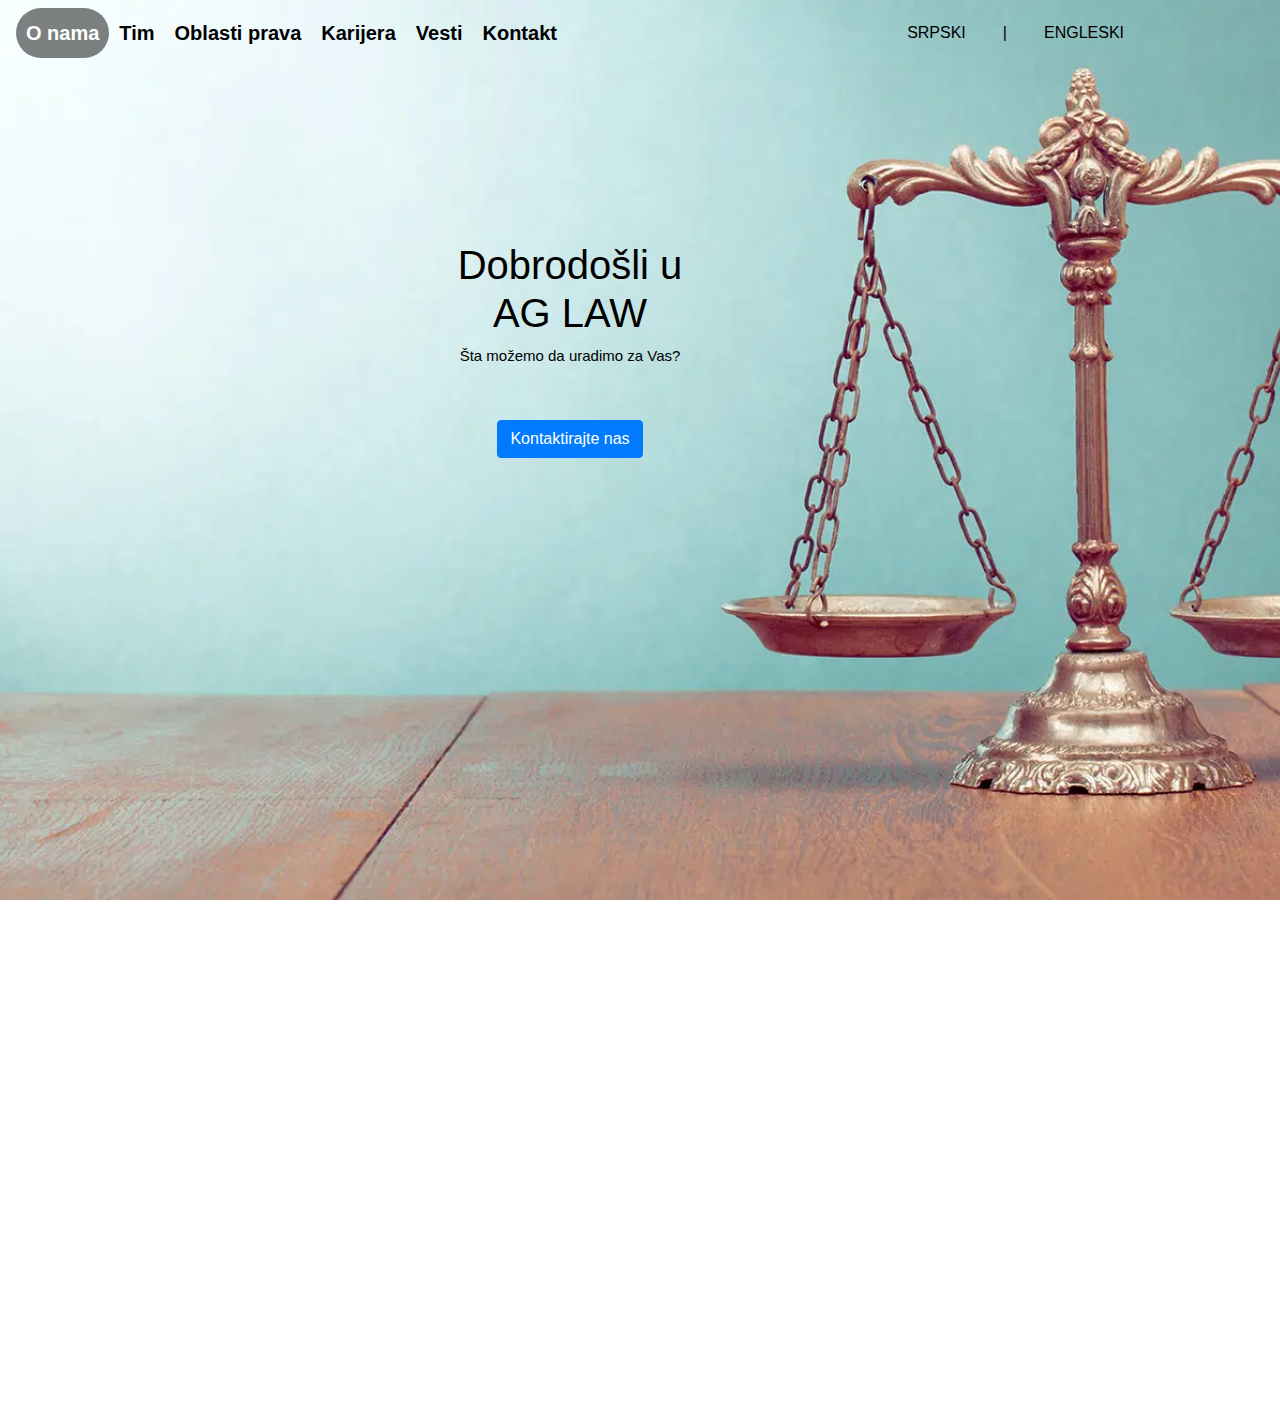
<file: html/index.html>
<!DOCTYPE html>
<html lang="en">
    <head>
        <meta charset="UTF-8">
        <meta name="viewport" content="width=device-width, initial-scale=1.0">
        <title>AG Law</title>
        <link rel="stylesheet"
            href="https://stackpath.bootstrapcdn.com/bootstrap/4.5.2/css/bootstrap.min.css">
        <link rel="stylesheet" 
            href="https://cdnjs.cloudflare.com/ajax/libs/font-awesome/5.15.4/css/all.min.css">

        <link rel="stylesheet" href="../css/indexStyle.css">
        <!-- Your custom CSS if needed -->
        <style>
        /* Ovo će ukloniti horizontalni scroll na mobilnim uređajima */
        html, body {
            overflow-x: hidden;
            margin: 0;
            padding: 0;
        }
        /* Proveri padding i margin za elemente */
        .hero-section {
            margin: 0;
            padding: 0;
        }
    </style>
    </head>
    <body>

        <!-- Hero Section (with background image) -->
        <div class="hero-section text-center"
            style="background-image: url('../images/home.jpg'); background-size: cover; height: 100vh; background-position: center; color: white;">
            <div class="container"> <!-- Add container here -->
                <div class="row">
                    <div class="col-md-8">
                        <nav
                            class="navbar navbar-expand-lg navbar-light bg-transparent">
                            <button class="navbar-toggler" type="button"
                                data-toggle="collapse"
                                data-target="#navbarNavDropdown"
                                aria-controls="navbarNavDropdown"
                                aria-expanded="false"
                                aria-label="Toggle navigation">
                                <span class="navbar-toggler-icon"></span>
                            </button>
                            <div class="collapse navbar-collapse"
                                id="navbarNavDropdown">
                                <ul class="navbar-nav">
                                    <li class="nav-item active">
                                        <a class="nav-link" href="#">O nama</a>
                                    </li>
                                    <li class="nav-item">
                                        <a class="nav-link" href="#">Tim</a>
                                    </li>
                                    <li class="nav-item">
                                        <a class="nav-link" href="#">Oblasti
                                            prava</a>
                                    </li>
                                    <li class="nav-item">
                                        <a class="nav-link"
                                            href="#">Karijera</a>
                                    </li>
                                    <li class="nav-item">
                                        <a class="nav-link" href="#">Vesti</a>
                                    </li>
                                    <li class="nav-item">
                                        <a class="nav-link" href="#">Kontakt</a>
                                    </li>
                                </ul>
                            </div>
                        </nav>
                    </div>
                    <div
                        class="col-md-4 d-flex justify-content-end align-items-center">
                        <a class="nav-link" href="#"
                            style="cursor: pointer; color: black; margin-right: 5px;">SRPSKI</a>
                        <span class="nav-link"
                            style="cursor: pointer; color: black; margin-right: 5px;">|</span>
                        <a class="nav-link" href="#"
                            style="cursor: pointer; color: black;">ENGLESKI</a>
                    </div>
                </div>

                <div
                    class="naslov hero-content d-flex justify-content-center align-items-center flex-column"
                    style="height: 100%;">
                    <div class="contents" style="opacity: 1;">
                        <br><br><br><br><br><br>
                        <h1>Dobrodošli u <br>AG LAW</h1>
                        <p>Šta možemo da uradimo za Vas?</p>
                    </div>
                    <p class="lead"></p>
                    <a href="#contact" class="btn btn-primary">Kontaktirajte nas</a>
                </div>
            </div>
        </div>

        <!-- Other Content Sections -->
        <section class="py-5">
            <div class="container"> <!-- Add container for this section -->
                <h2 class="text-center">Our Services</h2>
                <p class="text-center">We provide top-notch legal services
                    tailored to your needs.</p>
            </div>
        </section>

        <!-- Footer -->
        <!-- Footer -->
        <!-- Footer -->
        <footer class="footer bg-dark text-light py-5">
            <div class="container-fluid">
                <div class="row">
                    <div class="col-md-3 text-center text-md-left">
                        <h5>Članica:</h5>
                        <ul class="list-unstyled">
                            
                            <li><img src="../images/advokatskaKomorSrbije.png"
                                    alt="Advokatska Komora Srbije"
                                    class="footer-logo"></li>
                        </ul>
                    </div>
                    <div class="col-md-3 text-center text-md-left">
                        <h5>Navigacija:</h5>
                        <ul class="list-unstyled">
                            <li><a href="#" class="text-light">Naša
                                    kancelarija</a></li>
                            <li><a href="#"
                                    class="text-light">Vrednosti</a></li>
                            <li><a href="#" class="text-light">Politika
                                    privatnosti</a></li>
                        </ul>
                    </div>
                    <div class="col-md-3 text-center text-md-left">
                        <h5>Kontakt:</h5>
                        <p>
                            Aleksandra Gudžulić – AG Law<br>
                            Gospodara Vučića 243<br>
                            11000 Beograd, Srbija<br>
                            Tel: +381 64 12 50 282<br>
                            Email: <a href="mailto:aleksandragudzlic@outlook.com"
                                class="text-light">office@ctlegal.rs</a>
                        </p>
                    </div>
                    <div class="scol-md-3 text-center text-md-left">
                        <h5>Poveži se:</h5>
                        <a href="#" class="text-light mr-3"><i
                                class="fab fa-facebook-f"></i></a>
                        <a href="#" class="text-light mr-3"><i
                                class="fab fa-twitter"></i></a>
                        <a href="#" class="text-light mr-3"><i
                                class="fab fa-linkedin-in"></i></a>
                        <a href="#" class="text-light"><i
                                class="fab fa-instagram"></i></a>
                    </div>
                </div>
                <div class="row mt-4">
                    <div class="col text-center">
                        <p class="mt-3">&copy; 2024 AG Law Office.
                            All rights reserved.</p>
                    </div>
                </div>
            </div>
        </footer>

        <!-- Bootstrap JS -->
        <script src="https://code.jquery.com/jquery-3.5.1.min.js"></script>
        <script
            src="https://cdn.jsdelivr.net/npm/bootstrap@4.5.2/dist/js/bootstrap.bundle.min.js"></script>
    </body>
</html>
</file>
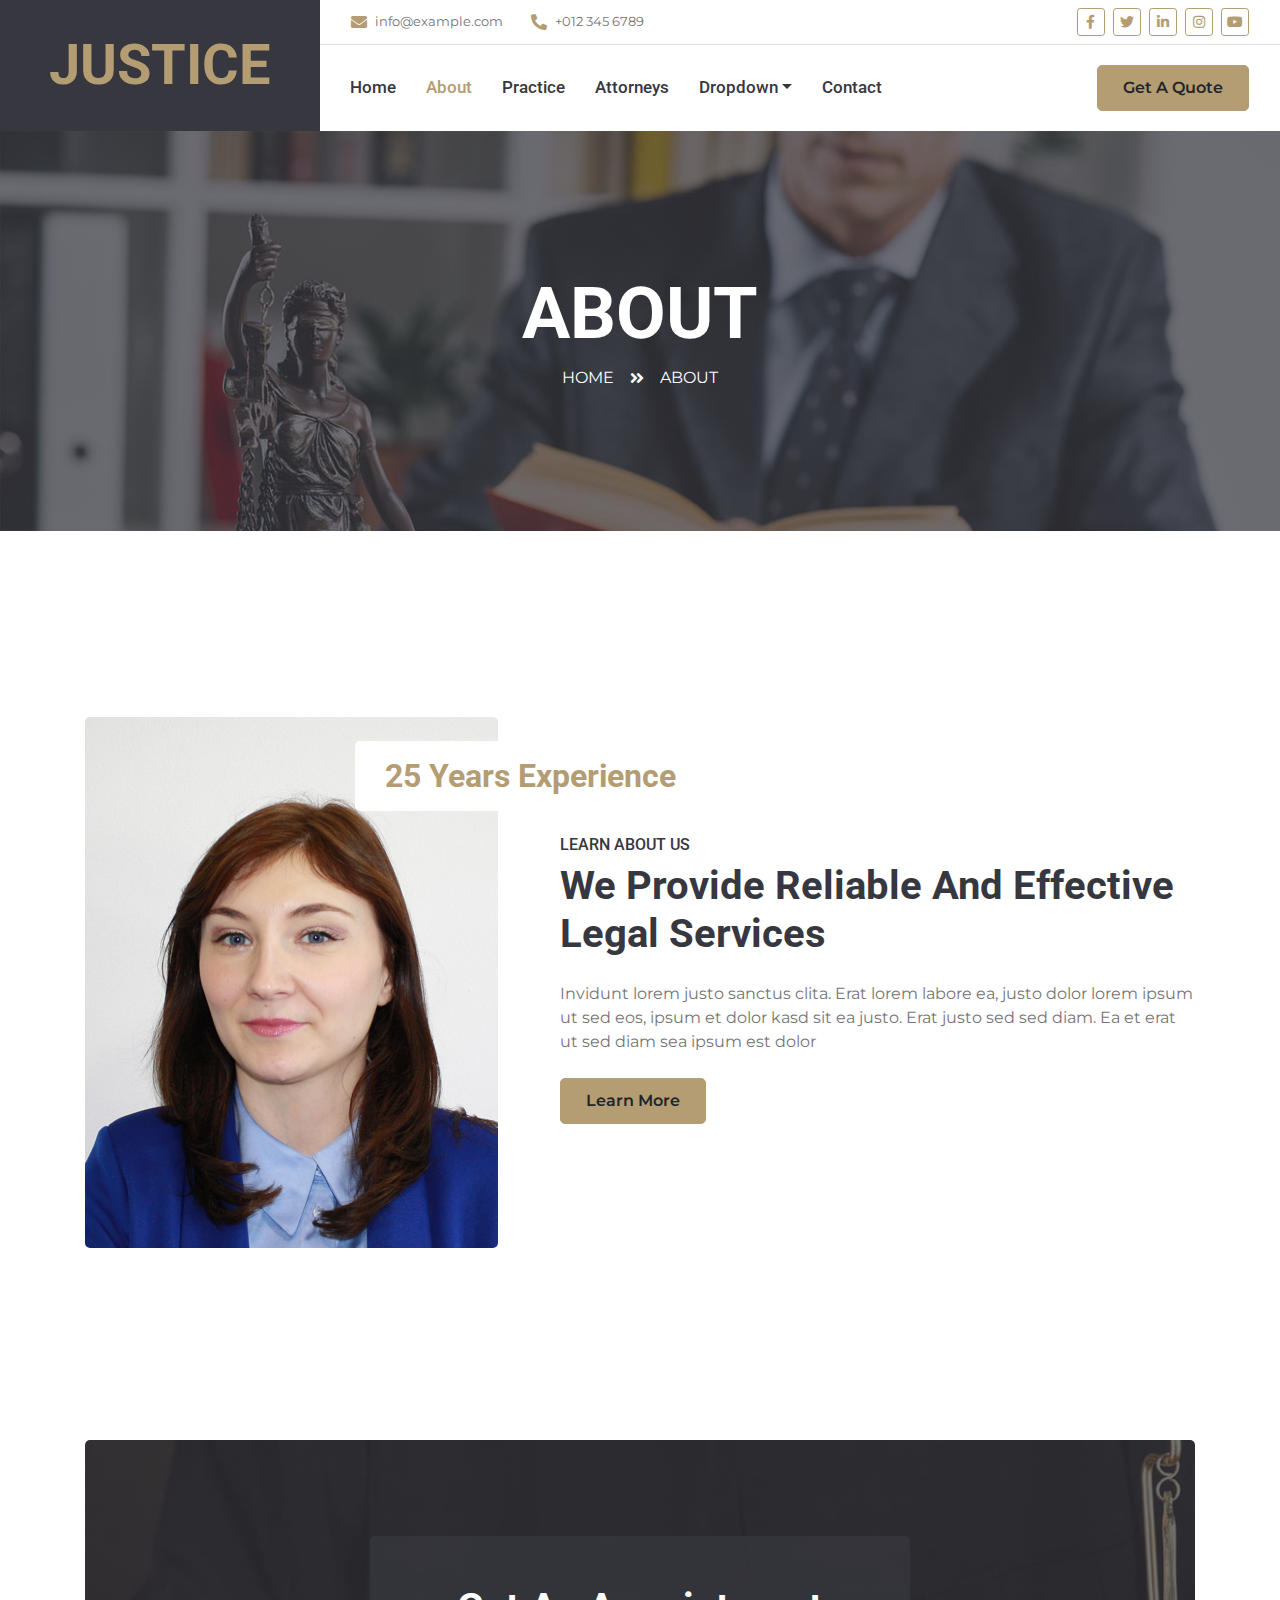
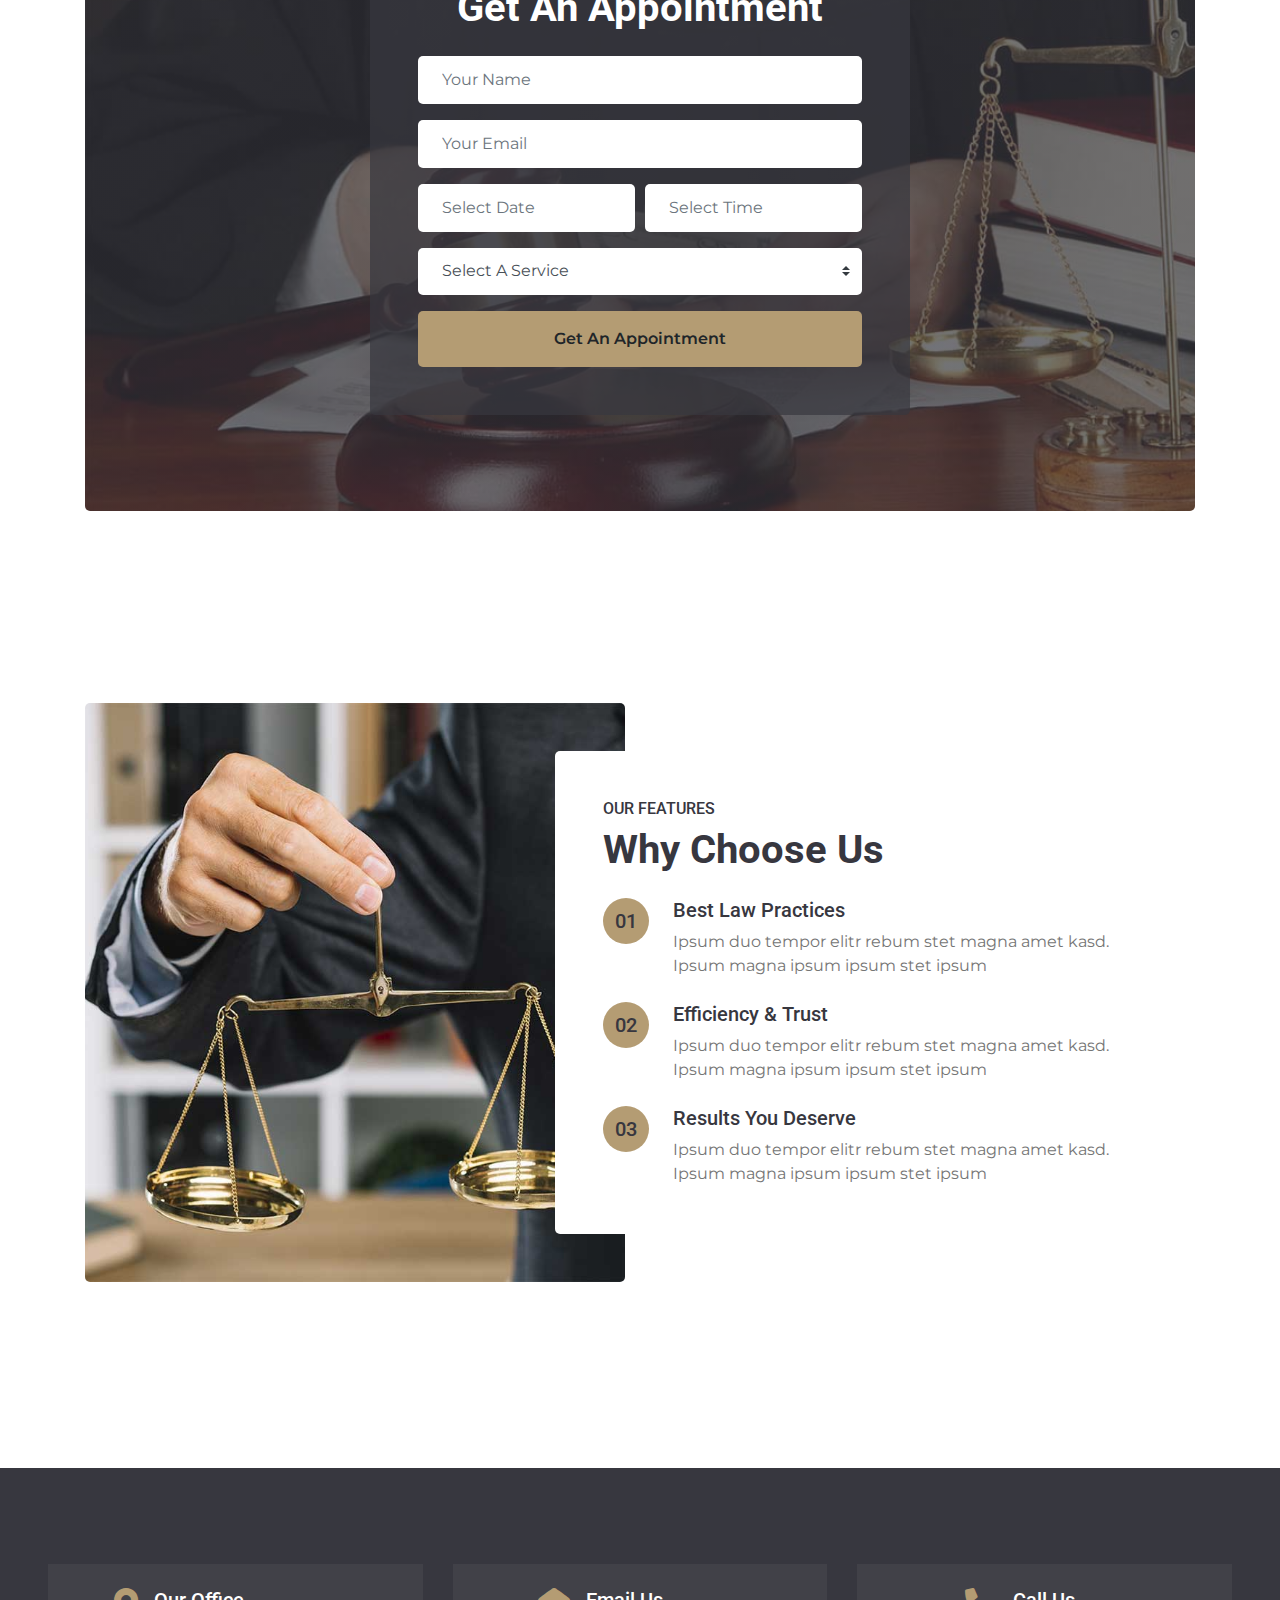
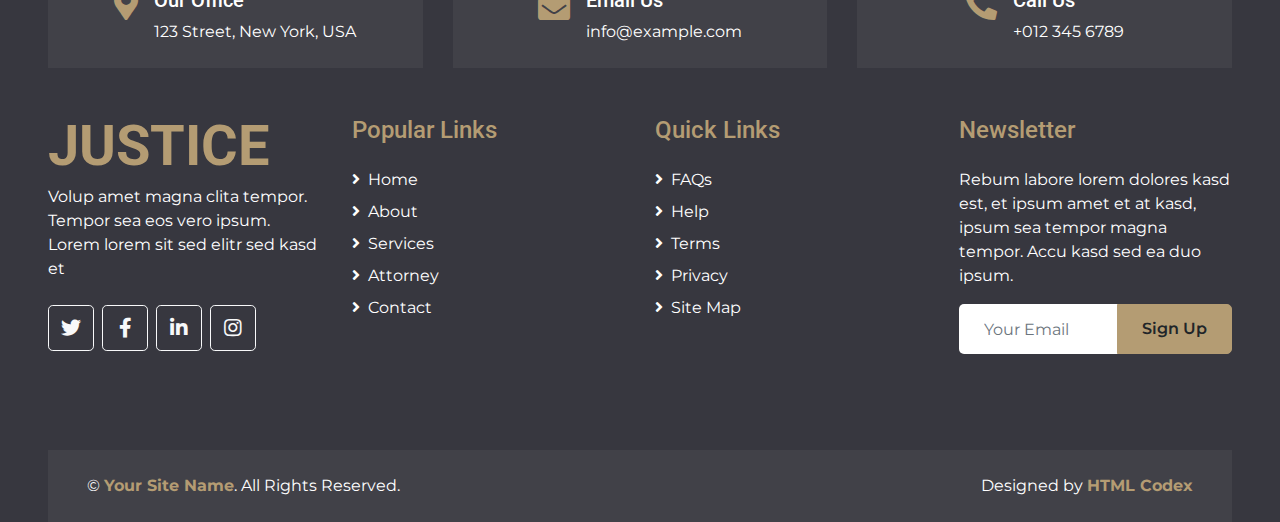
<file: about.html>
<!DOCTYPE html>
<html lang="en">

<head>
    <meta charset="utf-8">
    <title>JUSTICE - Free Lawyer Website Template</title>
    <meta content="width=device-width, initial-scale=1.0" name="viewport">
    <meta content="Free HTML Templates" name="keywords">
    <meta content="Free HTML Templates" name="description">

    <!-- Favicon -->
    <link href="img/favicon.ico" rel="icon">

    <!-- Google Web Fonts -->
    <link rel="preconnect" href="https://fonts.gstatic.com">
    <link href="https://fonts.googleapis.com/css2?family=Montserrat:wght@400;600&family=Roboto:wght@300;500;700&display=swap" rel="stylesheet"> 

    <!-- Font Awesome -->
    <link href="https://cdnjs.cloudflare.com/ajax/libs/font-awesome/5.10.0/css/all.min.css" rel="stylesheet">

    <!-- Libraries Stylesheet -->
    <link href="lib/owlcarousel/assets/owl.carousel.min.css" rel="stylesheet">
    <link href="lib/tempusdominus/css/tempusdominus-bootstrap-4.min.css" rel="stylesheet" />

    <!-- Customized Bootstrap Stylesheet -->
    <link href="css/style.css" rel="stylesheet">
</head>

<body>
    <!-- Header Start -->
    <div class="container-fluid">
        <div class="row">
            <div class="col-lg-3 bg-secondary d-none d-lg-block">
                <a href="index.html" class="navbar-brand w-100 h-100 m-0 p-0 d-flex align-items-center justify-content-center">
                    <h1 class="m-0 display-4 text-primary text-uppercase">Justice</h1>
                </a>
            </div>
            <div class="col-lg-9">
                <div class="row bg-white border-bottom d-none d-lg-flex">
                    <div class="col-lg-7 text-left">
                        <div class="h-100 d-inline-flex align-items-center py-2 px-3">
                            <i class="fa fa-envelope text-primary mr-2"></i>
                            <small>info@example.com</small>
                        </div>
                        <div class="h-100 d-inline-flex align-items-center py-2 px-2">
                            <i class="fa fa-phone-alt text-primary mr-2"></i>
                            <small>+012 345 6789</small>
                        </div>
                    </div>
                    <div class="col-lg-5 text-right">
                        <div class="d-inline-flex align-items-center p-2">
                            <a class="btn btn-sm btn-outline-primary btn-sm-square mr-2" href="">
                                <i class="fab fa-facebook-f"></i>
                            </a>
                            <a class="btn btn-sm btn-outline-primary btn-sm-square mr-2" href="">
                                <i class="fab fa-twitter"></i>
                            </a>
                            <a class="btn btn-sm btn-outline-primary btn-sm-square mr-2" href="">
                                <i class="fab fa-linkedin-in"></i>
                            </a>
                            <a class="btn btn-sm btn-outline-primary btn-sm-square mr-2" href="">
                                <i class="fab fa-instagram"></i>
                            </a>
                            <a class="btn btn-sm btn-outline-primary btn-sm-square mr-2" href="">
                                <i class="fab fa-youtube"></i>
                            </a>
                        </div>
                    </div>
                </div>
                <nav class="navbar navbar-expand-lg bg-white navbar-light p-0">
                    <a href="index.html" class="navbar-brand d-block d-lg-none">
                        <h1 class="m-0 display-4 text-primary text-uppercase">Justice</h1>
                    </a>
                    <button type="button" class="navbar-toggler" data-toggle="collapse" data-target="#navbarCollapse">
                        <span class="navbar-toggler-icon"></span>
                    </button>
                    <div class="collapse navbar-collapse justify-content-between" id="navbarCollapse">
                        <div class="navbar-nav mr-auto py-0">
                            <a href="index.html" class="nav-item nav-link">Home</a>
                            <a href="about.html" class="nav-item nav-link active">About</a>
                            <a href="service.html" class="nav-item nav-link">Practice</a>
                            <a href="team.html" class="nav-item nav-link">Attorneys</a>
                            <div class="nav-item dropdown">
                                <a href="#" class="nav-link dropdown-toggle" data-toggle="dropdown">Dropdown</a>
                                <div class="dropdown-menu rounded-0 m-0">
                                    <a href="#" class="dropdown-item">Menu Item 1</a>
                                    <a href="#" class="dropdown-item">Menu Item 2</a>
                                    <a href="#" class="dropdown-item">Menu Item 3</a>
                                </div>
                            </div>
                            <a href="contact.html" class="nav-item nav-link">Contact</a>
                        </div>
                        <a href="" class="btn btn-primary mr-3 d-none d-lg-block">Get A Quote</a>
                    </div>
                </nav>
            </div>
        </div>
    </div>
    <!-- Header End -->


    <!-- Page Header Start -->
    <div class="container-fluid bg-page-header" style="margin-bottom: 90px;">
        <div class="container">
            <div class="d-flex flex-column align-items-center justify-content-center" style="min-height: 400px">
                <h3 class="display-3 text-white text-uppercase">About</h3>
                <div class="d-inline-flex text-white">
                    <p class="m-0 text-uppercase"><a class="text-white" href="">Home</a></p>
                    <i class="fa fa-angle-double-right pt-1 px-3"></i>
                    <p class="m-0 text-uppercase">About</p>
                </div>
            </div>
        </div>
    </div>
    <!-- Page Header End -->


    <!-- About Start -->
    <div class="container-fluid py-5">
        <div class="container py-5">
            <div class="row">
                <div class="col-lg-5">
                    <img class="img-fluid rounded" src="img/about.jpg" alt="">
                </div>
                <div class="col-lg-7 mt-4 mt-lg-0">
                    <h2 class="position-relative text-center bg-white text-primary rounded p-3 mt-4 mb-4 d-none d-lg-block" style="width: 350px; margin-left: -205px;">25 Years Experience</h2>
                    <h6 class="text-uppercase">Learn About Us</h6>
                    <h1 class="mb-4">We Provide Reliable And Effective Legal Services</h1>
                    <p>Invidunt lorem justo sanctus clita. Erat lorem labore ea, justo dolor lorem ipsum ut sed eos, ipsum et dolor kasd sit ea justo. Erat justo sed sed diam. Ea et erat ut sed diam sea ipsum est dolor</p>
                    <a href="" class="btn btn-primary mt-2">Learn More</a>
                </div>
            </div>
        </div>
    </div>
    <!-- About End -->


    <!-- Appointment Start -->
    <div class="container-fluid py-5">
        <div class="container py-5">
            <div class="bg-appointment rounded">
                <div class="row h-100 align-items-center justify-content-center">
                    <div class="col-lg-6 py-5">
                        <div class="rounded p-5 my-5" style="background: rgba(55, 55, 63, .7);">
                            <h1 class="text-center text-white mb-4">Get An Appointment</h1>
                            <form>
                                <div class="form-group">
                                    <input type="text" class="form-control border-0 p-4" placeholder="Your Name" required="required" />
                                </div>
                                <div class="form-group">
                                    <input type="email" class="form-control border-0 p-4" placeholder="Your Email" required="required" />
                                </div>
                                <div class="form-row">
                                    <div class="col-6">
                                        <div class="form-group">
                                            <div class="date" id="date" data-target-input="nearest">
                                                <input type="text" class="form-control border-0 p-4 datetimepicker-input" placeholder="Select Date" data-target="#date" data-toggle="datetimepicker"/>
                                            </div>
                                        </div>
                                    </div>
                                    <div class="col-6">
                                        <div class="form-group">
                                            <div class="time" id="time" data-target-input="nearest">
                                                <input type="text" class="form-control border-0 p-4 datetimepicker-input" placeholder="Select Time" data-target="#time" data-toggle="datetimepicker"/>
                                            </div>
                                        </div>
                                    </div>
                                </div>
                                <div class="form-group">
                                    <select class="custom-select border-0 px-4" style="height: 47px;">
                                        <option selected>Select A Service</option>
                                        <option value="1">Service 1</option>
                                        <option value="2">Service 1</option>
                                        <option value="3">Service 1</option>
                                    </select>
                                </div>
                                <div>
                                    <button class="btn btn-primary btn-block border-0 py-3" type="submit">Get An Appointment</button>
                                </div>
                            </form>
                        </div>
                    </div>
                </div>
            </div>
        </div>
    </div>
    <!-- Appointment End -->


    <!-- Features Start -->
    <div class="container-fluid py-5">
        <div class="container py-5">
            <div class="row">
                <div class="col-lg-6" style="min-height: 500px;">
                    <div class="position-relative h-100 rounded overflow-hidden">
                        <img class="position-absolute w-100 h-100" src="img/feature.jpg" style="object-fit: cover;">
                    </div>
                </div>
                <div class="col-lg-6 pt-5 pb-lg-5">
                    <div class="feature-text bg-white rounded p-lg-5">
                        <h6 class="text-uppercase">Our Features</h6>
                        <h1 class="mb-4">Why Choose Us</h1>
                        <div class="d-flex mb-4">
                            <div class="btn-primary btn-lg-square px-3" style="border-radius: 50px;">
                                <h5 class="text-secondary m-0">01</h5>
                            </div>
                            <div class="ml-4">
                                <h5>Best Law Practices</h5>
                                <p class="m-0">Ipsum duo tempor elitr rebum stet magna amet kasd. Ipsum magna ipsum ipsum stet ipsum</p>
                            </div>
                        </div>
                        <div class="d-flex mb-4">
                            <div class="btn-primary btn-lg-square px-3" style="border-radius: 50px;">
                                <h5 class="text-secondary m-0">02</h5>
                            </div>
                            <div class="ml-4">
                                <h5>Efficiency & Trust</h5>
                                <p class="m-0">Ipsum duo tempor elitr rebum stet magna amet kasd. Ipsum magna ipsum ipsum stet ipsum</p>
                            </div>
                        </div>
                        <div class="d-flex">
                            <div class="btn-primary btn-lg-square px-3" style="border-radius: 50px;">
                                <h5 class="text-secondary m-0">03</h5>
                            </div>
                            <div class="ml-4">
                                <h5>Results You Deserve</h5>
                                <p class="m-0">Ipsum duo tempor elitr rebum stet magna amet kasd. Ipsum magna ipsum ipsum stet ipsum</p>
                            </div>
                        </div>
                    </div>
                </div>
            </div>
        </div>
    </div>
    <!-- Features End -->


    <!-- Footer Start -->
    <div class="container-fluid bg-secondary text-white pt-5 px-sm-3 px-md-5" style="margin-top: 90px;">
        <div class="row mt-5">
            <div class="col-lg-4">
                <div class="d-flex justify-content-lg-center p-4" style="background: rgba(256, 256, 256, .05);">
                    <i class="fa fa-2x fa-map-marker-alt text-primary"></i>
                    <div class="ml-3">
                        <h5 class="text-white">Our Office</h5>
                        <p class="m-0">123 Street, New York, USA</p>
                    </div>
                </div>
            </div>
            <div class="col-lg-4">
                <div class="d-flex justify-content-lg-center p-4" style="background: rgba(256, 256, 256, .05);">
                    <i class="fa fa-2x fa-envelope-open text-primary"></i>
                    <div class="ml-3">
                        <h5 class="text-white">Email Us</h5>
                        <p class="m-0">info@example.com</p>
                    </div>
                </div>
            </div>
            <div class="col-lg-4">
                <div class="d-flex justify-content-lg-center p-4" style="background: rgba(256, 256, 256, .05);">
                    <i class="fa fa-2x fa-phone-alt text-primary"></i>
                    <div class="ml-3">
                        <h5 class="text-white">Call Us</h5>
                        <p class="m-0">+012 345 6789</p>
                    </div>
                </div>
            </div>
        </div>
        <div class="row pt-5">
            <div class="col-lg-3 col-md-6 mb-5">
                <a href="index.html" class="navbar-brand">
                    <h1 class="m-0 mt-n2 display-4 text-primary text-uppercase">Justice</h1>
                </a>
                <p>Volup amet magna clita tempor. Tempor sea eos vero ipsum. Lorem lorem sit sed elitr sed kasd et</p>
                <div class="d-flex justify-content-start mt-4">
                    <a class="btn btn-lg btn-outline-light btn-lg-square mr-2" href="#"><i class="fab fa-twitter"></i></a>
                    <a class="btn btn-lg btn-outline-light btn-lg-square mr-2" href="#"><i class="fab fa-facebook-f"></i></a>
                    <a class="btn btn-lg btn-outline-light btn-lg-square mr-2" href="#"><i class="fab fa-linkedin-in"></i></a>
                    <a class="btn btn-lg btn-outline-light btn-lg-square" href="#"><i class="fab fa-instagram"></i></a>
                </div>
            </div>
            <div class="col-lg-3 col-md-6 mb-5">
                <h4 class="font-weight-semi-bold text-primary mb-4">Popular Links</h4>
                <div class="d-flex flex-column justify-content-start">
                    <a class="text-white mb-2" href="#"><i class="fa fa-angle-right mr-2"></i>Home</a>
                    <a class="text-white mb-2" href="#"><i class="fa fa-angle-right mr-2"></i>About</a>
                    <a class="text-white mb-2" href="#"><i class="fa fa-angle-right mr-2"></i>Services</a>
                    <a class="text-white mb-2" href="#"><i class="fa fa-angle-right mr-2"></i>Attorney</a>
                    <a class="text-white" href="#"><i class="fa fa-angle-right mr-2"></i>Contact</a>
                </div>
            </div>
            <div class="col-lg-3 col-md-6 mb-5">
                <h4 class="font-weight-semi-bold text-primary mb-4">Quick Links</h4>
                <div class="d-flex flex-column justify-content-start">
                    <a class="text-white mb-2" href="#"><i class="fa fa-angle-right mr-2"></i>FAQs</a>
                    <a class="text-white mb-2" href="#"><i class="fa fa-angle-right mr-2"></i>Help</a>
                    <a class="text-white mb-2" href="#"><i class="fa fa-angle-right mr-2"></i>Terms</a>
                    <a class="text-white mb-2" href="#"><i class="fa fa-angle-right mr-2"></i>Privacy</a>
                    <a class="text-white" href="#"><i class="fa fa-angle-right mr-2"></i>Site Map</a>
                </div>
            </div>
            <div class="col-lg-3 col-md-6 mb-5">
                <h4 class="font-weight-semi-bold text-primary mb-4">Newsletter</h4>
                <p>Rebum labore lorem dolores kasd est, et ipsum amet et at kasd, ipsum sea tempor magna tempor. Accu kasd sed ea duo ipsum.</p>
                <div class="w-100">
                    <div class="input-group">
                        <input type="text" class="form-control border-0" style="padding: 25px;" placeholder="Your Email">
                        <div class="input-group-append">
                            <button class="btn btn-primary px-4">Sign Up</button>
                        </div>
                    </div>
                </div>
            </div>
        </div>
        <div class="row p-4 mt-5 mx-0" style="background: rgba(256, 256, 256, .05);">
            <div class="col-md-6 text-center text-md-left mb-3 mb-md-0">
                <p class="m-0 text-white">&copy; <a class="font-weight-bold" href="#">Your Site Name</a>. All Rights Reserved.</p>
            </div>
            <div class="col-md-6 text-center text-md-right">
                <p class="m-0 text-white">Designed by <a class="font-weight-bold" href="https://htmlcodex.com">HTML Codex</a></p>
            </div>
        </div>
    </div>
    <!-- Footer End -->


    <!-- Back to Top -->
    <a href="#" class="btn btn-primary px-3 back-to-top"><i class="fa fa-angle-double-up"></i></a>


    <!-- JavaScript Libraries -->
    <script src="https://code.jquery.com/jquery-3.4.1.min.js"></script>
    <script src="https://stackpath.bootstrapcdn.com/bootstrap/4.4.1/js/bootstrap.bundle.min.js"></script>
    <script src="lib/easing/easing.min.js"></script>
    <script src="lib/waypoints/waypoints.min.js"></script>
    <script src="lib/owlcarousel/owl.carousel.min.js"></script>
    <script src="lib/tempusdominus/js/moment.min.js"></script>
    <script src="lib/tempusdominus/js/moment-timezone.min.js"></script>
    <script src="lib/tempusdominus/js/tempusdominus-bootstrap-4.min.js"></script>

    <!-- Contact Javascript File -->
    <script src="mail/jqBootstrapValidation.min.js"></script>
    <script src="mail/contact.js"></script>

    <!-- Template Javascript -->
    <script src="js/main.js"></script>
</body>

</html>
</file>
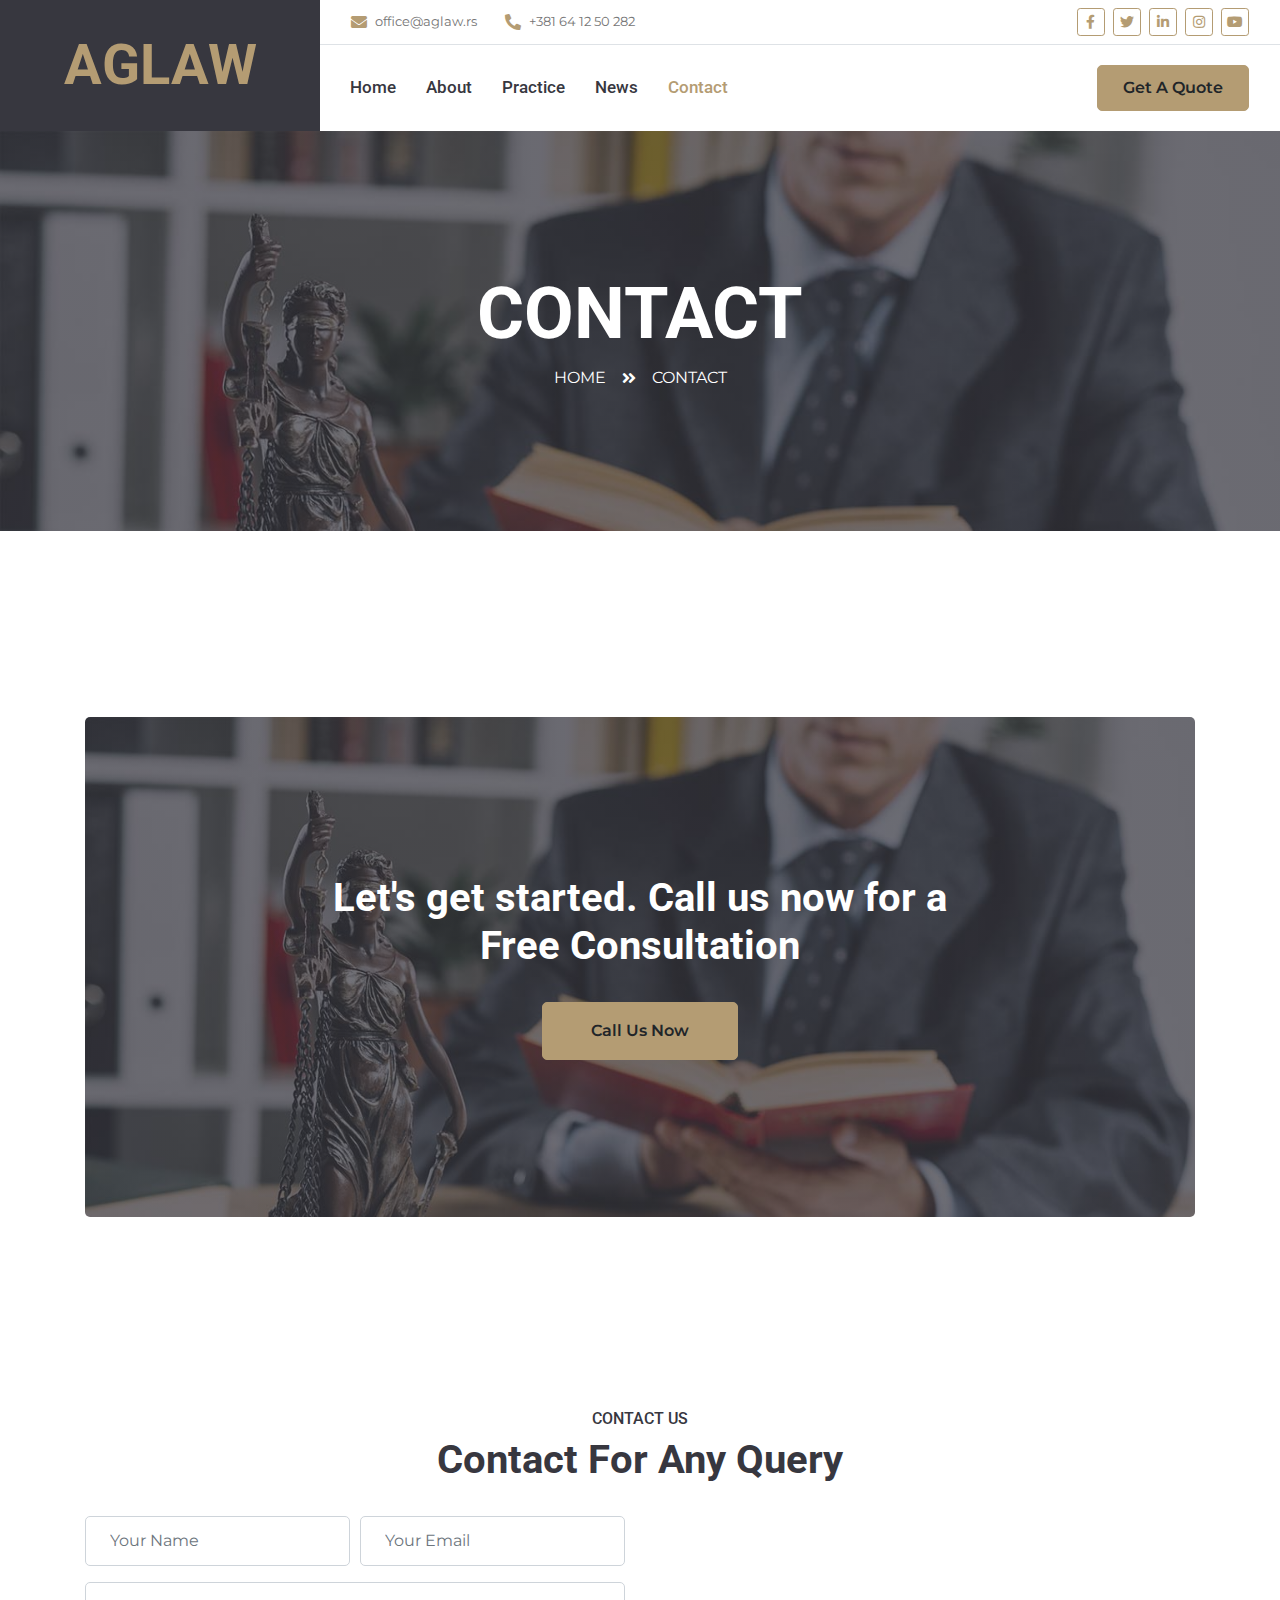
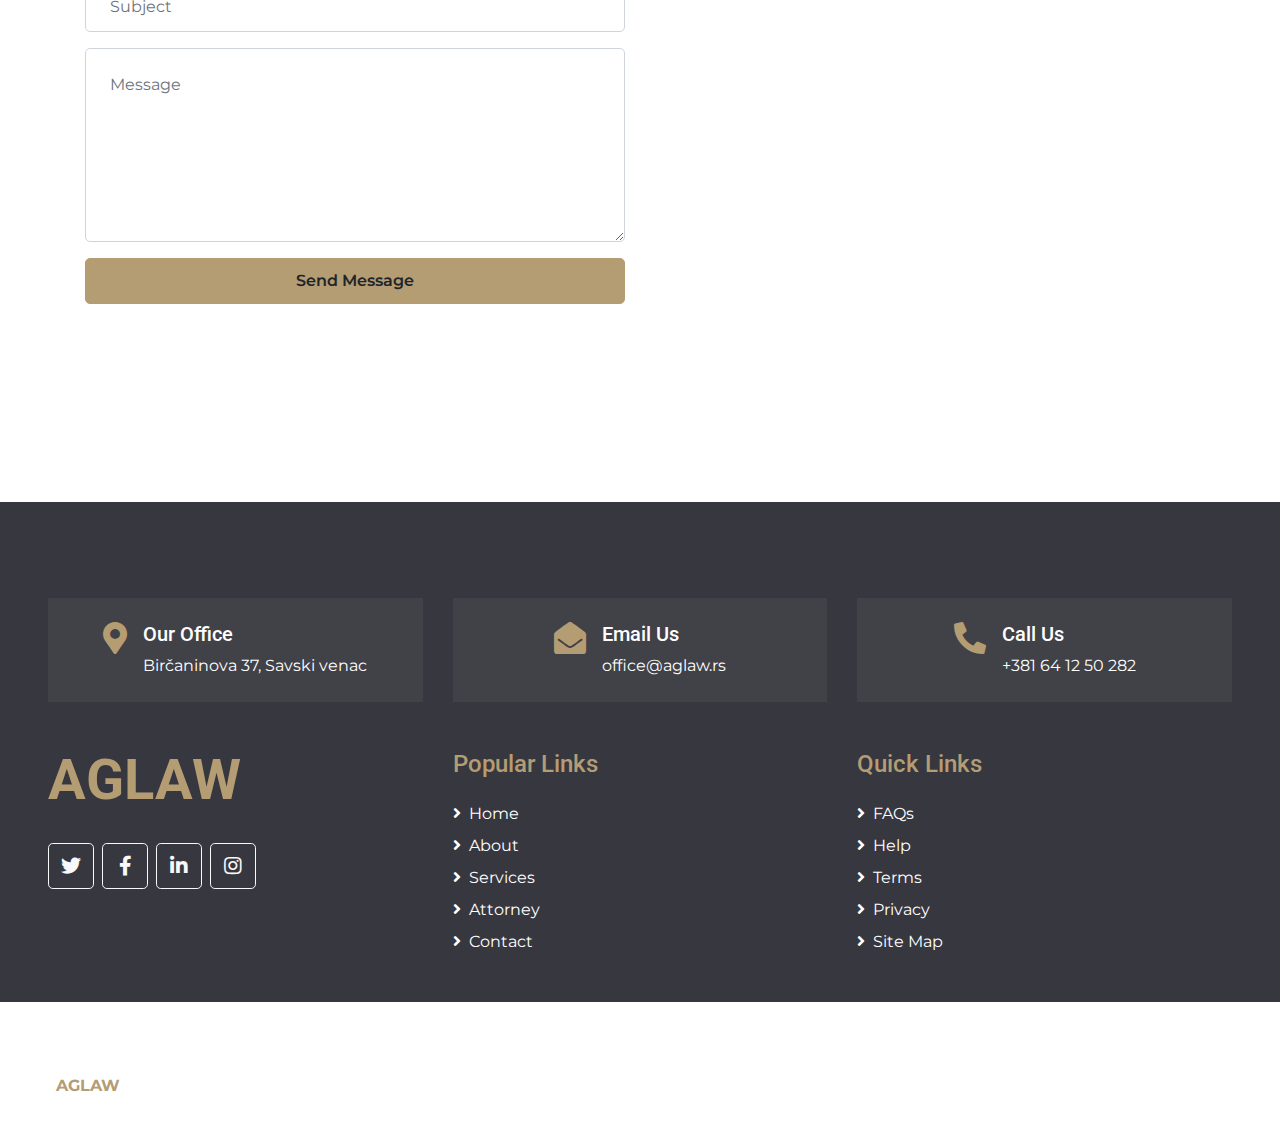
<file: contact.html>
<!DOCTYPE html>
<html lang="en">

<head>
    <meta charset="utf-8">
    <title>JUSTICE - Free Lawyer Website Template</title>
    <meta content="width=device-width, initial-scale=1.0" name="viewport">
    <meta content="Free HTML Templates" name="keywords">
    <meta content="Free HTML Templates" name="description">

    <!-- Favicon -->
    <link href="img/favicon.ico" rel="icon">

    <!-- Google Web Fonts -->
    <link rel="preconnect" href="https://fonts.gstatic.com">
    <link href="https://fonts.googleapis.com/css2?family=Montserrat:wght@400;600&family=Roboto:wght@300;500;700&display=swap" rel="stylesheet"> 

    <!-- Font Awesome -->
    <link href="https://cdnjs.cloudflare.com/ajax/libs/font-awesome/5.10.0/css/all.min.css" rel="stylesheet">

    <!-- Libraries Stylesheet -->
    <link href="lib/owlcarousel/assets/owl.carousel.min.css" rel="stylesheet">
    <link href="lib/tempusdominus/css/tempusdominus-bootstrap-4.min.css" rel="stylesheet" />

    <!-- Customized Bootstrap Stylesheet -->
    <link href="css/style.css" rel="stylesheet">
</head>

<body>
     <!-- Header Start -->
     <div class="container-fluid">
        <div class="row">
            <div class="col-lg-3 bg-secondary d-none d-lg-block">
                <a href="index.html" class="navbar-brand w-100 h-100 m-0 p-0 d-flex align-items-center justify-content-center">
                    <h1 class="m-0 display-4 text-primary text-uppercase">agLAW</h1>
                </a>
            </div>
            <div class="col-lg-9">
                <div class="row bg-white border-bottom d-none d-lg-flex">
                    <div class="col-lg-7 text-left">
                        <div class="h-100 d-inline-flex align-items-center py-2 px-3">
                            <i class="fa fa-envelope text-primary mr-2"></i>
                            <small>office@aglaw.rs</small>
                        </div>
                        <div class="h-100 d-inline-flex align-items-center py-2 px-2">
                            <i class="fa fa-phone-alt text-primary mr-2"></i>
                            <small> +381 64 12 50 282</small>
                        </div>
                    </div>
                    <div class="col-lg-5 text-right">
                        <div class="d-inline-flex align-items-center p-2">
                            <a class="btn btn-sm btn-outline-primary btn-sm-square mr-2" href="">
                                <i class="fab fa-facebook-f"></i>
                            </a>
                            <a class="btn btn-sm btn-outline-primary btn-sm-square mr-2" href="">
                                <i class="fab fa-twitter"></i>
                            </a>
                            <a class="btn btn-sm btn-outline-primary btn-sm-square mr-2" href="">
                                <i class="fab fa-linkedin-in"></i>
                            </a>
                            <a class="btn btn-sm btn-outline-primary btn-sm-square mr-2" href="">
                                <i class="fab fa-instagram"></i>
                            </a>
                            <a class="btn btn-sm btn-outline-primary btn-sm-square mr-2" href="">
                                <i class="fab fa-youtube"></i>
                            </a>
                        </div>
                    </div>
                </div>
                <nav class="navbar navbar-expand-lg bg-white navbar-light p-0">
                    <a href="index.html" class="navbar-brand d-block d-lg-none">
                        <h1 class="m-0 display-4 text-primary text-uppercase">Justice</h1>
                    </a>
                    <button type="button" class="navbar-toggler" data-toggle="collapse" data-target="#navbarCollapse">
                        <span class="navbar-toggler-icon"></span>
                    </button>
                    <div class="collapse navbar-collapse justify-content-between" id="navbarCollapse">
                        <div class="navbar-nav mr-auto py-0">
                            <a href="index.html" class="nav-item nav-link ">Home</a>
                            <a href="index.html#about" class="nav-item nav-link">About</a>
                            <a href="index.html#practise" class="nav-item nav-link ">Practice</a>
                            <a href="index.html#news" class="nav-item nav-link">News</a>
                            
                            <a href="contact.html " class="nav-item nav-link active">Contact</a>
                        </div>
                        <a href="" class="btn btn-primary mr-3 d-none d-lg-block">Get A Quote</a>
                    </div>
                </nav>
            </div>
        </div>
    </div>
    <!-- Header End -->


    <!-- Page Header Start -->
    <div class="container-fluid bg-page-header" style="margin-bottom: 90px;">
        <div class="container">
            <div class="d-flex flex-column align-items-center justify-content-center" style="min-height: 400px">
                <h3 class="display-3 text-white text-uppercase">Contact</h3>
                <div class="d-inline-flex text-white">
                    <p class="m-0 text-uppercase"><a class="text-white" href="">Home</a></p>
                    <i class="fa fa-angle-double-right pt-1 px-3"></i>
                    <p class="m-0 text-uppercase">Contact</p>
                </div>
            </div>
        </div>
    </div>
    <!-- Page Header End -->

 <!-- Action Start -->
 <div class="container-fluid py-5">
    <div class="container py-5">
        <div class="bg-action rounded" style="height: 500px;">
            <div class="row h-100 align-items-center justify-content-center">
                <div class="col-lg-7 text-center">
                    <h1 class="text-white mb-4">Let's get started. Call us now for a Free Consultation</h1>
                    <a class="btn btn-primary py-3 px-5 mt-2" href="#">Call Us Now</a>
                </div>
            </div>
        </div>
    </div>
</div>
    <!-- Contact Start -->
    <div class="container-fluid py-5">
        <div class="container py-5">
            <div class="text-center pb-2">
                <h6 class="text-uppercase">Contact Us</h6>
                <h1 class="mb-4">Contact For Any Query</h1>
            </div>
            <div class="row">
                <div class="col-lg-6 mb-5 mb-lg-0">
                    <div class="contact-form">
                        <div id="success"></div>
                        <form name="sentMessage" id="contactForm" novalidate="novalidate">
                            <div class="form-row">
                                <div class="col-sm-6 control-group">
                                    <input type="text" class="form-control p-4" id="name" placeholder="Your Name" required="required" data-validation-required-message="Please enter your name" />
                                    <p class="help-block text-danger"></p>
                                </div>
                                <div class="col-sm-6 control-group">
                                    <input type="email" class="form-control p-4" id="email" placeholder="Your Email" required="required" data-validation-required-message="Please enter your email" />
                                    <p class="help-block text-danger"></p>
                                </div>
                            </div>
                            <div class="control-group">
                                <input type="text" class="form-control p-4" id="subject" placeholder="Subject" required="required" data-validation-required-message="Please enter a subject" />
                                <p class="help-block text-danger"></p>
                            </div>
                            <div class="control-group">
                                <textarea class="form-control p-4" rows="6" id="message" placeholder="Message" required="required" data-validation-required-message="Please enter your message"></textarea>
                                <p class="help-block text-danger"></p>
                            </div>
                            <div>
                                <button class="btn btn-primary btn-block" type="submit" id="sendMessageButton">Send Message</button>
                            </div>
                        </form>
                    </div>
                </div>
                <div class="col-lg-6" style="min-height: 400px;">
                    <div class="position-relative h-100 rounded overflow-hidden">
                        <iframe style="width: 100%; height: 100%; object-fit: cover;"
                        src="https://www.google.com/maps/embed?pb=!1m18!1m12!1m3!1d4761.110419905992!2d20.46201435109002!3d44.80173494730546!2m3!1f0!2f0!3f0!3m2!1i1024!2i768!4f13.1!3m3!1m2!1s0x475a700bd61ef6d3%3A0x92939ce6b4394c53!2z0JHQuNGA0YfQsNC90LjQvdC-0LLQsCAzNywg0JHQtdC-0LPRgNCw0LQgMTEwMDA!5e0!3m2!1ssr!2srs!4v1734184534770!5m2!1ssr!2srs"
                        frameborder="0" style="border:0;" allowfullscreen="" aria-hidden="false" tabindex="0"></iframe>
                    </div>
                </div>
            </div>
        </div>
    </div>
    <!-- Contact End -->


     <!-- Footer Start -->
     <div class="container-fluid bg-secondary text-white pt-5 px-sm-3 px-md-5" style="margin-top: 90px;">
        <div class="row mt-5">
            <div class="col-lg-4">
                <div class="d-flex justify-content-lg-center p-4" style="background: rgba(256, 256, 256, .05);">
                    <i class="fa fa-2x fa-map-marker-alt text-primary"></i>
                    <div class="ml-3">
                        <h5 class="text-white">Our Office</h5>
                        <p class="m-0">Birčaninova 37, Savski venac</p>
                    </div>
                </div>
            </div>
            <div class="col-lg-4">
                <div class="d-flex justify-content-lg-center p-4" style="background: rgba(256, 256, 256, .05);">
                    <i class="fa fa-2x fa-envelope-open text-primary"></i>
                    <div class="ml-3">
                        <h5 class="text-white">Email Us</h5>
                        <p class="m-0">office@aglaw.rs</p>
                    </div>
                </div>
            </div>
            <div class="col-lg-4">
                <div class="d-flex justify-content-lg-center p-4" style="background: rgba(256, 256, 256, .05);">
                    <i class="fa fa-2x fa-phone-alt text-primary"></i>
                    <div class="ml-3">
                        <h5 class="text-white">Call Us</h5>
                        <p class="m-0"> +381 64 12 50 282</p>
                    </div>
                </div>
            </div>
        </div>
        <div class="row pt-5">
            <div class="col-lg-4 col-md-6 mb-5">
                <a href="index.html" class="navbar-brand">
                    <h1 class="m-0 mt-n2 display-4 text-primary text-uppercase">AGLAW</h1>
                </a>
                <div class="d-flex justify-content-start mt-4">
                    <a class="btn btn-lg btn-outline-light btn-lg-square mr-2" href="#"><i class="fab fa-twitter"></i></a>
                    <a class="btn btn-lg btn-outline-light btn-lg-square mr-2" href="#"><i class="fab fa-facebook-f"></i></a>
                    <a class="btn btn-lg btn-outline-light btn-lg-square mr-2" href="#"><i class="fab fa-linkedin-in"></i></a>
                    <a class="btn btn-lg btn-outline-light btn-lg-square" href="#"><i class="fab fa-instagram"></i></a>
                </div>
            </div>
            <div class="col-lg-4 col-md-6 mb-5">
                <h4 class="font-weight-semi-bold text-primary mb-4">Popular Links</h4>
                <div class="d-flex flex-column justify-content-start">
                    <a class="text-white mb-2" href="#"><i class="fa fa-angle-right mr-2"></i>Home</a>
                    <a class="text-white mb-2" href="#"><i class="fa fa-angle-right mr-2"></i>About</a>
                    <a class="text-white mb-2" href="#"><i class="fa fa-angle-right mr-2"></i>Services</a>
                    <a class="text-white mb-2" href="#"><i class="fa fa-angle-right mr-2"></i>Attorney</a>
                    <a class="text-white" href="#"><i class="fa fa-angle-right mr-2"></i>Contact</a>
                </div>
            </div>
            <div class="col-lg-4 col-md-6 mb-5">
                <h4 class="font-weight-semi-bold text-primary mb-4">Quick Links</h4>
                <div class="d-flex flex-column justify-content-start">
                    <a class="text-white mb-2" href="#"><i class="fa fa-angle-right mr-2"></i>FAQs</a>
                    <a class="text-white mb-2" href="#"><i class="fa fa-angle-right mr-2"></i>Help</a>
                    <a class="text-white mb-2" href="#"><i class="fa fa-angle-right mr-2"></i>Terms</a>
                    <a class="text-white mb-2" href="#"><i class="fa fa-angle-right mr-2"></i>Privacy</a>
                    <a class="text-white" href="#"><i class="fa fa-angle-right mr-2"></i>Site Map</a>
                </div>
            </div>
            </div>
        </div>
        <div class="row p-4 mt-5 mx-0" style="background: rgba(256, 256, 256, .05);">
            <div class="col-md-6 text-center text-md-left mb-3 mb-md-0">
                <p class="m-0 text-white">&copy; <a class="font-weight-bold" href="#">AGLAW</a>. All Rights Reserved.</p>
            </div>
            <div class="col-md-6 text-center text-md-right">
                <p class="m-0 text-white">Designed by Nikola Dukic <a class="font-weight-bold" href="https://htmlcodex.com"></a></p>
            </div>
        </div>
    </div>
    <!-- Footer End -->


    <!-- Back to Top -->
    <a href="#" class="btn btn-primary px-3 back-to-top"><i class="fa fa-angle-double-up"></i></a>


    <!-- JavaScript Libraries -->
    <script src="https://code.jquery.com/jquery-3.4.1.min.js"></script>
    <script src="https://stackpath.bootstrapcdn.com/bootstrap/4.4.1/js/bootstrap.bundle.min.js"></script>
    <script src="lib/easing/easing.min.js"></script>
    <script src="lib/waypoints/waypoints.min.js"></script>
    <script src="lib/owlcarousel/owl.carousel.min.js"></script>
    <script src="lib/tempusdominus/js/moment.min.js"></script>
    <script src="lib/tempusdominus/js/moment-timezone.min.js"></script>
    <script src="lib/tempusdominus/js/tempusdominus-bootstrap-4.min.js"></script>

    <!-- Contact Javascript File -->
    <script src="mail/jqBootstrapValidation.min.js"></script>
    <script src="mail/contact.js"></script>

    <!-- Template Javascript -->
    <script src="js/main.js"></script>
</body>

</html>
</file>
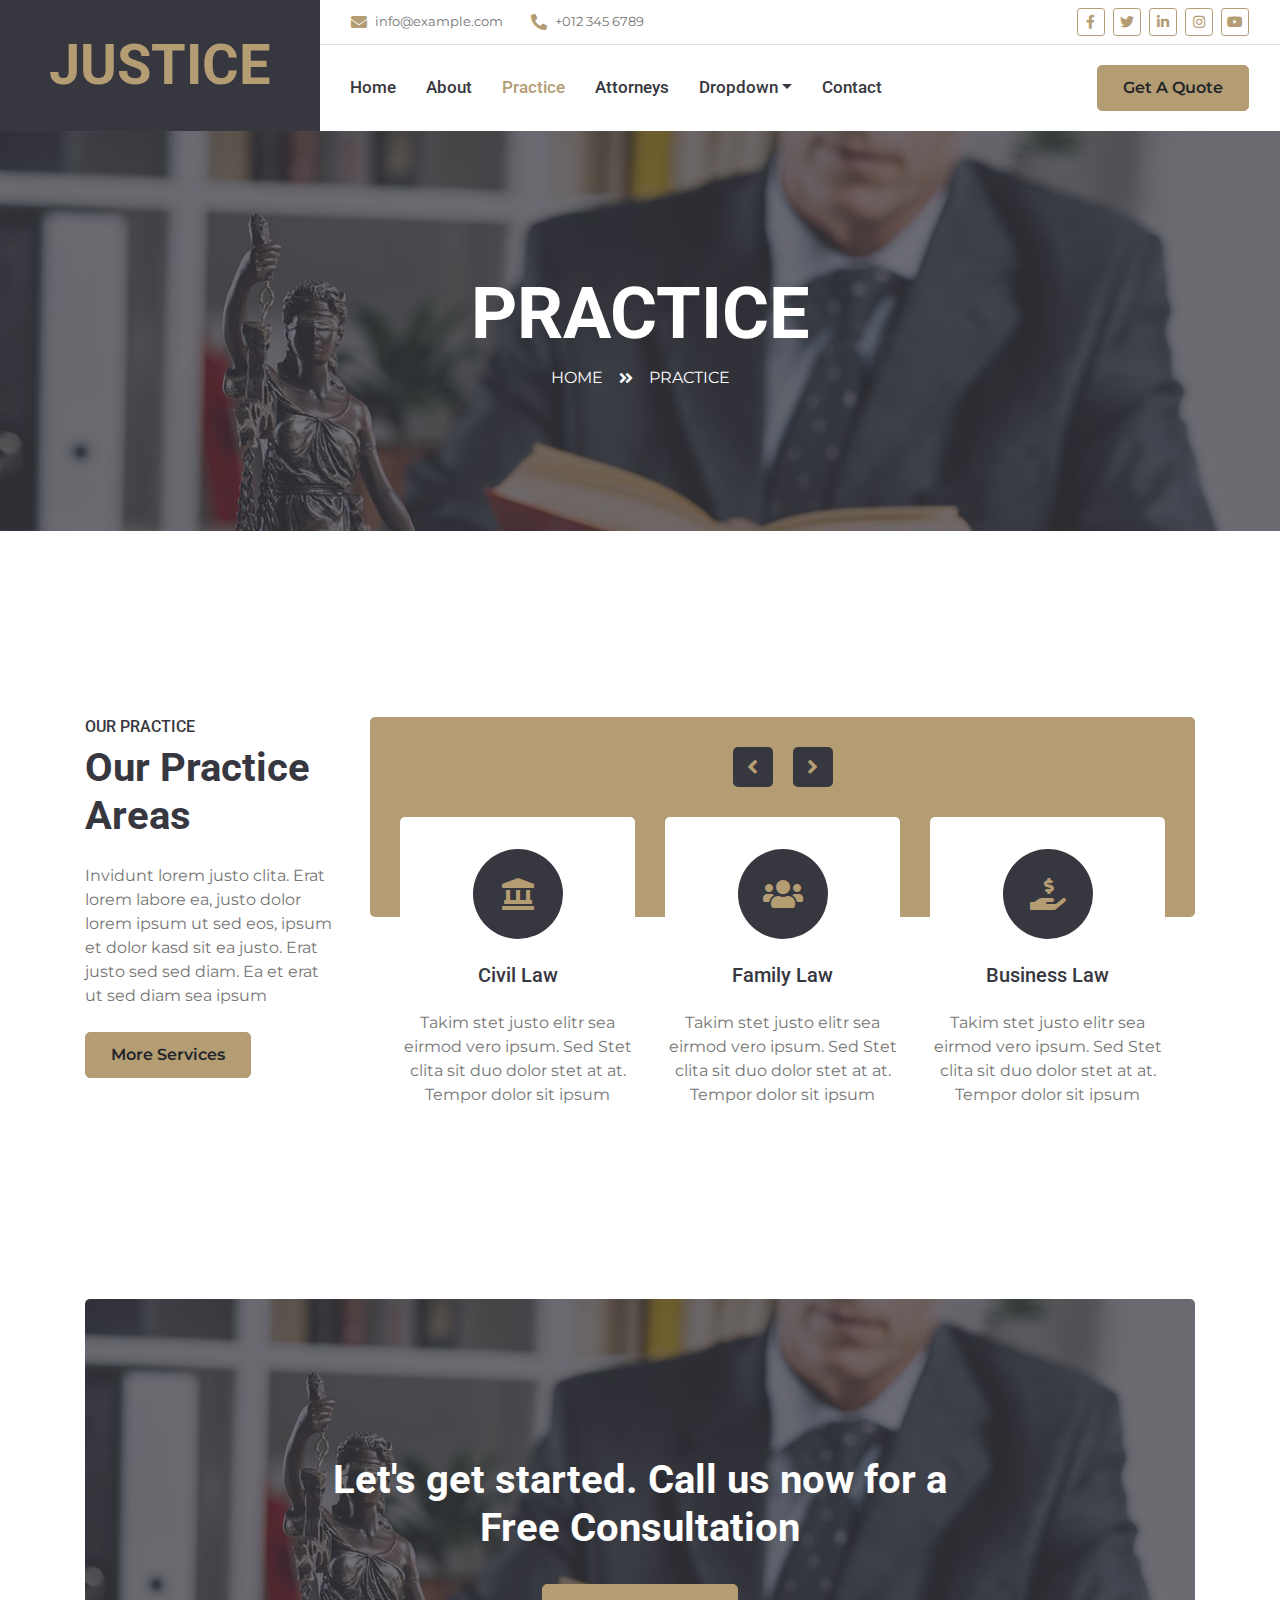
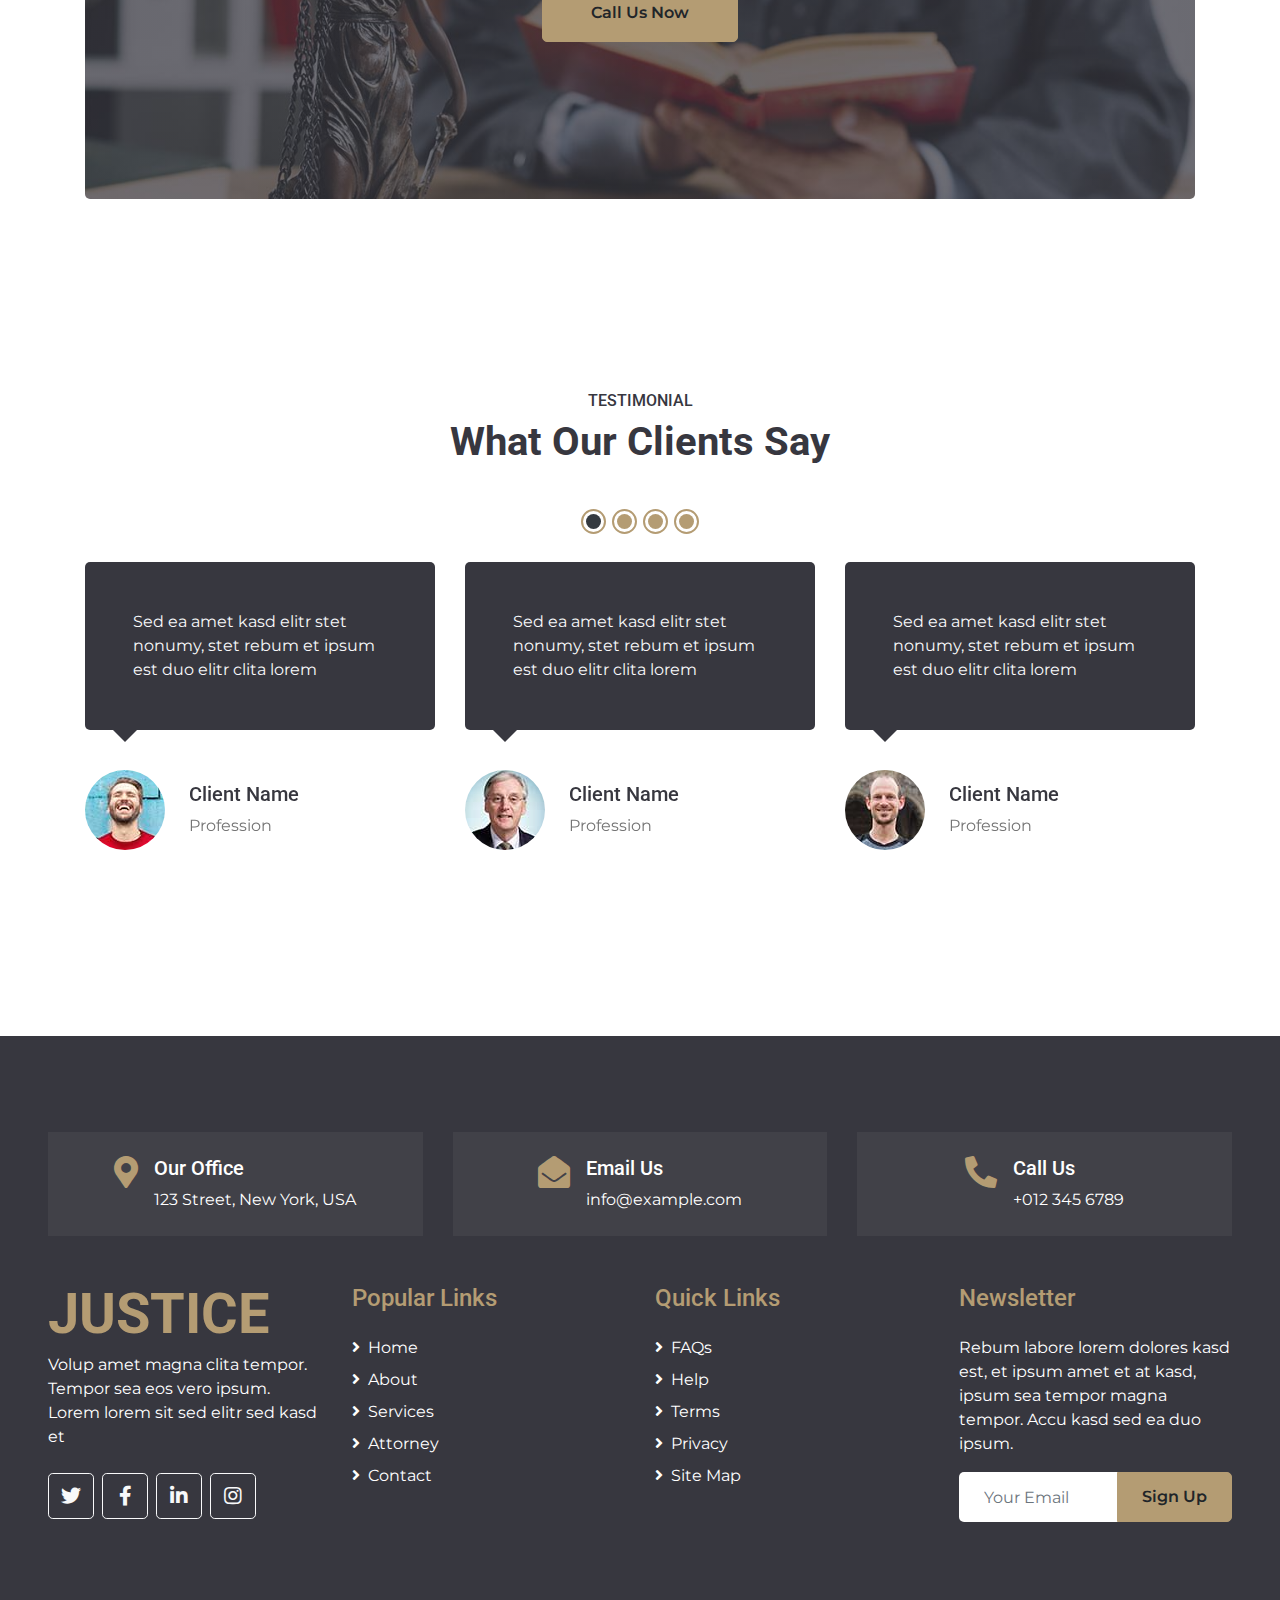
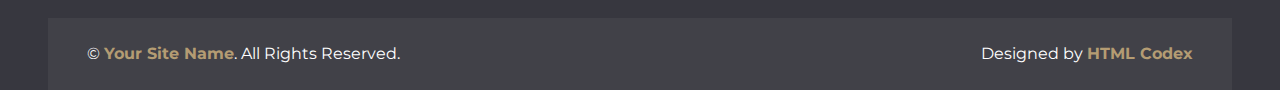
<file: service.html>
<!DOCTYPE html>
<html lang="en">

<head>
    <meta charset="utf-8">
    <title>JUSTICE - Free Lawyer Website Template</title>
    <meta content="width=device-width, initial-scale=1.0" name="viewport">
    <meta content="Free HTML Templates" name="keywords">
    <meta content="Free HTML Templates" name="description">

    <!-- Favicon -->
    <link href="img/favicon.ico" rel="icon">

    <!-- Google Web Fonts -->
    <link rel="preconnect" href="https://fonts.gstatic.com">
    <link href="https://fonts.googleapis.com/css2?family=Montserrat:wght@400;600&family=Roboto:wght@300;500;700&display=swap" rel="stylesheet"> 

    <!-- Font Awesome -->
    <link href="https://cdnjs.cloudflare.com/ajax/libs/font-awesome/5.10.0/css/all.min.css" rel="stylesheet">

    <!-- Libraries Stylesheet -->
    <link href="lib/owlcarousel/assets/owl.carousel.min.css" rel="stylesheet">
    <link href="lib/tempusdominus/css/tempusdominus-bootstrap-4.min.css" rel="stylesheet" />

    <!-- Customized Bootstrap Stylesheet -->
    <link href="css/style.css" rel="stylesheet">
</head>

<body>
    <!-- Header Start -->
    <div class="container-fluid">
        <div class="row">
            <div class="col-lg-3 bg-secondary d-none d-lg-block">
                <a href="index.html" class="navbar-brand w-100 h-100 m-0 p-0 d-flex align-items-center justify-content-center">
                    <h1 class="m-0 display-4 text-primary text-uppercase">Justice</h1>
                </a>
            </div>
            <div class="col-lg-9">
                <div class="row bg-white border-bottom d-none d-lg-flex">
                    <div class="col-lg-7 text-left">
                        <div class="h-100 d-inline-flex align-items-center py-2 px-3">
                            <i class="fa fa-envelope text-primary mr-2"></i>
                            <small>info@example.com</small>
                        </div>
                        <div class="h-100 d-inline-flex align-items-center py-2 px-2">
                            <i class="fa fa-phone-alt text-primary mr-2"></i>
                            <small>+012 345 6789</small>
                        </div>
                    </div>
                    <div class="col-lg-5 text-right">
                        <div class="d-inline-flex align-items-center p-2">
                            <a class="btn btn-sm btn-outline-primary btn-sm-square mr-2" href="">
                                <i class="fab fa-facebook-f"></i>
                            </a>
                            <a class="btn btn-sm btn-outline-primary btn-sm-square mr-2" href="">
                                <i class="fab fa-twitter"></i>
                            </a>
                            <a class="btn btn-sm btn-outline-primary btn-sm-square mr-2" href="">
                                <i class="fab fa-linkedin-in"></i>
                            </a>
                            <a class="btn btn-sm btn-outline-primary btn-sm-square mr-2" href="">
                                <i class="fab fa-instagram"></i>
                            </a>
                            <a class="btn btn-sm btn-outline-primary btn-sm-square mr-2" href="">
                                <i class="fab fa-youtube"></i>
                            </a>
                        </div>
                    </div>
                </div>
                <nav class="navbar navbar-expand-lg bg-white navbar-light p-0">
                    <a href="index.html" class="navbar-brand d-block d-lg-none">
                        <h1 class="m-0 display-4 text-primary text-uppercase">Justice</h1>
                    </a>
                    <button type="button" class="navbar-toggler" data-toggle="collapse" data-target="#navbarCollapse">
                        <span class="navbar-toggler-icon"></span>
                    </button>
                    <div class="collapse navbar-collapse justify-content-between" id="navbarCollapse">
                        <div class="navbar-nav mr-auto py-0">
                            <a href="index.html" class="nav-item nav-link">Home</a>
                            <a href="about.html" class="nav-item nav-link">About</a>
                            <a href="service.html" class="nav-item nav-link active">Practice</a>
                            <a href="team.html" class="nav-item nav-link">Attorneys</a>
                            <div class="nav-item dropdown">
                                <a href="#" class="nav-link dropdown-toggle" data-toggle="dropdown">Dropdown</a>
                                <div class="dropdown-menu rounded-0 m-0">
                                    <a href="#" class="dropdown-item">Menu Item 1</a>
                                    <a href="#" class="dropdown-item">Menu Item 2</a>
                                    <a href="#" class="dropdown-item">Menu Item 3</a>
                                </div>
                            </div>
                            <a href="contact.html" class="nav-item nav-link">Contact</a>
                        </div>
                        <a href="" class="btn btn-primary mr-3 d-none d-lg-block">Get A Quote</a>
                    </div>
                </nav>
            </div>
        </div>
    </div>
    <!-- Header End -->


    <!-- Page Header Start -->
    <div class="container-fluid bg-page-header" style="margin-bottom: 90px;">
        <div class="container">
            <div class="d-flex flex-column align-items-center justify-content-center" style="min-height: 400px">
                <h3 class="display-3 text-white text-uppercase">Practice</h3>
                <div class="d-inline-flex text-white">
                    <p class="m-0 text-uppercase"><a class="text-white" href="">Home</a></p>
                    <i class="fa fa-angle-double-right pt-1 px-3"></i>
                    <p class="m-0 text-uppercase">Practice</p>
                </div>
            </div>
        </div>
    </div>
    <!-- Page Header End -->


    <!-- Services Start -->
    <div class="container-fluid py-5">
        <div class="container py-5">
            <div class="row">
                <div class="col-lg-3">
                    <h6 class="text-uppercase">Our Practice</h6>
                    <h1 class="mb-4">Our Practice Areas</h1>
                    <p>Invidunt lorem justo clita. Erat lorem labore ea, justo dolor lorem ipsum ut sed eos, ipsum et dolor kasd sit ea justo. Erat justo sed sed diam. Ea et erat ut sed diam sea ipsum</p>
                    <a href="" class="btn btn-primary mt-2">More Services</a>
                </div>
                <div class="col-lg-9 pt-5 pt-lg-0">
                    <div class="bg-primary rounded" style="height: 200px;"></div>
                    <div class="owl-carousel service-carousel position-relative" style="margin-top: -100px; padding: 0 30px;">
                        <div class="d-flex flex-column align-items-center text-center bg-white rounded pt-4">
                            <div class="icon-box bg-secondary text-primary mt-2 mb-4">
                                <i class="fa fa-2x fa-landmark"></i>
                            </div>
                            <h5 class="mb-4 px-4">Civil Law</h5>
                            <p class="m-0">Takim stet justo elitr sea eirmod vero ipsum. Sed Stet clita sit duo dolor stet at at. Tempor dolor sit ipsum</p>
                        </div>
                        <div class="d-flex flex-column align-items-center text-center bg-white rounded pt-4">
                            <div class="icon-box bg-secondary text-primary mt-2 mb-4">
                                <i class="fa fa-2x fa-users"></i>
                            </div>
                            <h5 class="mb-4 px-4">Family Law</h5>
                            <p class="m-0">Takim stet justo elitr sea eirmod vero ipsum. Sed Stet clita sit duo dolor stet at at. Tempor dolor sit ipsum</p>
                        </div>
                        <div class="d-flex flex-column align-items-center text-center bg-white rounded pt-4">
                            <div class="icon-box bg-secondary text-primary mt-2 mb-4">
                                <i class="fa fa-2x fa-hand-holding-usd"></i>
                            </div>
                            <h5 class="mb-4 px-4">Business Law</h5>
                            <p class="m-0">Takim stet justo elitr sea eirmod vero ipsum. Sed Stet clita sit duo dolor stet at at. Tempor dolor sit ipsum</p>
                        </div>
                        <div class="d-flex flex-column align-items-center text-center bg-white rounded pt-4">
                            <div class="icon-box bg-secondary text-primary mt-2 mb-4">
                                <i class="fa fa-2x fa-gavel"></i>
                            </div>
                            <h5 class="mb-4 px-4">Criminal Law</h5>
                            <p class="m-0">Takim stet justo elitr sea eirmod vero ipsum. Sed Stet clita sit duo dolor stet at at. Tempor dolor sit ipsum</p>
                        </div>
                    </div>
                </div>
            </div>
        </div>
    </div>
    <!-- Services End -->


    <!-- Action Start -->
    <div class="container-fluid py-5">
        <div class="container py-5">
            <div class="bg-action rounded" style="height: 500px;">
                <div class="row h-100 align-items-center justify-content-center">
                    <div class="col-lg-7 text-center">
                        <h1 class="text-white mb-4">Let's get started. Call us now for a Free Consultation</h1>
                        <a class="btn btn-primary py-3 px-5 mt-2" href="#">Call Us Now</a>
                    </div>
                </div>
            </div>
        </div>
    </div>
    <!-- Action End -->


    <!-- Testimonial Start -->
    <div class="container-fluid py-5">
        <div class="container py-5">
            <div class="text-center pb-5">
                <h6 class="text-uppercase">Testimonial</h6>
                <h1 class="mb-5">What Our Clients Say</h1>
            </div>
            <div class="owl-carousel testimonial-carousel">
                <div class="testimonial-item">
                    <div class="testimonial-text position-relative bg-secondary text-light rounded p-5 mb-4">
                        Sed ea amet kasd elitr stet nonumy, stet rebum et ipsum est duo elitr clita lorem
                    </div>
                    <div class="d-flex align-items-center pt-3">
                        <img class="img-fluid rounded-circle" src="img/testimonial-1.jpg" style="width: 80px; height: 80px;" alt="">
                        <div class="pl-4">
                            <h5>Client Name</h5>
                            <p class="m-0">Profession</p>
                        </div>
                    </div>
                </div>
                <div class="testimonial-item">
                    <div class="testimonial-text position-relative bg-secondary text-light rounded p-5 mb-4">
                        Sed ea amet kasd elitr stet nonumy, stet rebum et ipsum est duo elitr clita lorem
                    </div>
                    <div class="d-flex align-items-center pt-3">
                        <img class="img-fluid rounded-circle" src="img/testimonial-2.jpg" style="width: 80px; height: 80px;" alt="">
                        <div class="pl-4">
                            <h5>Client Name</h5>
                            <p class="m-0">Profession</p>
                        </div>
                    </div>
                </div>
                <div class="testimonial-item">
                    <div class="testimonial-text position-relative bg-secondary text-light rounded p-5 mb-4">
                        Sed ea amet kasd elitr stet nonumy, stet rebum et ipsum est duo elitr clita lorem
                    </div>
                    <div class="d-flex align-items-center pt-3">
                        <img class="img-fluid rounded-circle" src="img/testimonial-3.jpg" style="width: 80px; height: 80px;" alt="">
                        <div class="pl-4">
                            <h5>Client Name</h5>
                            <p class="m-0">Profession</p>
                        </div>
                    </div>
                </div>
                <div class="testimonial-item">
                    <div class="testimonial-text position-relative bg-secondary text-light rounded p-5 mb-4">
                        Sed ea amet kasd elitr stet nonumy, stet rebum et ipsum est duo elitr clita lorem
                    </div>
                    <div class="d-flex align-items-center pt-3">
                        <img class="img-fluid rounded-circle" src="img/testimonial-4.jpg" style="width: 80px; height: 80px;" alt="">
                        <div class="pl-4">
                            <h5>Client Name</h5>
                            <p class="m-0">Profession</p>
                        </div>
                    </div>
                </div>
            </div>
        </div>
    </div>
    <!-- Testimonial End -->


    <!-- Footer Start -->
    <div class="container-fluid bg-secondary text-white pt-5 px-sm-3 px-md-5" style="margin-top: 90px;">
        <div class="row mt-5">
            <div class="col-lg-4">
                <div class="d-flex justify-content-lg-center p-4" style="background: rgba(256, 256, 256, .05);">
                    <i class="fa fa-2x fa-map-marker-alt text-primary"></i>
                    <div class="ml-3">
                        <h5 class="text-white">Our Office</h5>
                        <p class="m-0">123 Street, New York, USA</p>
                    </div>
                </div>
            </div>
            <div class="col-lg-4">
                <div class="d-flex justify-content-lg-center p-4" style="background: rgba(256, 256, 256, .05);">
                    <i class="fa fa-2x fa-envelope-open text-primary"></i>
                    <div class="ml-3">
                        <h5 class="text-white">Email Us</h5>
                        <p class="m-0">info@example.com</p>
                    </div>
                </div>
            </div>
            <div class="col-lg-4">
                <div class="d-flex justify-content-lg-center p-4" style="background: rgba(256, 256, 256, .05);">
                    <i class="fa fa-2x fa-phone-alt text-primary"></i>
                    <div class="ml-3">
                        <h5 class="text-white">Call Us</h5>
                        <p class="m-0">+012 345 6789</p>
                    </div>
                </div>
            </div>
        </div>
        <div class="row pt-5">
            <div class="col-lg-3 col-md-6 mb-5">
                <a href="index.html" class="navbar-brand">
                    <h1 class="m-0 mt-n2 display-4 text-primary text-uppercase">Justice</h1>
                </a>
                <p>Volup amet magna clita tempor. Tempor sea eos vero ipsum. Lorem lorem sit sed elitr sed kasd et</p>
                <div class="d-flex justify-content-start mt-4">
                    <a class="btn btn-lg btn-outline-light btn-lg-square mr-2" href="#"><i class="fab fa-twitter"></i></a>
                    <a class="btn btn-lg btn-outline-light btn-lg-square mr-2" href="#"><i class="fab fa-facebook-f"></i></a>
                    <a class="btn btn-lg btn-outline-light btn-lg-square mr-2" href="#"><i class="fab fa-linkedin-in"></i></a>
                    <a class="btn btn-lg btn-outline-light btn-lg-square" href="#"><i class="fab fa-instagram"></i></a>
                </div>
            </div>
            <div class="col-lg-3 col-md-6 mb-5">
                <h4 class="font-weight-semi-bold text-primary mb-4">Popular Links</h4>
                <div class="d-flex flex-column justify-content-start">
                    <a class="text-white mb-2" href="#"><i class="fa fa-angle-right mr-2"></i>Home</a>
                    <a class="text-white mb-2" href="#"><i class="fa fa-angle-right mr-2"></i>About</a>
                    <a class="text-white mb-2" href="#"><i class="fa fa-angle-right mr-2"></i>Services</a>
                    <a class="text-white mb-2" href="#"><i class="fa fa-angle-right mr-2"></i>Attorney</a>
                    <a class="text-white" href="#"><i class="fa fa-angle-right mr-2"></i>Contact</a>
                </div>
            </div>
            <div class="col-lg-3 col-md-6 mb-5">
                <h4 class="font-weight-semi-bold text-primary mb-4">Quick Links</h4>
                <div class="d-flex flex-column justify-content-start">
                    <a class="text-white mb-2" href="#"><i class="fa fa-angle-right mr-2"></i>FAQs</a>
                    <a class="text-white mb-2" href="#"><i class="fa fa-angle-right mr-2"></i>Help</a>
                    <a class="text-white mb-2" href="#"><i class="fa fa-angle-right mr-2"></i>Terms</a>
                    <a class="text-white mb-2" href="#"><i class="fa fa-angle-right mr-2"></i>Privacy</a>
                    <a class="text-white" href="#"><i class="fa fa-angle-right mr-2"></i>Site Map</a>
                </div>
            </div>
            <div class="col-lg-3 col-md-6 mb-5">
                <h4 class="font-weight-semi-bold text-primary mb-4">Newsletter</h4>
                <p>Rebum labore lorem dolores kasd est, et ipsum amet et at kasd, ipsum sea tempor magna tempor. Accu kasd sed ea duo ipsum.</p>
                <div class="w-100">
                    <div class="input-group">
                        <input type="text" class="form-control border-0" style="padding: 25px;" placeholder="Your Email">
                        <div class="input-group-append">
                            <button class="btn btn-primary px-4">Sign Up</button>
                        </div>
                    </div>
                </div>
            </div>
        </div>
        <div class="row p-4 mt-5 mx-0" style="background: rgba(256, 256, 256, .05);">
            <div class="col-md-6 text-center text-md-left mb-3 mb-md-0">
                <p class="m-0 text-white">&copy; <a class="font-weight-bold" href="#">Your Site Name</a>. All Rights Reserved.</p>
            </div>
            <div class="col-md-6 text-center text-md-right">
                <p class="m-0 text-white">Designed by <a class="font-weight-bold" href="https://htmlcodex.com">HTML Codex</a></p>
            </div>
        </div>
    </div>
    <!-- Footer End -->


    <!-- Back to Top -->
    <a href="#" class="btn btn-primary px-3 back-to-top"><i class="fa fa-angle-double-up"></i></a>


    <!-- JavaScript Libraries -->
    <script src="https://code.jquery.com/jquery-3.4.1.min.js"></script>
    <script src="https://stackpath.bootstrapcdn.com/bootstrap/4.4.1/js/bootstrap.bundle.min.js"></script>
    <script src="lib/easing/easing.min.js"></script>
    <script src="lib/waypoints/waypoints.min.js"></script>
    <script src="lib/owlcarousel/owl.carousel.min.js"></script>
    <script src="lib/tempusdominus/js/moment.min.js"></script>
    <script src="lib/tempusdominus/js/moment-timezone.min.js"></script>
    <script src="lib/tempusdominus/js/tempusdominus-bootstrap-4.min.js"></script>

    <!-- Contact Javascript File -->
    <script src="mail/jqBootstrapValidation.min.js"></script>
    <script src="mail/contact.js"></script>

    <!-- Template Javascript -->
    <script src="js/main.js"></script>
</body>

</html>
</file>
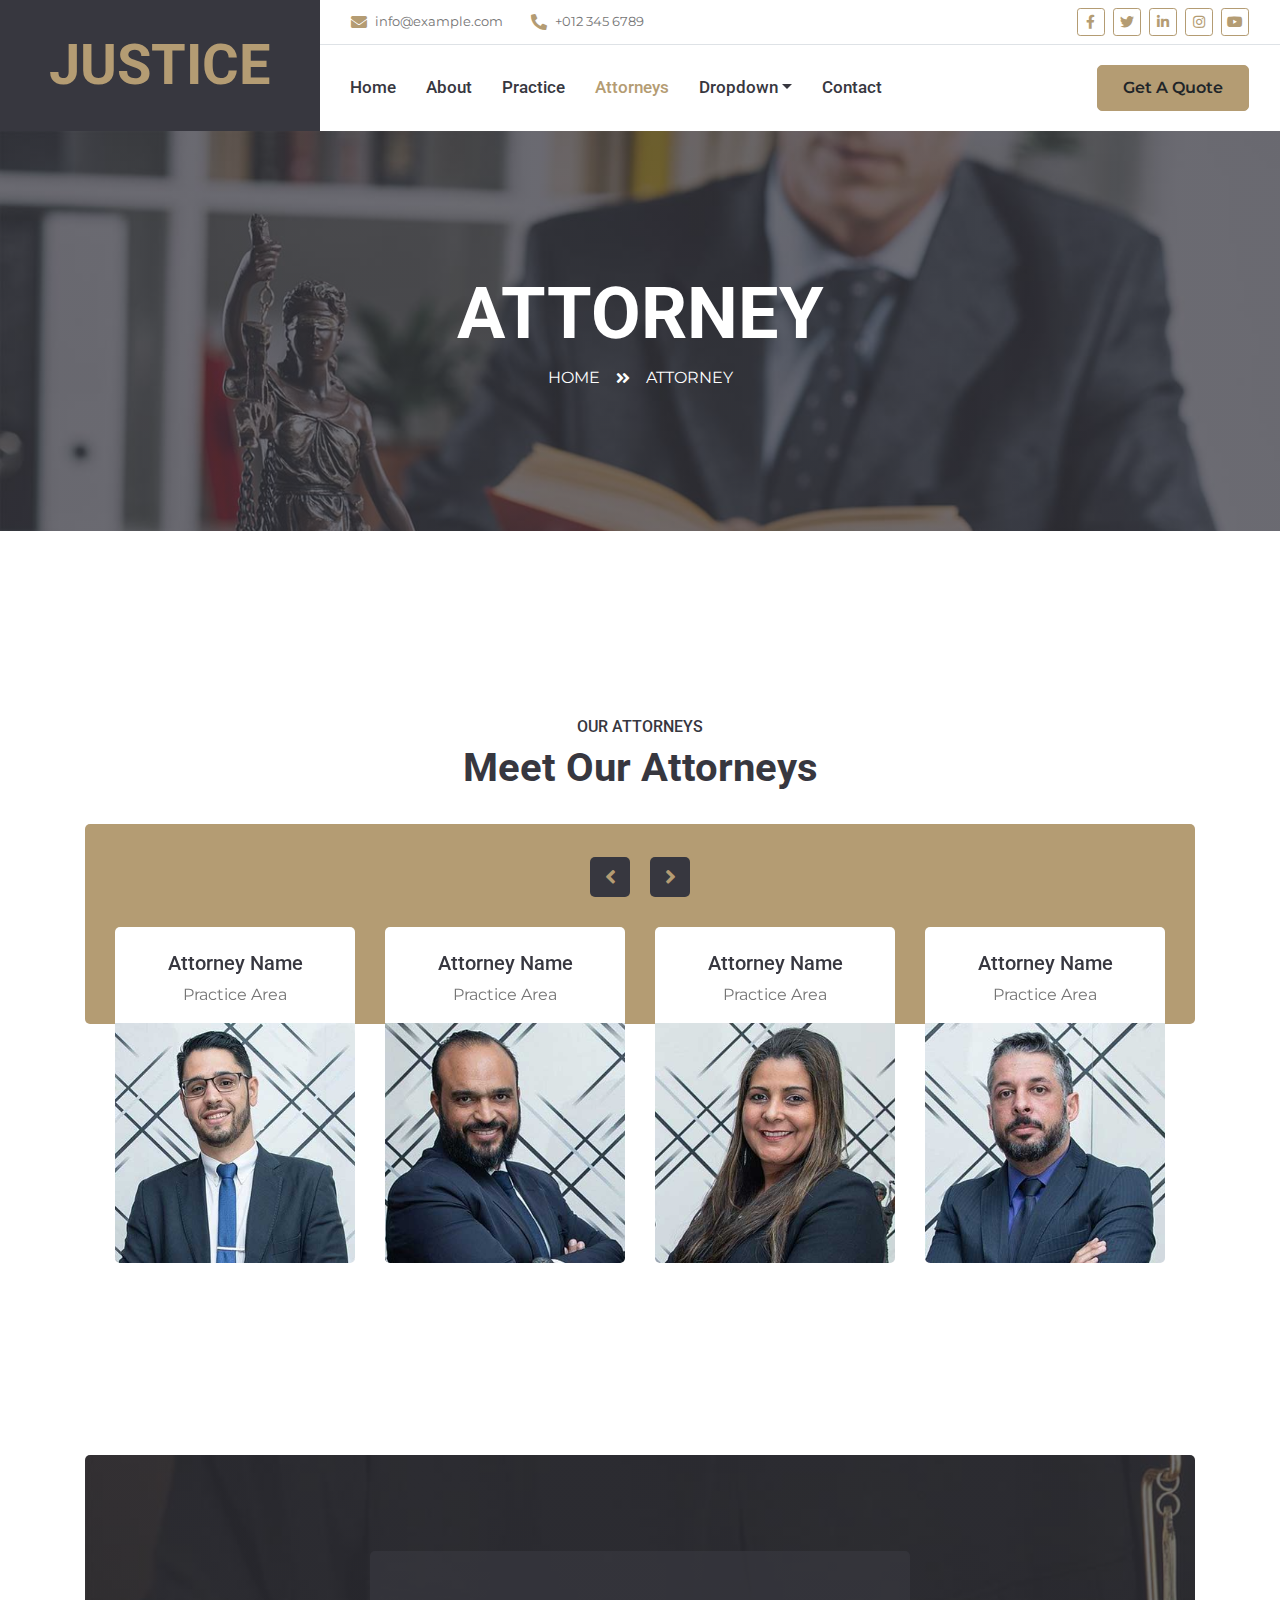
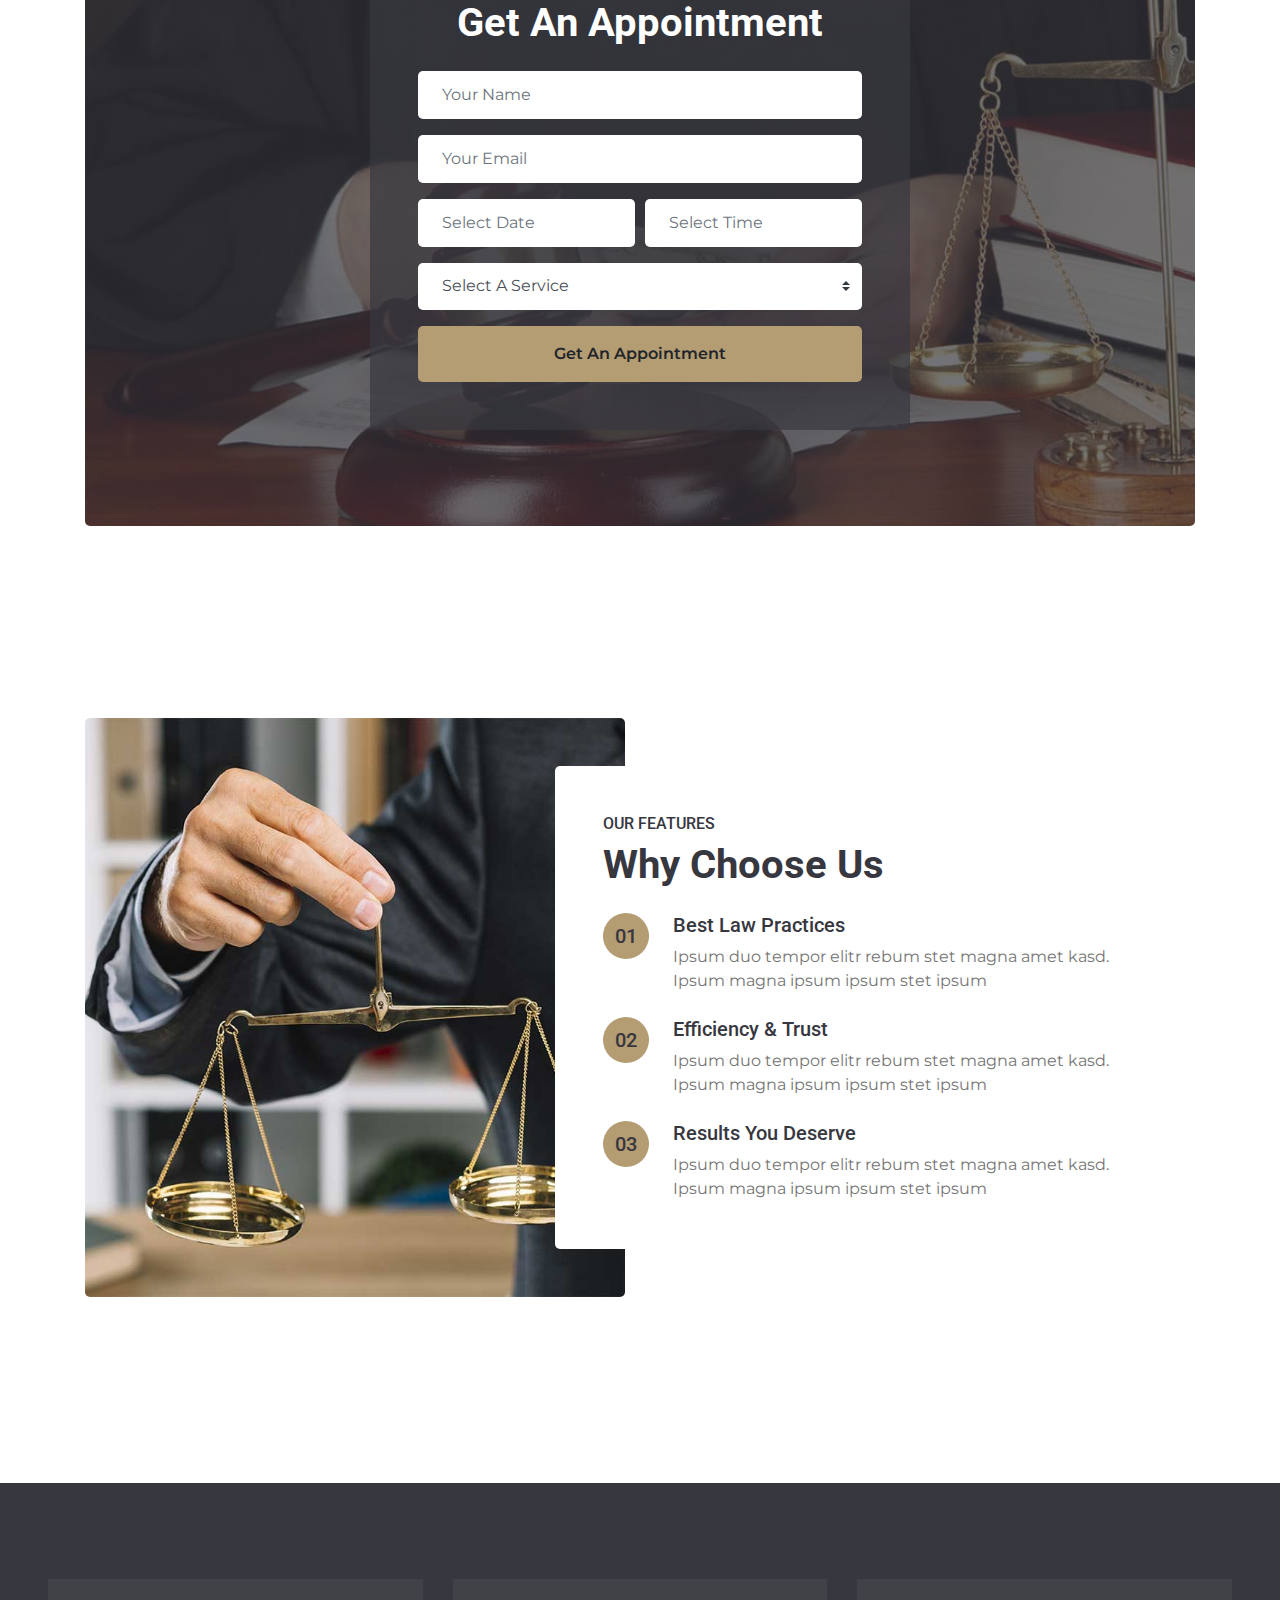
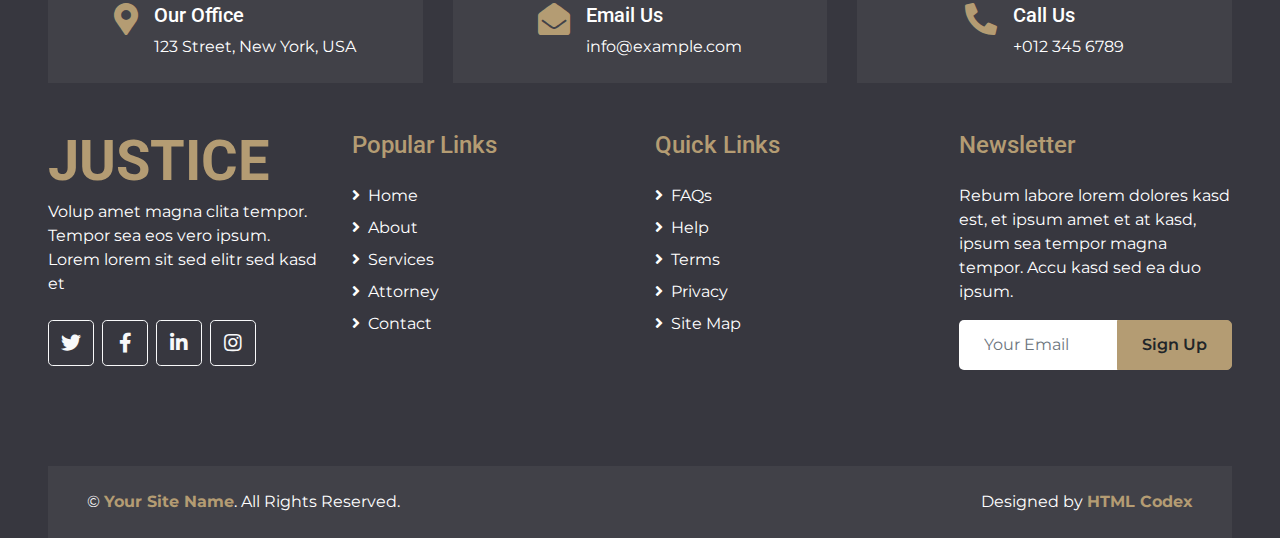
<file: team.html>
<!DOCTYPE html>
<html lang="en">

<head>
    <meta charset="utf-8">
    <title>JUSTICE - Free Lawyer Website Template</title>
    <meta content="width=device-width, initial-scale=1.0" name="viewport">
    <meta content="Free HTML Templates" name="keywords">
    <meta content="Free HTML Templates" name="description">

    <!-- Favicon -->
    <link href="img/favicon.ico" rel="icon">

    <!-- Google Web Fonts -->
    <link rel="preconnect" href="https://fonts.gstatic.com">
    <link href="https://fonts.googleapis.com/css2?family=Montserrat:wght@400;600&family=Roboto:wght@300;500;700&display=swap" rel="stylesheet"> 

    <!-- Font Awesome -->
    <link href="https://cdnjs.cloudflare.com/ajax/libs/font-awesome/5.10.0/css/all.min.css" rel="stylesheet">

    <!-- Libraries Stylesheet -->
    <link href="lib/owlcarousel/assets/owl.carousel.min.css" rel="stylesheet">
    <link href="lib/tempusdominus/css/tempusdominus-bootstrap-4.min.css" rel="stylesheet" />

    <!-- Customized Bootstrap Stylesheet -->
    <link href="css/style.css" rel="stylesheet">
</head>

<body>
    <!-- Header Start -->
    <div class="container-fluid">
        <div class="row">
            <div class="col-lg-3 bg-secondary d-none d-lg-block">
                <a href="index.html" class="navbar-brand w-100 h-100 m-0 p-0 d-flex align-items-center justify-content-center">
                    <h1 class="m-0 display-4 text-primary text-uppercase">Justice</h1>
                </a>
            </div>
            <div class="col-lg-9">
                <div class="row bg-white border-bottom d-none d-lg-flex">
                    <div class="col-lg-7 text-left">
                        <div class="h-100 d-inline-flex align-items-center py-2 px-3">
                            <i class="fa fa-envelope text-primary mr-2"></i>
                            <small>info@example.com</small>
                        </div>
                        <div class="h-100 d-inline-flex align-items-center py-2 px-2">
                            <i class="fa fa-phone-alt text-primary mr-2"></i>
                            <small>+012 345 6789</small>
                        </div>
                    </div>
                    <div class="col-lg-5 text-right">
                        <div class="d-inline-flex align-items-center p-2">
                            <a class="btn btn-sm btn-outline-primary btn-sm-square mr-2" href="">
                                <i class="fab fa-facebook-f"></i>
                            </a>
                            <a class="btn btn-sm btn-outline-primary btn-sm-square mr-2" href="">
                                <i class="fab fa-twitter"></i>
                            </a>
                            <a class="btn btn-sm btn-outline-primary btn-sm-square mr-2" href="">
                                <i class="fab fa-linkedin-in"></i>
                            </a>
                            <a class="btn btn-sm btn-outline-primary btn-sm-square mr-2" href="">
                                <i class="fab fa-instagram"></i>
                            </a>
                            <a class="btn btn-sm btn-outline-primary btn-sm-square mr-2" href="">
                                <i class="fab fa-youtube"></i>
                            </a>
                        </div>
                    </div>
                </div>
                <nav class="navbar navbar-expand-lg bg-white navbar-light p-0">
                    <a href="index.html" class="navbar-brand d-block d-lg-none">
                        <h1 class="m-0 display-4 text-primary text-uppercase">Justice</h1>
                    </a>
                    <button type="button" class="navbar-toggler" data-toggle="collapse" data-target="#navbarCollapse">
                        <span class="navbar-toggler-icon"></span>
                    </button>
                    <div class="collapse navbar-collapse justify-content-between" id="navbarCollapse">
                        <div class="navbar-nav mr-auto py-0">
                            <a href="index.html" class="nav-item nav-link">Home</a>
                            <a href="about.html" class="nav-item nav-link">About</a>
                            <a href="service.html" class="nav-item nav-link">Practice</a>
                            <a href="team.html" class="nav-item nav-link active">Attorneys</a>
                            <div class="nav-item dropdown">
                                <a href="#" class="nav-link dropdown-toggle" data-toggle="dropdown">Dropdown</a>
                                <div class="dropdown-menu rounded-0 m-0">
                                    <a href="#" class="dropdown-item">Menu Item 1</a>
                                    <a href="#" class="dropdown-item">Menu Item 2</a>
                                    <a href="#" class="dropdown-item">Menu Item 3</a>
                                </div>
                            </div>
                            <a href="contact.html" class="nav-item nav-link">Contact</a>
                        </div>
                        <a href="" class="btn btn-primary mr-3 d-none d-lg-block">Get A Quote</a>
                    </div>
                </nav>
            </div>
        </div>
    </div>
    <!-- Header End -->


    <!-- Page Header Start -->
    <div class="container-fluid bg-page-header" style="margin-bottom: 90px;">
        <div class="container">
            <div class="d-flex flex-column align-items-center justify-content-center" style="min-height: 400px">
                <h3 class="display-3 text-white text-uppercase">Attorney</h3>
                <div class="d-inline-flex text-white">
                    <p class="m-0 text-uppercase"><a class="text-white" href="">Home</a></p>
                    <i class="fa fa-angle-double-right pt-1 px-3"></i>
                    <p class="m-0 text-uppercase">Attorney</p>
                </div>
            </div>
        </div>
    </div>
    <!-- Page Header End -->


    <!-- Team Start -->
    <div class="container-fluid py-5">
        <div class="container py-5">
            <div class="text-center pb-2">
                <h6 class="text-uppercase">Our Attorneys</h6>
                <h1 class="mb-4">Meet Our Attorneys</h1>
            </div>
            <div class="row">
                <div class="col-12">
                    <div class="bg-primary rounded" style="height: 200px;"></div>
                    <div class="owl-carousel team-carousel position-relative" style="margin-top: -97px; padding: 0 30px;">
                        <div class="team-item text-center bg-white rounded overflow-hidden pt-4">
                            <h5 class="mb-2 px-4">Attorney Name</h5>
                            <p class="mb-3 px-4">Practice Area</p>
                            <div class="team-img position-relative">
                                <img class="img-fluid" src="img/team-1.jpg" alt="">
                                <div class="team-social">
                                    <a class="btn btn-outline-light btn-square mx-1" href="#"><i class="fab fa-twitter"></i></a>
                                    <a class="btn btn-outline-light btn-square mx-1" href="#"><i class="fab fa-facebook-f"></i></a>
                                    <a class="btn btn-outline-light btn-square mx-1" href="#"><i class="fab fa-linkedin-in"></i></a>
                                </div>
                            </div>
                        </div>
                        <div class="team-item text-center bg-white rounded overflow-hidden pt-4">
                            <h5 class="mb-2 px-4">Attorney Name</h5>
                            <p class="mb-3 px-4">Practice Area</p>
                            <div class="team-img position-relative">
                                <img class="img-fluid" src="img/team-2.jpg" alt="">
                                <div class="team-social">
                                    <a class="btn btn-outline-light btn-square mx-1" href="#"><i class="fab fa-twitter"></i></a>
                                    <a class="btn btn-outline-light btn-square mx-1" href="#"><i class="fab fa-facebook-f"></i></a>
                                    <a class="btn btn-outline-light btn-square mx-1" href="#"><i class="fab fa-linkedin-in"></i></a>
                                </div>
                            </div>
                        </div>
                        <div class="team-item text-center bg-white rounded overflow-hidden pt-4">
                            <h5 class="mb-2 px-4">Attorney Name</h5>
                            <p class="mb-3 px-4">Practice Area</p>
                            <div class="team-img position-relative">
                                <img class="img-fluid" src="img/team-3.jpg" alt="">
                                <div class="team-social">
                                    <a class="btn btn-outline-light btn-square mx-1" href="#"><i class="fab fa-twitter"></i></a>
                                    <a class="btn btn-outline-light btn-square mx-1" href="#"><i class="fab fa-facebook-f"></i></a>
                                    <a class="btn btn-outline-light btn-square mx-1" href="#"><i class="fab fa-linkedin-in"></i></a>
                                </div>
                            </div>
                        </div>
                        <div class="team-item text-center bg-white rounded overflow-hidden pt-4">
                            <h5 class="mb-2 px-4">Attorney Name</h5>
                            <p class="mb-3 px-4">Practice Area</p>
                            <div class="team-img position-relative">
                                <img class="img-fluid" src="img/team-4.jpg" alt="">
                                <div class="team-social">
                                    <a class="btn btn-outline-light btn-square mx-1" href="#"><i class="fab fa-twitter"></i></a>
                                    <a class="btn btn-outline-light btn-square mx-1" href="#"><i class="fab fa-facebook-f"></i></a>
                                    <a class="btn btn-outline-light btn-square mx-1" href="#"><i class="fab fa-linkedin-in"></i></a>
                                </div>
                            </div>
                        </div>
                        <div class="team-item text-center bg-white rounded overflow-hidden pt-4">
                            <h5 class="mb-2 px-4">Attorney Name</h5>
                            <p class="mb-3 px-4">Practice Area</p>
                            <div class="team-img position-relative">
                                <img class="img-fluid" src="img/team-5.jpg" alt="">
                                <div class="team-social">
                                    <a class="btn btn-outline-light btn-square mx-1" href="#"><i class="fab fa-twitter"></i></a>
                                    <a class="btn btn-outline-light btn-square mx-1" href="#"><i class="fab fa-facebook-f"></i></a>
                                    <a class="btn btn-outline-light btn-square mx-1" href="#"><i class="fab fa-linkedin-in"></i></a>
                                </div>
                            </div>
                        </div>
                    </div>
                </div>
            </div>
        </div>
    </div>
    <!-- Team End -->


    <!-- Appointment Start -->
    <div class="container-fluid py-5">
        <div class="container py-5">
            <div class="bg-appointment rounded">
                <div class="row h-100 align-items-center justify-content-center">
                    <div class="col-lg-6 py-5">
                        <div class="rounded p-5 my-5" style="background: rgba(55, 55, 63, .7);">
                            <h1 class="text-center text-white mb-4">Get An Appointment</h1>
                            <form>
                                <div class="form-group">
                                    <input type="text" class="form-control border-0 p-4" placeholder="Your Name" required="required" />
                                </div>
                                <div class="form-group">
                                    <input type="email" class="form-control border-0 p-4" placeholder="Your Email" required="required" />
                                </div>
                                <div class="form-row">
                                    <div class="col-6">
                                        <div class="form-group">
                                            <div class="date" id="date" data-target-input="nearest">
                                                <input type="text" class="form-control border-0 p-4 datetimepicker-input" placeholder="Select Date" data-target="#date" data-toggle="datetimepicker"/>
                                            </div>
                                        </div>
                                    </div>
                                    <div class="col-6">
                                        <div class="form-group">
                                            <div class="time" id="time" data-target-input="nearest">
                                                <input type="text" class="form-control border-0 p-4 datetimepicker-input" placeholder="Select Time" data-target="#time" data-toggle="datetimepicker"/>
                                            </div>
                                        </div>
                                    </div>
                                </div>
                                <div class="form-group">
                                    <select class="custom-select border-0 px-4" style="height: 47px;">
                                        <option selected>Select A Service</option>
                                        <option value="1">Service 1</option>
                                        <option value="2">Service 1</option>
                                        <option value="3">Service 1</option>
                                    </select>
                                </div>
                                <div>
                                    <button class="btn btn-primary btn-block border-0 py-3" type="submit">Get An Appointment</button>
                                </div>
                            </form>
                        </div>
                    </div>
                </div>
            </div>
        </div>
    </div>
    <!-- Appointment End -->


    <!-- Features Start -->
    <div class="container-fluid py-5">
        <div class="container py-5">
            <div class="row">
                <div class="col-lg-6" style="min-height: 500px;">
                    <div class="position-relative h-100 rounded overflow-hidden">
                        <img class="position-absolute w-100 h-100" src="img/feature.jpg" style="object-fit: cover;">
                    </div>
                </div>
                <div class="col-lg-6 pt-5 pb-lg-5">
                    <div class="feature-text bg-white rounded p-lg-5">
                        <h6 class="text-uppercase">Our Features</h6>
                        <h1 class="mb-4">Why Choose Us</h1>
                        <div class="d-flex mb-4">
                            <div class="btn-primary btn-lg-square px-3" style="border-radius: 50px;">
                                <h5 class="text-secondary m-0">01</h5>
                            </div>
                            <div class="ml-4">
                                <h5>Best Law Practices</h5>
                                <p class="m-0">Ipsum duo tempor elitr rebum stet magna amet kasd. Ipsum magna ipsum ipsum stet ipsum</p>
                            </div>
                        </div>
                        <div class="d-flex mb-4">
                            <div class="btn-primary btn-lg-square px-3" style="border-radius: 50px;">
                                <h5 class="text-secondary m-0">02</h5>
                            </div>
                            <div class="ml-4">
                                <h5>Efficiency & Trust</h5>
                                <p class="m-0">Ipsum duo tempor elitr rebum stet magna amet kasd. Ipsum magna ipsum ipsum stet ipsum</p>
                            </div>
                        </div>
                        <div class="d-flex">
                            <div class="btn-primary btn-lg-square px-3" style="border-radius: 50px;">
                                <h5 class="text-secondary m-0">03</h5>
                            </div>
                            <div class="ml-4">
                                <h5>Results You Deserve</h5>
                                <p class="m-0">Ipsum duo tempor elitr rebum stet magna amet kasd. Ipsum magna ipsum ipsum stet ipsum</p>
                            </div>
                        </div>
                    </div>
                </div>
            </div>
        </div>
    </div>
    <!-- Features End -->


    <!-- Footer Start -->
    <div class="container-fluid bg-secondary text-white pt-5 px-sm-3 px-md-5" style="margin-top: 90px;">
        <div class="row mt-5">
            <div class="col-lg-4">
                <div class="d-flex justify-content-lg-center p-4" style="background: rgba(256, 256, 256, .05);">
                    <i class="fa fa-2x fa-map-marker-alt text-primary"></i>
                    <div class="ml-3">
                        <h5 class="text-white">Our Office</h5>
                        <p class="m-0">123 Street, New York, USA</p>
                    </div>
                </div>
            </div>
            <div class="col-lg-4">
                <div class="d-flex justify-content-lg-center p-4" style="background: rgba(256, 256, 256, .05);">
                    <i class="fa fa-2x fa-envelope-open text-primary"></i>
                    <div class="ml-3">
                        <h5 class="text-white">Email Us</h5>
                        <p class="m-0">info@example.com</p>
                    </div>
                </div>
            </div>
            <div class="col-lg-4">
                <div class="d-flex justify-content-lg-center p-4" style="background: rgba(256, 256, 256, .05);">
                    <i class="fa fa-2x fa-phone-alt text-primary"></i>
                    <div class="ml-3">
                        <h5 class="text-white">Call Us</h5>
                        <p class="m-0">+012 345 6789</p>
                    </div>
                </div>
            </div>
        </div>
        <div class="row pt-5">
            <div class="col-lg-3 col-md-6 mb-5">
                <a href="index.html" class="navbar-brand">
                    <h1 class="m-0 mt-n2 display-4 text-primary text-uppercase">Justice</h1>
                </a>
                <p>Volup amet magna clita tempor. Tempor sea eos vero ipsum. Lorem lorem sit sed elitr sed kasd et</p>
                <div class="d-flex justify-content-start mt-4">
                    <a class="btn btn-lg btn-outline-light btn-lg-square mr-2" href="#"><i class="fab fa-twitter"></i></a>
                    <a class="btn btn-lg btn-outline-light btn-lg-square mr-2" href="#"><i class="fab fa-facebook-f"></i></a>
                    <a class="btn btn-lg btn-outline-light btn-lg-square mr-2" href="#"><i class="fab fa-linkedin-in"></i></a>
                    <a class="btn btn-lg btn-outline-light btn-lg-square" href="#"><i class="fab fa-instagram"></i></a>
                </div>
            </div>
            <div class="col-lg-3 col-md-6 mb-5">
                <h4 class="font-weight-semi-bold text-primary mb-4">Popular Links</h4>
                <div class="d-flex flex-column justify-content-start">
                    <a class="text-white mb-2" href="#"><i class="fa fa-angle-right mr-2"></i>Home</a>
                    <a class="text-white mb-2" href="#"><i class="fa fa-angle-right mr-2"></i>About</a>
                    <a class="text-white mb-2" href="#"><i class="fa fa-angle-right mr-2"></i>Services</a>
                    <a class="text-white mb-2" href="#"><i class="fa fa-angle-right mr-2"></i>Attorney</a>
                    <a class="text-white" href="#"><i class="fa fa-angle-right mr-2"></i>Contact</a>
                </div>
            </div>
            <div class="col-lg-3 col-md-6 mb-5">
                <h4 class="font-weight-semi-bold text-primary mb-4">Quick Links</h4>
                <div class="d-flex flex-column justify-content-start">
                    <a class="text-white mb-2" href="#"><i class="fa fa-angle-right mr-2"></i>FAQs</a>
                    <a class="text-white mb-2" href="#"><i class="fa fa-angle-right mr-2"></i>Help</a>
                    <a class="text-white mb-2" href="#"><i class="fa fa-angle-right mr-2"></i>Terms</a>
                    <a class="text-white mb-2" href="#"><i class="fa fa-angle-right mr-2"></i>Privacy</a>
                    <a class="text-white" href="#"><i class="fa fa-angle-right mr-2"></i>Site Map</a>
                </div>
            </div>
            <div class="col-lg-3 col-md-6 mb-5">
                <h4 class="font-weight-semi-bold text-primary mb-4">Newsletter</h4>
                <p>Rebum labore lorem dolores kasd est, et ipsum amet et at kasd, ipsum sea tempor magna tempor. Accu kasd sed ea duo ipsum.</p>
                <div class="w-100">
                    <div class="input-group">
                        <input type="text" class="form-control border-0" style="padding: 25px;" placeholder="Your Email">
                        <div class="input-group-append">
                            <button class="btn btn-primary px-4">Sign Up</button>
                        </div>
                    </div>
                </div>
            </div>
        </div>
        <div class="row p-4 mt-5 mx-0" style="background: rgba(256, 256, 256, .05);">
            <div class="col-md-6 text-center text-md-left mb-3 mb-md-0">
                <p class="m-0 text-white">&copy; <a class="font-weight-bold" href="#">Your Site Name</a>. All Rights Reserved.</p>
            </div>
            <div class="col-md-6 text-center text-md-right">
                <p class="m-0 text-white">Designed by <a class="font-weight-bold" href="https://htmlcodex.com">HTML Codex</a></p>
            </div>
        </div>
    </div>
    <!-- Footer End -->


    <!-- Back to Top -->
    <a href="#" class="btn btn-primary px-3 back-to-top"><i class="fa fa-angle-double-up"></i></a>


    <!-- JavaScript Libraries -->
    <script src="https://code.jquery.com/jquery-3.4.1.min.js"></script>
    <script src="https://stackpath.bootstrapcdn.com/bootstrap/4.4.1/js/bootstrap.bundle.min.js"></script>
    <script src="lib/easing/easing.min.js"></script>
    <script src="lib/waypoints/waypoints.min.js"></script>
    <script src="lib/owlcarousel/owl.carousel.min.js"></script>
    <script src="lib/tempusdominus/js/moment.min.js"></script>
    <script src="lib/tempusdominus/js/moment-timezone.min.js"></script>
    <script src="lib/tempusdominus/js/tempusdominus-bootstrap-4.min.js"></script>

    <!-- Contact Javascript File -->
    <script src="mail/jqBootstrapValidation.min.js"></script>
    <script src="mail/contact.js"></script>

    <!-- Template Javascript -->
    <script src="js/main.js"></script>
</body>

</html>
</file>
<file: css/indexStyle.css>
.hero-section {
    position: relative;
    text-align: center;
    color: white;
  }
  
  .hero-content {
    
    padding: 20px;
  }
  
  .navbar-brand {
    font-weight: bold;
    color: white !important; /* Ensure the text is white */

  }
  
  .navbar-nav .nav-link {
    font-size: 20px;
    padding-right: 20px;
    font-weight: bold; /* Make text bold */
    color: black !important; /* Ensure the text is white */
    padding: 10px 10px !important;
    
  }
  .navbar-nav .nav-link:hover{
    background-color: rgba(0, 0, 0, 0.499); /* Crvenkasta pozadina (tomato) */
    color: rgb(255, 255, 255) !important; /* Boja teksta ostaje crna */
    border-radius: 35px;
  }
  .nav-item.active .nav-link {
    background-color: rgba(0, 0, 0, 0.499); /* Crvenkasta pozadina (tomato) */
    color: rgb(255, 255, 255) !important; /* Boja teksta ostaje crna */
    border-radius: 35px;
  }
 
  
  footer {
    background-color: #f8f9fa;
    padding: 20px 0;
  }
  .contents {
    color: rgb(0, 0, 0) ; /* Boja teksta ostaje crna */
    font-size: 15px; /* Povećanje veličine fonta */

    text-align: center; /* Poravnanje teksta na sredinu */
    margin: 20px 0; /* Razmak iznad i ispod */
    /* Dodajte dodatne stilove po potrebi */
}
.container{
    padding: 0 !important; /* Ukloni padding */
    margin: 0 !important; /* Ukloni marginu */
}
.container-fluid{
    margin-left: 5vw;
    margin-right: 5vw;
}
.footer {
    background-color: #111; /* Dark background */
    color: #fff; /* Light text */
    font-size: 14px;
    text-align: center; /* Center text for smaller screens */
}

.footer-logo {
    max-height: 50px;
    margin-bottom: 10px;
}

.footer a {
    color: #bbb;
    text-decoration: none;
}

.footer a:hover {
    color: #fff;
}

.social-icons a {
    font-size: 20px;
}

.footer .text-light {
    color: #bbb;
}

.footer .text-light:hover {
    color: #fff;
}

/* Adjustments for different screen sizes */
@media (min-width: 768px) {
    .footer .text-md-left {
        text-align: left;
    }
}
html, body {
    margin: 0;
    padding: 0;
    width: 100;  /* Set width to 100% */
    height: 100%; /* Set height to 100% */
}

#mapa {
    padding: 0; /* Remove any padding */
    margin: 2%; /* Remove any margin */
    width: 96%; /* Set width to 100% */
    height: 500px; /* Set desired height */
}
</file>
<file: css/style.css>
/******* Bootstrap Theming ********/
/*!
 * Bootstrap v4.5.3 (https://getbootstrap.com/)
 * Copyright 2011-2020 The Bootstrap Authors
 * Copyright 2011-2020 Twitter, Inc.
 * Licensed under MIT (https://github.com/twbs/bootstrap/blob/main/LICENSE)
 */
:root {
  --blue: #007bff;
  --indigo: #6610f2;
  --purple: #6f42c1;
  --pink: #e83e8c;
  --red: #dc3545;
  --orange: #fd7e14;
  --yellow: #ffc107;
  --green: #28a745;
  --teal: #20c997;
  --cyan: #17a2b8;
  --white: #fff;
  --gray: #6c757d;
  --gray-dark: #343a40;
  --primary: #B49C73;
  --secondary: #37373F;
  --success: #28a745;
  --info: #17a2b8;
  --warning: #ffc107;
  --danger: #dc3545;
  --light: #f8f9fa;
  --dark: #343a40;
  --breakpoint-xs: 0;
  --breakpoint-sm: 576px;
  --breakpoint-md: 768px;
  --breakpoint-lg: 992px;
  --breakpoint-xl: 1200px;
  --font-family-sans-serif: "Montserrat", sans-serif;
  --font-family-monospace: SFMono-Regular, Menlo, Monaco, Consolas, "Liberation Mono", "Courier New", monospace;
}

*,
*::before,
*::after {
  box-sizing: border-box;
}

html {
  font-family: sans-serif;
  line-height: 1.15;
  -webkit-text-size-adjust: 100%;
  -webkit-tap-highlight-color: rgba(0, 0, 0, 0);
}

article, aside, figcaption, figure, footer, header, hgroup, main, nav, section {
  display: block;
}

body {
  margin: 0;
  font-family: "Montserrat", sans-serif;
  font-size: 1rem;
  font-weight: 400;
  line-height: 1.5;
  color: #757575;
  text-align: left;
  background-color: #ffffff;
}

[tabindex="-1"]:focus:not(:focus-visible) {
  outline: 0 !important;
}

hr {
  box-sizing: content-box;
  height: 0;
  overflow: visible;
}

h1, h2, h3, h4, h5, h6 {
  margin-top: 0;
  margin-bottom: 0.5rem;
}

p {
  margin-top: 0;
  margin-bottom: 1rem;
}

abbr[title],
abbr[data-original-title] {
  text-decoration: underline;
  text-decoration: underline dotted;
  cursor: help;
  border-bottom: 0;
  text-decoration-skip-ink: none;
}

address {
  margin-bottom: 1rem;
  font-style: normal;
  line-height: inherit;
}

ol,
ul,
dl {
  margin-top: 0;
  margin-bottom: 1rem;
}

ol ol,
ul ul,
ol ul,
ul ol {
  margin-bottom: 0;
}

dt {
  font-weight: 700;
}

dd {
  margin-bottom: .5rem;
  margin-left: 0;
}

blockquote {
  margin: 0 0 1rem;
}

b,
strong {
  font-weight: bolder;
}

small {
  font-size: 80%;
}

sub,
sup {
  position: relative;
  font-size: 75%;
  line-height: 0;
  vertical-align: baseline;
}

sub {
  bottom: -.25em;
}

sup {
  top: -.5em;
}

a {
  color: #B49C73;
  text-decoration: none;
  background-color: transparent;
}

a:hover {
  color: #8e764c;
  text-decoration: underline;
}

a:not([href]):not([class]) {
  color: inherit;
  text-decoration: none;
}

a:not([href]):not([class]):hover {
  color: inherit;
  text-decoration: none;
}

pre,
code,
kbd,
samp {
  font-family: SFMono-Regular, Menlo, Monaco, Consolas, "Liberation Mono", "Courier New", monospace;
  font-size: 1em;
}

pre {
  margin-top: 0;
  margin-bottom: 1rem;
  overflow: auto;
  -ms-overflow-style: scrollbar;
}

figure {
  margin: 0 0 1rem;
}

img {
  vertical-align: middle;
  border-style: none;
}

svg {
  overflow: hidden;
  vertical-align: middle;
}

table {
  border-collapse: collapse;
}

caption {
  padding-top: 0.75rem;
  padding-bottom: 0.75rem;
  color: #6c757d;
  text-align: left;
  caption-side: bottom;
}

th {
  text-align: inherit;
  text-align: -webkit-match-parent;
}

label {
  display: inline-block;
  margin-bottom: 0.5rem;
}

button {
  border-radius: 0;
}

button:focus {
  outline: 1px dotted;
  outline: 5px auto -webkit-focus-ring-color;
}

input,
button,
select,
optgroup,
textarea {
  margin: 0;
  font-family: inherit;
  font-size: inherit;
  line-height: inherit;
}

button,
input {
  overflow: visible;
}

button,
select {
  text-transform: none;
}

[role="button"] {
  cursor: pointer;
}

select {
  word-wrap: normal;
}

button,
[type="button"],
[type="reset"],
[type="submit"] {
  -webkit-appearance: button;
}

button:not(:disabled),
[type="button"]:not(:disabled),
[type="reset"]:not(:disabled),
[type="submit"]:not(:disabled) {
  cursor: pointer;
}

button::-moz-focus-inner,
[type="button"]::-moz-focus-inner,
[type="reset"]::-moz-focus-inner,
[type="submit"]::-moz-focus-inner {
  padding: 0;
  border-style: none;
}

input[type="radio"],
input[type="checkbox"] {
  box-sizing: border-box;
  padding: 0;
}

textarea {
  overflow: auto;
  resize: vertical;
}

fieldset {
  min-width: 0;
  padding: 0;
  margin: 0;
  border: 0;
}

legend {
  display: block;
  width: 100%;
  max-width: 100%;
  padding: 0;
  margin-bottom: .5rem;
  font-size: 1.5rem;
  line-height: inherit;
  color: inherit;
  white-space: normal;
}

@media (max-width: 1200px) {
  legend {
    font-size: calc(1.275rem + 0.3vw) ;
  }
}

progress {
  vertical-align: baseline;
}

[type="number"]::-webkit-inner-spin-button,
[type="number"]::-webkit-outer-spin-button {
  height: auto;
}

[type="search"] {
  outline-offset: -2px;
  -webkit-appearance: none;
}

[type="search"]::-webkit-search-decoration {
  -webkit-appearance: none;
}

::-webkit-file-upload-button {
  font: inherit;
  -webkit-appearance: button;
}

output {
  display: inline-block;
}

summary {
  display: list-item;
  cursor: pointer;
}

template {
  display: none;
}

[hidden] {
  display: none !important;
}

h1, h2, h3, h4, h5, h6,
.h1, .h2, .h3, .h4, .h5, .h6 {
  margin-bottom: 0.5rem;
  font-family: "Roboto", sans-serif;
  font-weight: 500;
  line-height: 1.2;
  color: #37373F;
}

h1, .h1 {
  font-size: 2.5rem;
}

@media (max-width: 1200px) {
  h1, .h1 {
    font-size: calc(1.375rem + 1.5vw) ;
  }
}

h2, .h2 {
  font-size: 2rem;
}

@media (max-width: 1200px) {
  h2, .h2 {
    font-size: calc(1.325rem + 0.9vw) ;
  }
}

h3, .h3 {
  font-size: 1.75rem;
}

@media (max-width: 1200px) {
  h3, .h3 {
    font-size: calc(1.3rem + 0.6vw) ;
  }
}

h4, .h4 {
  font-size: 1.5rem;
}

@media (max-width: 1200px) {
  h4, .h4 {
    font-size: calc(1.275rem + 0.3vw) ;
  }
}

h5, .h5 {
  font-size: 1.25rem;
}

h6, .h6 {
  font-size: 1rem;
}

.lead {
  font-size: 1.25rem;
  font-weight: 300;
}

.display-1 {
  font-size: 6rem;
  font-weight: 300;
  line-height: 1.2;
}

@media (max-width: 1200px) {
  .display-1 {
    font-size: calc(1.725rem + 5.7vw) ;
  }
}

.display-2 {
  font-size: 5.5rem;
  font-weight: 300;
  line-height: 1.2;
}

@media (max-width: 1200px) {
  .display-2 {
    font-size: calc(1.675rem + 5.1vw) ;
  }
}

.display-3 {
  font-size: 4.5rem;
  font-weight: 300;
  line-height: 1.2;
}

@media (max-width: 1200px) {
  .display-3 {
    font-size: calc(1.575rem + 3.9vw) ;
  }
}

.display-4 {
  font-size: 3.5rem;
  font-weight: 300;
  line-height: 1.2;
}

@media (max-width: 1200px) {
  .display-4 {
    font-size: calc(1.475rem + 2.7vw) ;
  }
}

hr {
  margin-top: 1rem;
  margin-bottom: 1rem;
  border: 0;
  border-top: 1px solid rgba(0, 0, 0, 0.1);
}

small,
.small {
  font-size: 80%;
  font-weight: 400;
}

mark,
.mark {
  padding: 0.2em;
  background-color: #fcf8e3;
}

.list-unstyled {
  padding-left: 0;
  list-style: none;
}

.list-inline {
  padding-left: 0;
  list-style: none;
}

.list-inline-item {
  display: inline-block;
}

.list-inline-item:not(:last-child) {
  margin-right: 0.5rem;
}

.initialism {
  font-size: 90%;
  text-transform: uppercase;
}

.blockquote {
  margin-bottom: 1rem;
  font-size: 1.25rem;
}

.blockquote-footer {
  display: block;
  font-size: 80%;
  color: #6c757d;
}

.blockquote-footer::before {
  content: "\2014\00A0";
}

.img-fluid {
  max-width: 100%;
  height: auto;
}

.img-thumbnail {
  padding: 0.25rem;
  background-color: #fff;
  border: 1px solid #dee2e6;
  border-radius: 5px;
  max-width: 100%;
  height: auto;
}

.figure {
  display: inline-block;
}

.figure-img {
  margin-bottom: 0.5rem;
  line-height: 1;
}

.figure-caption {
  font-size: 90%;
  color: #6c757d;
}

code {
  font-size: 87.5%;
  color: #e83e8c;
  word-wrap: break-word;
}

a > code {
  color: inherit;
}

kbd {
  padding: 0.2rem 0.4rem;
  font-size: 87.5%;
  color: #fff;
  background-color: #212529;
  border-radius: 0.2rem;
}

kbd kbd {
  padding: 0;
  font-size: 100%;
  font-weight: 700;
}

pre {
  display: block;
  font-size: 87.5%;
  color: #212529;
}

pre code {
  font-size: inherit;
  color: inherit;
  word-break: normal;
}

.pre-scrollable {
  max-height: 340px;
  overflow-y: scroll;
}

.container,
.container-fluid,
.container-sm,
.container-md,
.container-lg,
.container-xl {
  width: 100%;
  padding-right: 15px;
  padding-left: 15px;
  margin-right: auto;
  margin-left: auto;
}

@media (min-width: 576px) {
  .container, .container-sm {
    max-width: 540px;
  }
}

@media (min-width: 768px) {
  .container, .container-sm, .container-md {
    max-width: 720px;
  }
}

@media (min-width: 992px) {
  .container, .container-sm, .container-md, .container-lg {
    max-width: 960px;
  }
}

@media (min-width: 1200px) {
  .container, .container-sm, .container-md, .container-lg, .container-xl {
    max-width: 1140px;
  }
}

.row {
  display: flex;
  flex-wrap: wrap;
  margin-right: -15px;
  margin-left: -15px;
}

.no-gutters {
  margin-right: 0;
  margin-left: 0;
}

.no-gutters > .col,
.no-gutters > [class*="col-"] {
  padding-right: 0;
  padding-left: 0;
}

.col-1, .col-2, .col-3, .col-4, .col-5, .col-6, .col-7, .col-8, .col-9, .col-10, .col-11, .col-12, .col,
.col-auto, .col-sm-1, .col-sm-2, .col-sm-3, .col-sm-4, .col-sm-5, .col-sm-6, .col-sm-7, .col-sm-8, .col-sm-9, .col-sm-10, .col-sm-11, .col-sm-12, .col-sm,
.col-sm-auto, .col-md-1, .col-md-2, .col-md-3, .col-md-4, .col-md-5, .col-md-6, .col-md-7, .col-md-8, .col-md-9, .col-md-10, .col-md-11, .col-md-12, .col-md,
.col-md-auto, .col-lg-1, .col-lg-2, .col-lg-3, .col-lg-4, .col-lg-5, .col-lg-6, .col-lg-7, .col-lg-8, .col-lg-9, .col-lg-10, .col-lg-11, .col-lg-12, .col-lg,
.col-lg-auto, .col-xl-1, .col-xl-2, .col-xl-3, .col-xl-4, .col-xl-5, .col-xl-6, .col-xl-7, .col-xl-8, .col-xl-9, .col-xl-10, .col-xl-11, .col-xl-12, .col-xl,
.col-xl-auto {
  position: relative;
  width: 100%;
  padding-right: 15px;
  padding-left: 15px;
}

.col {
  flex-basis: 0;
  flex-grow: 1;
  max-width: 100%;
}

.row-cols-1 > * {
  flex: 0 0 100%;
  max-width: 100%;
}

.row-cols-2 > * {
  flex: 0 0 50%;
  max-width: 50%;
}

.row-cols-3 > * {
  flex: 0 0 33.33333%;
  max-width: 33.33333%;
}

.row-cols-4 > * {
  flex: 0 0 25%;
  max-width: 25%;
}

.row-cols-5 > * {
  flex: 0 0 20%;
  max-width: 20%;
}

.row-cols-6 > * {
  flex: 0 0 16.66667%;
  max-width: 16.66667%;
}

.col-auto {
  flex: 0 0 auto;
  width: auto;
  max-width: 100%;
}

.col-1 {
  flex: 0 0 8.33333%;
  max-width: 8.33333%;
}

.col-2 {
  flex: 0 0 16.66667%;
  max-width: 16.66667%;
}

.col-3 {
  flex: 0 0 25%;
  max-width: 25%;
}

.col-4 {
  flex: 0 0 33.33333%;
  max-width: 33.33333%;
}

.col-5 {
  flex: 0 0 41.66667%;
  max-width: 41.66667%;
}

.col-6 {
  flex: 0 0 50%;
  max-width: 50%;
}

.col-7 {
  flex: 0 0 58.33333%;
  max-width: 58.33333%;
}

.col-8 {
  flex: 0 0 66.66667%;
  max-width: 66.66667%;
}

.col-9 {
  flex: 0 0 75%;
  max-width: 75%;
}

.col-10 {
  flex: 0 0 83.33333%;
  max-width: 83.33333%;
}

.col-11 {
  flex: 0 0 91.66667%;
  max-width: 91.66667%;
}

.col-12 {
  flex: 0 0 100%;
  max-width: 100%;
}

.order-first {
  order: -1;
}

.order-last {
  order: 13;
}

.order-0 {
  order: 0;
}

.order-1 {
  order: 1;
}

.order-2 {
  order: 2;
}

.order-3 {
  order: 3;
}

.order-4 {
  order: 4;
}

.order-5 {
  order: 5;
}

.order-6 {
  order: 6;
}

.order-7 {
  order: 7;
}

.order-8 {
  order: 8;
}

.order-9 {
  order: 9;
}

.order-10 {
  order: 10;
}

.order-11 {
  order: 11;
}

.order-12 {
  order: 12;
}

.offset-1 {
  margin-left: 8.33333%;
}

.offset-2 {
  margin-left: 16.66667%;
}

.offset-3 {
  margin-left: 25%;
}

.offset-4 {
  margin-left: 33.33333%;
}

.offset-5 {
  margin-left: 41.66667%;
}

.offset-6 {
  margin-left: 50%;
}

.offset-7 {
  margin-left: 58.33333%;
}

.offset-8 {
  margin-left: 66.66667%;
}

.offset-9 {
  margin-left: 75%;
}

.offset-10 {
  margin-left: 83.33333%;
}

.offset-11 {
  margin-left: 91.66667%;
}

@media (min-width: 576px) {
  .col-sm {
    flex-basis: 0;
    flex-grow: 1;
    max-width: 100%;
  }
  .row-cols-sm-1 > * {
    flex: 0 0 100%;
    max-width: 100%;
  }
  .row-cols-sm-2 > * {
    flex: 0 0 50%;
    max-width: 50%;
  }
  .row-cols-sm-3 > * {
    flex: 0 0 33.33333%;
    max-width: 33.33333%;
  }
  .row-cols-sm-4 > * {
    flex: 0 0 25%;
    max-width: 25%;
  }
  .row-cols-sm-5 > * {
    flex: 0 0 20%;
    max-width: 20%;
  }
  .row-cols-sm-6 > * {
    flex: 0 0 16.66667%;
    max-width: 16.66667%;
  }
  .col-sm-auto {
    flex: 0 0 auto;
    width: auto;
    max-width: 100%;
  }
  .col-sm-1 {
    flex: 0 0 8.33333%;
    max-width: 8.33333%;
  }
  .col-sm-2 {
    flex: 0 0 16.66667%;
    max-width: 16.66667%;
  }
  .col-sm-3 {
    flex: 0 0 25%;
    max-width: 25%;
  }
  .col-sm-4 {
    flex: 0 0 33.33333%;
    max-width: 33.33333%;
  }
  .col-sm-5 {
    flex: 0 0 41.66667%;
    max-width: 41.66667%;
  }
  .col-sm-6 {
    flex: 0 0 50%;
    max-width: 50%;
  }
  .col-sm-7 {
    flex: 0 0 58.33333%;
    max-width: 58.33333%;
  }
  .col-sm-8 {
    flex: 0 0 66.66667%;
    max-width: 66.66667%;
  }
  .col-sm-9 {
    flex: 0 0 75%;
    max-width: 75%;
  }
  .col-sm-10 {
    flex: 0 0 83.33333%;
    max-width: 83.33333%;
  }
  .col-sm-11 {
    flex: 0 0 91.66667%;
    max-width: 91.66667%;
  }
  .col-sm-12 {
    flex: 0 0 100%;
    max-width: 100%;
  }
  .order-sm-first {
    order: -1;
  }
  .order-sm-last {
    order: 13;
  }
  .order-sm-0 {
    order: 0;
  }
  .order-sm-1 {
    order: 1;
  }
  .order-sm-2 {
    order: 2;
  }
  .order-sm-3 {
    order: 3;
  }
  .order-sm-4 {
    order: 4;
  }
  .order-sm-5 {
    order: 5;
  }
  .order-sm-6 {
    order: 6;
  }
  .order-sm-7 {
    order: 7;
  }
  .order-sm-8 {
    order: 8;
  }
  .order-sm-9 {
    order: 9;
  }
  .order-sm-10 {
    order: 10;
  }
  .order-sm-11 {
    order: 11;
  }
  .order-sm-12 {
    order: 12;
  }
  .offset-sm-0 {
    margin-left: 0;
  }
  .offset-sm-1 {
    margin-left: 8.33333%;
  }
  .offset-sm-2 {
    margin-left: 16.66667%;
  }
  .offset-sm-3 {
    margin-left: 25%;
  }
  .offset-sm-4 {
    margin-left: 33.33333%;
  }
  .offset-sm-5 {
    margin-left: 41.66667%;
  }
  .offset-sm-6 {
    margin-left: 50%;
  }
  .offset-sm-7 {
    margin-left: 58.33333%;
  }
  .offset-sm-8 {
    margin-left: 66.66667%;
  }
  .offset-sm-9 {
    margin-left: 75%;
  }
  .offset-sm-10 {
    margin-left: 83.33333%;
  }
  .offset-sm-11 {
    margin-left: 91.66667%;
  }
}

@media (min-width: 768px) {
  .col-md {
    flex-basis: 0;
    flex-grow: 1;
    max-width: 100%;
  }
  .row-cols-md-1 > * {
    flex: 0 0 100%;
    max-width: 100%;
  }
  .row-cols-md-2 > * {
    flex: 0 0 50%;
    max-width: 50%;
  }
  .row-cols-md-3 > * {
    flex: 0 0 33.33333%;
    max-width: 33.33333%;
  }
  .row-cols-md-4 > * {
    flex: 0 0 25%;
    max-width: 25%;
  }
  .row-cols-md-5 > * {
    flex: 0 0 20%;
    max-width: 20%;
  }
  .row-cols-md-6 > * {
    flex: 0 0 16.66667%;
    max-width: 16.66667%;
  }
  .col-md-auto {
    flex: 0 0 auto;
    width: auto;
    max-width: 100%;
  }
  .col-md-1 {
    flex: 0 0 8.33333%;
    max-width: 8.33333%;
  }
  .col-md-2 {
    flex: 0 0 16.66667%;
    max-width: 16.66667%;
  }
  .col-md-3 {
    flex: 0 0 25%;
    max-width: 25%;
  }
  .col-md-4 {
    flex: 0 0 33.33333%;
    max-width: 33.33333%;
  }
  .col-md-5 {
    flex: 0 0 41.66667%;
    max-width: 41.66667%;
  }
  .col-md-6 {
    flex: 0 0 50%;
    max-width: 50%;
  }
  .col-md-7 {
    flex: 0 0 58.33333%;
    max-width: 58.33333%;
  }
  .col-md-8 {
    flex: 0 0 66.66667%;
    max-width: 66.66667%;
  }
  .col-md-9 {
    flex: 0 0 75%;
    max-width: 75%;
  }
  .col-md-10 {
    flex: 0 0 83.33333%;
    max-width: 83.33333%;
  }
  .col-md-11 {
    flex: 0 0 91.66667%;
    max-width: 91.66667%;
  }
  .col-md-12 {
    flex: 0 0 100%;
    max-width: 100%;
  }
  .order-md-first {
    order: -1;
  }
  .order-md-last {
    order: 13;
  }
  .order-md-0 {
    order: 0;
  }
  .order-md-1 {
    order: 1;
  }
  .order-md-2 {
    order: 2;
  }
  .order-md-3 {
    order: 3;
  }
  .order-md-4 {
    order: 4;
  }
  .order-md-5 {
    order: 5;
  }
  .order-md-6 {
    order: 6;
  }
  .order-md-7 {
    order: 7;
  }
  .order-md-8 {
    order: 8;
  }
  .order-md-9 {
    order: 9;
  }
  .order-md-10 {
    order: 10;
  }
  .order-md-11 {
    order: 11;
  }
  .order-md-12 {
    order: 12;
  }
  .offset-md-0 {
    margin-left: 0;
  }
  .offset-md-1 {
    margin-left: 8.33333%;
  }
  .offset-md-2 {
    margin-left: 16.66667%;
  }
  .offset-md-3 {
    margin-left: 25%;
  }
  .offset-md-4 {
    margin-left: 33.33333%;
  }
  .offset-md-5 {
    margin-left: 41.66667%;
  }
  .offset-md-6 {
    margin-left: 50%;
  }
  .offset-md-7 {
    margin-left: 58.33333%;
  }
  .offset-md-8 {
    margin-left: 66.66667%;
  }
  .offset-md-9 {
    margin-left: 75%;
  }
  .offset-md-10 {
    margin-left: 83.33333%;
  }
  .offset-md-11 {
    margin-left: 91.66667%;
  }
}

@media (min-width: 992px) {
  .col-lg {
    flex-basis: 0;
    flex-grow: 1;
    max-width: 100%;
  }
  .row-cols-lg-1 > * {
    flex: 0 0 100%;
    max-width: 100%;
  }
  .row-cols-lg-2 > * {
    flex: 0 0 50%;
    max-width: 50%;
  }
  .row-cols-lg-3 > * {
    flex: 0 0 33.33333%;
    max-width: 33.33333%;
  }
  .row-cols-lg-4 > * {
    flex: 0 0 25%;
    max-width: 25%;
  }
  .row-cols-lg-5 > * {
    flex: 0 0 20%;
    max-width: 20%;
  }
  .row-cols-lg-6 > * {
    flex: 0 0 16.66667%;
    max-width: 16.66667%;
  }
  .col-lg-auto {
    flex: 0 0 auto;
    width: auto;
    max-width: 100%;
  }
  .col-lg-1 {
    flex: 0 0 8.33333%;
    max-width: 8.33333%;
  }
  .col-lg-2 {
    flex: 0 0 16.66667%;
    max-width: 16.66667%;
  }
  .col-lg-3 {
    flex: 0 0 25%;
    max-width: 25%;
  }
  .col-lg-4 {
    flex: 0 0 33.33333%;
    max-width: 33.33333%;
  }
  .col-lg-5 {
    flex: 0 0 41.66667%;
    max-width: 41.66667%;
  }
  .col-lg-6 {
    flex: 0 0 50%;
    max-width: 50%;
  }
  .col-lg-7 {
    flex: 0 0 58.33333%;
    max-width: 58.33333%;
  }
  .col-lg-8 {
    flex: 0 0 66.66667%;
    max-width: 66.66667%;
  }
  .col-lg-9 {
    flex: 0 0 75%;
    max-width: 75%;
  }
  .col-lg-10 {
    flex: 0 0 83.33333%;
    max-width: 83.33333%;
  }
  .col-lg-11 {
    flex: 0 0 91.66667%;
    max-width: 91.66667%;
  }
  .col-lg-12 {
    flex: 0 0 100%;
    max-width: 100%;
  }
  .order-lg-first {
    order: -1;
  }
  .order-lg-last {
    order: 13;
  }
  .order-lg-0 {
    order: 0;
  }
  .order-lg-1 {
    order: 1;
  }
  .order-lg-2 {
    order: 2;
  }
  .order-lg-3 {
    order: 3;
  }
  .order-lg-4 {
    order: 4;
  }
  .order-lg-5 {
    order: 5;
  }
  .order-lg-6 {
    order: 6;
  }
  .order-lg-7 {
    order: 7;
  }
  .order-lg-8 {
    order: 8;
  }
  .order-lg-9 {
    order: 9;
  }
  .order-lg-10 {
    order: 10;
  }
  .order-lg-11 {
    order: 11;
  }
  .order-lg-12 {
    order: 12;
  }
  .offset-lg-0 {
    margin-left: 0;
  }
  .offset-lg-1 {
    margin-left: 8.33333%;
  }
  .offset-lg-2 {
    margin-left: 16.66667%;
  }
  .offset-lg-3 {
    margin-left: 25%;
  }
  .offset-lg-4 {
    margin-left: 33.33333%;
  }
  .offset-lg-5 {
    margin-left: 41.66667%;
  }
  .offset-lg-6 {
    margin-left: 50%;
  }
  .offset-lg-7 {
    margin-left: 58.33333%;
  }
  .offset-lg-8 {
    margin-left: 66.66667%;
  }
  .offset-lg-9 {
    margin-left: 75%;
  }
  .offset-lg-10 {
    margin-left: 83.33333%;
  }
  .offset-lg-11 {
    margin-left: 91.66667%;
  }
}

@media (min-width: 1200px) {
  .col-xl {
    flex-basis: 0;
    flex-grow: 1;
    max-width: 100%;
  }
  .row-cols-xl-1 > * {
    flex: 0 0 100%;
    max-width: 100%;
  }
  .row-cols-xl-2 > * {
    flex: 0 0 50%;
    max-width: 50%;
  }
  .row-cols-xl-3 > * {
    flex: 0 0 33.33333%;
    max-width: 33.33333%;
  }
  .row-cols-xl-4 > * {
    flex: 0 0 25%;
    max-width: 25%;
  }
  .row-cols-xl-5 > * {
    flex: 0 0 20%;
    max-width: 20%;
  }
  .row-cols-xl-6 > * {
    flex: 0 0 16.66667%;
    max-width: 16.66667%;
  }
  .col-xl-auto {
    flex: 0 0 auto;
    width: auto;
    max-width: 100%;
  }
  .col-xl-1 {
    flex: 0 0 8.33333%;
    max-width: 8.33333%;
  }
  .col-xl-2 {
    flex: 0 0 16.66667%;
    max-width: 16.66667%;
  }
  .col-xl-3 {
    flex: 0 0 25%;
    max-width: 25%;
  }
  .col-xl-4 {
    flex: 0 0 33.33333%;
    max-width: 33.33333%;
  }
  .col-xl-5 {
    flex: 0 0 41.66667%;
    max-width: 41.66667%;
  }
  .col-xl-6 {
    flex: 0 0 50%;
    max-width: 50%;
  }
  .col-xl-7 {
    flex: 0 0 58.33333%;
    max-width: 58.33333%;
  }
  .col-xl-8 {
    flex: 0 0 66.66667%;
    max-width: 66.66667%;
  }
  .col-xl-9 {
    flex: 0 0 75%;
    max-width: 75%;
  }
  .col-xl-10 {
    flex: 0 0 83.33333%;
    max-width: 83.33333%;
  }
  .col-xl-11 {
    flex: 0 0 91.66667%;
    max-width: 91.66667%;
  }
  .col-xl-12 {
    flex: 0 0 100%;
    max-width: 100%;
  }
  .order-xl-first {
    order: -1;
  }
  .order-xl-last {
    order: 13;
  }
  .order-xl-0 {
    order: 0;
  }
  .order-xl-1 {
    order: 1;
  }
  .order-xl-2 {
    order: 2;
  }
  .order-xl-3 {
    order: 3;
  }
  .order-xl-4 {
    order: 4;
  }
  .order-xl-5 {
    order: 5;
  }
  .order-xl-6 {
    order: 6;
  }
  .order-xl-7 {
    order: 7;
  }
  .order-xl-8 {
    order: 8;
  }
  .order-xl-9 {
    order: 9;
  }
  .order-xl-10 {
    order: 10;
  }
  .order-xl-11 {
    order: 11;
  }
  .order-xl-12 {
    order: 12;
  }
  .offset-xl-0 {
    margin-left: 0;
  }
  .offset-xl-1 {
    margin-left: 8.33333%;
  }
  .offset-xl-2 {
    margin-left: 16.66667%;
  }
  .offset-xl-3 {
    margin-left: 25%;
  }
  .offset-xl-4 {
    margin-left: 33.33333%;
  }
  .offset-xl-5 {
    margin-left: 41.66667%;
  }
  .offset-xl-6 {
    margin-left: 50%;
  }
  .offset-xl-7 {
    margin-left: 58.33333%;
  }
  .offset-xl-8 {
    margin-left: 66.66667%;
  }
  .offset-xl-9 {
    margin-left: 75%;
  }
  .offset-xl-10 {
    margin-left: 83.33333%;
  }
  .offset-xl-11 {
    margin-left: 91.66667%;
  }
}

.table {
  width: 100%;
  margin-bottom: 1rem;
  color: #757575;
}

.table th,
.table td {
  padding: 0.75rem;
  vertical-align: top;
  border-top: 1px solid #dee2e6;
}

.table thead th {
  vertical-align: bottom;
  border-bottom: 2px solid #dee2e6;
}

.table tbody + tbody {
  border-top: 2px solid #dee2e6;
}

.table-sm th,
.table-sm td {
  padding: 0.3rem;
}

.table-bordered {
  border: 1px solid #dee2e6;
}

.table-bordered th,
.table-bordered td {
  border: 1px solid #dee2e6;
}

.table-bordered thead th,
.table-bordered thead td {
  border-bottom-width: 2px;
}

.table-borderless th,
.table-borderless td,
.table-borderless thead th,
.table-borderless tbody + tbody {
  border: 0;
}

.table-striped tbody tr:nth-of-type(odd) {
  background-color: rgba(0, 0, 0, 0.05);
}

.table-hover tbody tr:hover {
  color: #757575;
  background-color: rgba(0, 0, 0, 0.075);
}

.table-primary,
.table-primary > th,
.table-primary > td {
  background-color: #eae3d8;
}

.table-primary th,
.table-primary td,
.table-primary thead th,
.table-primary tbody + tbody {
  border-color: #d8ccb6;
}

.table-hover .table-primary:hover {
  background-color: #e1d7c7;
}

.table-hover .table-primary:hover > td,
.table-hover .table-primary:hover > th {
  background-color: #e1d7c7;
}

.table-secondary,
.table-secondary > th,
.table-secondary > td {
  background-color: #c7c7c9;
}

.table-secondary th,
.table-secondary td,
.table-secondary thead th,
.table-secondary tbody + tbody {
  border-color: #97979b;
}

.table-hover .table-secondary:hover {
  background-color: #bababc;
}

.table-hover .table-secondary:hover > td,
.table-hover .table-secondary:hover > th {
  background-color: #bababc;
}

.table-success,
.table-success > th,
.table-success > td {
  background-color: #c3e6cb;
}

.table-success th,
.table-success td,
.table-success thead th,
.table-success tbody + tbody {
  border-color: #8fd19e;
}

.table-hover .table-success:hover {
  background-color: #b1dfbb;
}

.table-hover .table-success:hover > td,
.table-hover .table-success:hover > th {
  background-color: #b1dfbb;
}

.table-info,
.table-info > th,
.table-info > td {
  background-color: #bee5eb;
}

.table-info th,
.table-info td,
.table-info thead th,
.table-info tbody + tbody {
  border-color: #86cfda;
}

.table-hover .table-info:hover {
  background-color: #abdde5;
}

.table-hover .table-info:hover > td,
.table-hover .table-info:hover > th {
  background-color: #abdde5;
}

.table-warning,
.table-warning > th,
.table-warning > td {
  background-color: #ffeeba;
}

.table-warning th,
.table-warning td,
.table-warning thead th,
.table-warning tbody + tbody {
  border-color: #ffdf7e;
}

.table-hover .table-warning:hover {
  background-color: #ffe8a1;
}

.table-hover .table-warning:hover > td,
.table-hover .table-warning:hover > th {
  background-color: #ffe8a1;
}

.table-danger,
.table-danger > th,
.table-danger > td {
  background-color: #f5c6cb;
}

.table-danger th,
.table-danger td,
.table-danger thead th,
.table-danger tbody + tbody {
  border-color: #ed969e;
}

.table-hover .table-danger:hover {
  background-color: #f1b0b7;
}

.table-hover .table-danger:hover > td,
.table-hover .table-danger:hover > th {
  background-color: #f1b0b7;
}

.table-light,
.table-light > th,
.table-light > td {
  background-color: #fdfdfe;
}

.table-light th,
.table-light td,
.table-light thead th,
.table-light tbody + tbody {
  border-color: #fbfcfc;
}

.table-hover .table-light:hover {
  background-color: #ececf6;
}

.table-hover .table-light:hover > td,
.table-hover .table-light:hover > th {
  background-color: #ececf6;
}

.table-dark,
.table-dark > th,
.table-dark > td {
  background-color: #c6c8ca;
}

.table-dark th,
.table-dark td,
.table-dark thead th,
.table-dark tbody + tbody {
  border-color: #95999c;
}

.table-hover .table-dark:hover {
  background-color: #b9bbbe;
}

.table-hover .table-dark:hover > td,
.table-hover .table-dark:hover > th {
  background-color: #b9bbbe;
}

.table-active,
.table-active > th,
.table-active > td {
  background-color: rgba(0, 0, 0, 0.075);
}

.table-hover .table-active:hover {
  background-color: rgba(0, 0, 0, 0.075);
}

.table-hover .table-active:hover > td,
.table-hover .table-active:hover > th {
  background-color: rgba(0, 0, 0, 0.075);
}

.table .thead-dark th {
  color: #fff;
  background-color: #343a40;
  border-color: #454d55;
}

.table .thead-light th {
  color: #495057;
  background-color: #e9ecef;
  border-color: #dee2e6;
}

.table-dark {
  color: #fff;
  background-color: #343a40;
}

.table-dark th,
.table-dark td,
.table-dark thead th {
  border-color: #454d55;
}

.table-dark.table-bordered {
  border: 0;
}

.table-dark.table-striped tbody tr:nth-of-type(odd) {
  background-color: rgba(255, 255, 255, 0.05);
}

.table-dark.table-hover tbody tr:hover {
  color: #fff;
  background-color: rgba(255, 255, 255, 0.075);
}

@media (max-width: 575.98px) {
  .table-responsive-sm {
    display: block;
    width: 100%;
    overflow-x: auto;
    -webkit-overflow-scrolling: touch;
  }
  .table-responsive-sm > .table-bordered {
    border: 0;
  }
}

@media (max-width: 767.98px) {
  .table-responsive-md {
    display: block;
    width: 100%;
    overflow-x: auto;
    -webkit-overflow-scrolling: touch;
  }
  .table-responsive-md > .table-bordered {
    border: 0;
  }
}

@media (max-width: 991.98px) {
  .table-responsive-lg {
    display: block;
    width: 100%;
    overflow-x: auto;
    -webkit-overflow-scrolling: touch;
  }
  .table-responsive-lg > .table-bordered {
    border: 0;
  }
}

@media (max-width: 1199.98px) {
  .table-responsive-xl {
    display: block;
    width: 100%;
    overflow-x: auto;
    -webkit-overflow-scrolling: touch;
  }
  .table-responsive-xl > .table-bordered {
    border: 0;
  }
}

.table-responsive {
  display: block;
  width: 100%;
  overflow-x: auto;
  -webkit-overflow-scrolling: touch;
}

.table-responsive > .table-bordered {
  border: 0;
}

.form-control {
  display: block;
  width: 100%;
  height: calc(1.5em + 0.75rem + 2px);
  padding: 0.375rem 0.75rem;
  font-size: 1rem;
  font-weight: 400;
  line-height: 1.5;
  color: #495057;
  background-color: #fff;
  background-clip: padding-box;
  border: 1px solid #ced4da;
  border-radius: 5px;
  transition: border-color 0.15s ease-in-out, box-shadow 0.15s ease-in-out;
}

@media (prefers-reduced-motion: reduce) {
  .form-control {
    transition: none;
  }
}

.form-control::-ms-expand {
  background-color: transparent;
  border: 0;
}

.form-control:-moz-focusring {
  color: transparent;
  text-shadow: 0 0 0 #495057;
}

.form-control:focus {
  color: #495057;
  background-color: #fff;
  border-color: #e0d7c6;
  outline: 0;
  box-shadow: 0 0 0 0.2rem rgba(180, 156, 115, 0.25);
}

.form-control::placeholder {
  color: #6c757d;
  opacity: 1;
}

.form-control:disabled, .form-control[readonly] {
  background-color: #e9ecef;
  opacity: 1;
}

input[type="date"].form-control,
input[type="time"].form-control,
input[type="datetime-local"].form-control,
input[type="month"].form-control {
  appearance: none;
}

select.form-control:focus::-ms-value {
  color: #495057;
  background-color: #fff;
}

.form-control-file,
.form-control-range {
  display: block;
  width: 100%;
}

.col-form-label {
  padding-top: calc(0.375rem + 1px);
  padding-bottom: calc(0.375rem + 1px);
  margin-bottom: 0;
  font-size: inherit;
  line-height: 1.5;
}

.col-form-label-lg {
  padding-top: calc(0.5rem + 1px);
  padding-bottom: calc(0.5rem + 1px);
  font-size: 1.25rem;
  line-height: 1.5;
}

.col-form-label-sm {
  padding-top: calc(0.25rem + 1px);
  padding-bottom: calc(0.25rem + 1px);
  font-size: 0.875rem;
  line-height: 1.5;
}

.form-control-plaintext {
  display: block;
  width: 100%;
  padding: 0.375rem 0;
  margin-bottom: 0;
  font-size: 1rem;
  line-height: 1.5;
  color: #757575;
  background-color: transparent;
  border: solid transparent;
  border-width: 1px 0;
}

.form-control-plaintext.form-control-sm, .form-control-plaintext.form-control-lg {
  padding-right: 0;
  padding-left: 0;
}

.form-control-sm {
  height: calc(1.5em + 0.5rem + 2px);
  padding: 0.25rem 0.5rem;
  font-size: 0.875rem;
  line-height: 1.5;
  border-radius: 0.2rem;
}

.form-control-lg {
  height: calc(1.5em + 1rem + 2px);
  padding: 0.5rem 1rem;
  font-size: 1.25rem;
  line-height: 1.5;
  border-radius: 0.3rem;
}

select.form-control[size], select.form-control[multiple] {
  height: auto;
}

textarea.form-control {
  height: auto;
}

.form-group {
  margin-bottom: 1rem;
}

.form-text {
  display: block;
  margin-top: 0.25rem;
}

.form-row {
  display: flex;
  flex-wrap: wrap;
  margin-right: -5px;
  margin-left: -5px;
}

.form-row > .col,
.form-row > [class*="col-"] {
  padding-right: 5px;
  padding-left: 5px;
}

.form-check {
  position: relative;
  display: block;
  padding-left: 1.25rem;
}

.form-check-input {
  position: absolute;
  margin-top: 0.3rem;
  margin-left: -1.25rem;
}

.form-check-input[disabled] ~ .form-check-label,
.form-check-input:disabled ~ .form-check-label {
  color: #6c757d;
}

.form-check-label {
  margin-bottom: 0;
}

.form-check-inline {
  display: inline-flex;
  align-items: center;
  padding-left: 0;
  margin-right: 0.75rem;
}

.form-check-inline .form-check-input {
  position: static;
  margin-top: 0;
  margin-right: 0.3125rem;
  margin-left: 0;
}

.valid-feedback {
  display: none;
  width: 100%;
  margin-top: 0.25rem;
  font-size: 80%;
  color: #28a745;
}

.valid-tooltip {
  position: absolute;
  top: 100%;
  left: 0;
  z-index: 5;
  display: none;
  max-width: 100%;
  padding: 0.25rem 0.5rem;
  margin-top: .1rem;
  font-size: 0.875rem;
  line-height: 1.5;
  color: #fff;
  background-color: rgba(40, 167, 69, 0.9);
  border-radius: 5px;
}

.was-validated :valid ~ .valid-feedback,
.was-validated :valid ~ .valid-tooltip,
.is-valid ~ .valid-feedback,
.is-valid ~ .valid-tooltip {
  display: block;
}

.was-validated .form-control:valid, .form-control.is-valid {
  border-color: #28a745;
  padding-right: calc(1.5em + 0.75rem);
  background-image: url("data:image/svg+xml,%3csvg xmlns='http://www.w3.org/2000/svg' width='8' height='8' viewBox='0 0 8 8'%3e%3cpath fill='%2328a745' d='M2.3 6.73L.6 4.53c-.4-1.04.46-1.4 1.1-.8l1.1 1.4 3.4-3.8c.6-.63 1.6-.27 1.2.7l-4 4.6c-.43.5-.8.4-1.1.1z'/%3e%3c/svg%3e");
  background-repeat: no-repeat;
  background-position: right calc(0.375em + 0.1875rem) center;
  background-size: calc(0.75em + 0.375rem) calc(0.75em + 0.375rem);
}

.was-validated .form-control:valid:focus, .form-control.is-valid:focus {
  border-color: #28a745;
  box-shadow: 0 0 0 0.2rem rgba(40, 167, 69, 0.25);
}

.was-validated textarea.form-control:valid, textarea.form-control.is-valid {
  padding-right: calc(1.5em + 0.75rem);
  background-position: top calc(0.375em + 0.1875rem) right calc(0.375em + 0.1875rem);
}

.was-validated .custom-select:valid, .custom-select.is-valid {
  border-color: #28a745;
  padding-right: calc(0.75em + 2.3125rem);
  background: url("data:image/svg+xml,%3csvg xmlns='http://www.w3.org/2000/svg' width='4' height='5' viewBox='0 0 4 5'%3e%3cpath fill='%23343a40' d='M2 0L0 2h4zm0 5L0 3h4z'/%3e%3c/svg%3e") no-repeat right 0.75rem center/8px 10px, url("data:image/svg+xml,%3csvg xmlns='http://www.w3.org/2000/svg' width='8' height='8' viewBox='0 0 8 8'%3e%3cpath fill='%2328a745' d='M2.3 6.73L.6 4.53c-.4-1.04.46-1.4 1.1-.8l1.1 1.4 3.4-3.8c.6-.63 1.6-.27 1.2.7l-4 4.6c-.43.5-.8.4-1.1.1z'/%3e%3c/svg%3e") #fff no-repeat center right 1.75rem/calc(0.75em + 0.375rem) calc(0.75em + 0.375rem);
}

.was-validated .custom-select:valid:focus, .custom-select.is-valid:focus {
  border-color: #28a745;
  box-shadow: 0 0 0 0.2rem rgba(40, 167, 69, 0.25);
}

.was-validated .form-check-input:valid ~ .form-check-label, .form-check-input.is-valid ~ .form-check-label {
  color: #28a745;
}

.was-validated .form-check-input:valid ~ .valid-feedback,
.was-validated .form-check-input:valid ~ .valid-tooltip, .form-check-input.is-valid ~ .valid-feedback,
.form-check-input.is-valid ~ .valid-tooltip {
  display: block;
}

.was-validated .custom-control-input:valid ~ .custom-control-label, .custom-control-input.is-valid ~ .custom-control-label {
  color: #28a745;
}

.was-validated .custom-control-input:valid ~ .custom-control-label::before, .custom-control-input.is-valid ~ .custom-control-label::before {
  border-color: #28a745;
}

.was-validated .custom-control-input:valid:checked ~ .custom-control-label::before, .custom-control-input.is-valid:checked ~ .custom-control-label::before {
  border-color: #34ce57;
  background-color: #34ce57;
}

.was-validated .custom-control-input:valid:focus ~ .custom-control-label::before, .custom-control-input.is-valid:focus ~ .custom-control-label::before {
  box-shadow: 0 0 0 0.2rem rgba(40, 167, 69, 0.25);
}

.was-validated .custom-control-input:valid:focus:not(:checked) ~ .custom-control-label::before, .custom-control-input.is-valid:focus:not(:checked) ~ .custom-control-label::before {
  border-color: #28a745;
}

.was-validated .custom-file-input:valid ~ .custom-file-label, .custom-file-input.is-valid ~ .custom-file-label {
  border-color: #28a745;
}

.was-validated .custom-file-input:valid:focus ~ .custom-file-label, .custom-file-input.is-valid:focus ~ .custom-file-label {
  border-color: #28a745;
  box-shadow: 0 0 0 0.2rem rgba(40, 167, 69, 0.25);
}

.invalid-feedback {
  display: none;
  width: 100%;
  margin-top: 0.25rem;
  font-size: 80%;
  color: #dc3545;
}

.invalid-tooltip {
  position: absolute;
  top: 100%;
  left: 0;
  z-index: 5;
  display: none;
  max-width: 100%;
  padding: 0.25rem 0.5rem;
  margin-top: .1rem;
  font-size: 0.875rem;
  line-height: 1.5;
  color: #fff;
  background-color: rgba(220, 53, 69, 0.9);
  border-radius: 5px;
}

.was-validated :invalid ~ .invalid-feedback,
.was-validated :invalid ~ .invalid-tooltip,
.is-invalid ~ .invalid-feedback,
.is-invalid ~ .invalid-tooltip {
  display: block;
}

.was-validated .form-control:invalid, .form-control.is-invalid {
  border-color: #dc3545;
  padding-right: calc(1.5em + 0.75rem);
  background-image: url("data:image/svg+xml,%3csvg xmlns='http://www.w3.org/2000/svg' width='12' height='12' fill='none' stroke='%23dc3545' viewBox='0 0 12 12'%3e%3ccircle cx='6' cy='6' r='4.5'/%3e%3cpath stroke-linejoin='round' d='M5.8 3.6h.4L6 6.5z'/%3e%3ccircle cx='6' cy='8.2' r='.6' fill='%23dc3545' stroke='none'/%3e%3c/svg%3e");
  background-repeat: no-repeat;
  background-position: right calc(0.375em + 0.1875rem) center;
  background-size: calc(0.75em + 0.375rem) calc(0.75em + 0.375rem);
}

.was-validated .form-control:invalid:focus, .form-control.is-invalid:focus {
  border-color: #dc3545;
  box-shadow: 0 0 0 0.2rem rgba(220, 53, 69, 0.25);
}

.was-validated textarea.form-control:invalid, textarea.form-control.is-invalid {
  padding-right: calc(1.5em + 0.75rem);
  background-position: top calc(0.375em + 0.1875rem) right calc(0.375em + 0.1875rem);
}

.was-validated .custom-select:invalid, .custom-select.is-invalid {
  border-color: #dc3545;
  padding-right: calc(0.75em + 2.3125rem);
  background: url("data:image/svg+xml,%3csvg xmlns='http://www.w3.org/2000/svg' width='4' height='5' viewBox='0 0 4 5'%3e%3cpath fill='%23343a40' d='M2 0L0 2h4zm0 5L0 3h4z'/%3e%3c/svg%3e") no-repeat right 0.75rem center/8px 10px, url("data:image/svg+xml,%3csvg xmlns='http://www.w3.org/2000/svg' width='12' height='12' fill='none' stroke='%23dc3545' viewBox='0 0 12 12'%3e%3ccircle cx='6' cy='6' r='4.5'/%3e%3cpath stroke-linejoin='round' d='M5.8 3.6h.4L6 6.5z'/%3e%3ccircle cx='6' cy='8.2' r='.6' fill='%23dc3545' stroke='none'/%3e%3c/svg%3e") #fff no-repeat center right 1.75rem/calc(0.75em + 0.375rem) calc(0.75em + 0.375rem);
}

.was-validated .custom-select:invalid:focus, .custom-select.is-invalid:focus {
  border-color: #dc3545;
  box-shadow: 0 0 0 0.2rem rgba(220, 53, 69, 0.25);
}

.was-validated .form-check-input:invalid ~ .form-check-label, .form-check-input.is-invalid ~ .form-check-label {
  color: #dc3545;
}

.was-validated .form-check-input:invalid ~ .invalid-feedback,
.was-validated .form-check-input:invalid ~ .invalid-tooltip, .form-check-input.is-invalid ~ .invalid-feedback,
.form-check-input.is-invalid ~ .invalid-tooltip {
  display: block;
}

.was-validated .custom-control-input:invalid ~ .custom-control-label, .custom-control-input.is-invalid ~ .custom-control-label {
  color: #dc3545;
}

.was-validated .custom-control-input:invalid ~ .custom-control-label::before, .custom-control-input.is-invalid ~ .custom-control-label::before {
  border-color: #dc3545;
}

.was-validated .custom-control-input:invalid:checked ~ .custom-control-label::before, .custom-control-input.is-invalid:checked ~ .custom-control-label::before {
  border-color: #e4606d;
  background-color: #e4606d;
}

.was-validated .custom-control-input:invalid:focus ~ .custom-control-label::before, .custom-control-input.is-invalid:focus ~ .custom-control-label::before {
  box-shadow: 0 0 0 0.2rem rgba(220, 53, 69, 0.25);
}

.was-validated .custom-control-input:invalid:focus:not(:checked) ~ .custom-control-label::before, .custom-control-input.is-invalid:focus:not(:checked) ~ .custom-control-label::before {
  border-color: #dc3545;
}

.was-validated .custom-file-input:invalid ~ .custom-file-label, .custom-file-input.is-invalid ~ .custom-file-label {
  border-color: #dc3545;
}

.was-validated .custom-file-input:invalid:focus ~ .custom-file-label, .custom-file-input.is-invalid:focus ~ .custom-file-label {
  border-color: #dc3545;
  box-shadow: 0 0 0 0.2rem rgba(220, 53, 69, 0.25);
}

.form-inline {
  display: flex;
  flex-flow: row wrap;
  align-items: center;
}

.form-inline .form-check {
  width: 100%;
}

@media (min-width: 576px) {
  .form-inline label {
    display: flex;
    align-items: center;
    justify-content: center;
    margin-bottom: 0;
  }
  .form-inline .form-group {
    display: flex;
    flex: 0 0 auto;
    flex-flow: row wrap;
    align-items: center;
    margin-bottom: 0;
  }
  .form-inline .form-control {
    display: inline-block;
    width: auto;
    vertical-align: middle;
  }
  .form-inline .form-control-plaintext {
    display: inline-block;
  }
  .form-inline .input-group,
  .form-inline .custom-select {
    width: auto;
  }
  .form-inline .form-check {
    display: flex;
    align-items: center;
    justify-content: center;
    width: auto;
    padding-left: 0;
  }
  .form-inline .form-check-input {
    position: relative;
    flex-shrink: 0;
    margin-top: 0;
    margin-right: 0.25rem;
    margin-left: 0;
  }
  .form-inline .custom-control {
    align-items: center;
    justify-content: center;
  }
  .form-inline .custom-control-label {
    margin-bottom: 0;
  }
}

.btn {
  display: inline-block;
  font-weight: 400;
  color: #757575;
  text-align: center;
  vertical-align: middle;
  user-select: none;
  background-color: transparent;
  border: 1px solid transparent;
  padding: 0.375rem 0.75rem;
  font-size: 1rem;
  line-height: 1.5;
  border-radius: 5px;
  transition: color 0.15s ease-in-out, background-color 0.15s ease-in-out, border-color 0.15s ease-in-out, box-shadow 0.15s ease-in-out;
}

@media (prefers-reduced-motion: reduce) {
  .btn {
    transition: none;
  }
}

.btn:hover {
  color: #757575;
  text-decoration: none;
}

.btn:focus, .btn.focus {
  outline: 0;
  box-shadow: 0 0 0 0.2rem rgba(180, 156, 115, 0.25);
}

.btn.disabled, .btn:disabled {
  opacity: 0.65;
}

.btn:not(:disabled):not(.disabled) {
  cursor: pointer;
}

a.btn.disabled,
fieldset:disabled a.btn {
  pointer-events: none;
}

.btn-primary {
  color: #212529;
  background-color: #B49C73;
  border-color: #B49C73;
}

.btn-primary:hover {
  color: #fff;
  background-color: #a78a5a;
  border-color: #9f8455;
}

.btn-primary:focus, .btn-primary.focus {
  color: #fff;
  background-color: #a78a5a;
  border-color: #9f8455;
  box-shadow: 0 0 0 0.2rem rgba(158, 138, 104, 0.5);
}

.btn-primary.disabled, .btn-primary:disabled {
  color: #212529;
  background-color: #B49C73;
  border-color: #B49C73;
}

.btn-primary:not(:disabled):not(.disabled):active, .btn-primary:not(:disabled):not(.disabled).active,
.show > .btn-primary.dropdown-toggle {
  color: #fff;
  background-color: #9f8455;
  border-color: #977d51;
}

.btn-primary:not(:disabled):not(.disabled):active:focus, .btn-primary:not(:disabled):not(.disabled).active:focus,
.show > .btn-primary.dropdown-toggle:focus {
  box-shadow: 0 0 0 0.2rem rgba(158, 138, 104, 0.5);
}

.btn-secondary {
  color: #fff;
  background-color: #37373F;
  border-color: #37373F;
}

.btn-secondary:hover {
  color: #fff;
  background-color: #25252b;
  border-color: #1f1f24;
}

.btn-secondary:focus, .btn-secondary.focus {
  color: #fff;
  background-color: #25252b;
  border-color: #1f1f24;
  box-shadow: 0 0 0 0.2rem rgba(85, 85, 92, 0.5);
}

.btn-secondary.disabled, .btn-secondary:disabled {
  color: #fff;
  background-color: #37373F;
  border-color: #37373F;
}

.btn-secondary:not(:disabled):not(.disabled):active, .btn-secondary:not(:disabled):not(.disabled).active,
.show > .btn-secondary.dropdown-toggle {
  color: #fff;
  background-color: #1f1f24;
  border-color: #19191d;
}

.btn-secondary:not(:disabled):not(.disabled):active:focus, .btn-secondary:not(:disabled):not(.disabled).active:focus,
.show > .btn-secondary.dropdown-toggle:focus {
  box-shadow: 0 0 0 0.2rem rgba(85, 85, 92, 0.5);
}

.btn-success {
  color: #fff;
  background-color: #28a745;
  border-color: #28a745;
}

.btn-success:hover {
  color: #fff;
  background-color: #218838;
  border-color: #1e7e34;
}

.btn-success:focus, .btn-success.focus {
  color: #fff;
  background-color: #218838;
  border-color: #1e7e34;
  box-shadow: 0 0 0 0.2rem rgba(72, 180, 97, 0.5);
}

.btn-success.disabled, .btn-success:disabled {
  color: #fff;
  background-color: #28a745;
  border-color: #28a745;
}

.btn-success:not(:disabled):not(.disabled):active, .btn-success:not(:disabled):not(.disabled).active,
.show > .btn-success.dropdown-toggle {
  color: #fff;
  background-color: #1e7e34;
  border-color: #1c7430;
}

.btn-success:not(:disabled):not(.disabled):active:focus, .btn-success:not(:disabled):not(.disabled).active:focus,
.show > .btn-success.dropdown-toggle:focus {
  box-shadow: 0 0 0 0.2rem rgba(72, 180, 97, 0.5);
}

.btn-info {
  color: #fff;
  background-color: #17a2b8;
  border-color: #17a2b8;
}

.btn-info:hover {
  color: #fff;
  background-color: #138496;
  border-color: #117a8b;
}

.btn-info:focus, .btn-info.focus {
  color: #fff;
  background-color: #138496;
  border-color: #117a8b;
  box-shadow: 0 0 0 0.2rem rgba(58, 176, 195, 0.5);
}

.btn-info.disabled, .btn-info:disabled {
  color: #fff;
  background-color: #17a2b8;
  border-color: #17a2b8;
}

.btn-info:not(:disabled):not(.disabled):active, .btn-info:not(:disabled):not(.disabled).active,
.show > .btn-info.dropdown-toggle {
  color: #fff;
  background-color: #117a8b;
  border-color: #10707f;
}

.btn-info:not(:disabled):not(.disabled):active:focus, .btn-info:not(:disabled):not(.disabled).active:focus,
.show > .btn-info.dropdown-toggle:focus {
  box-shadow: 0 0 0 0.2rem rgba(58, 176, 195, 0.5);
}

.btn-warning {
  color: #212529;
  background-color: #ffc107;
  border-color: #ffc107;
}

.btn-warning:hover {
  color: #212529;
  background-color: #e0a800;
  border-color: #d39e00;
}

.btn-warning:focus, .btn-warning.focus {
  color: #212529;
  background-color: #e0a800;
  border-color: #d39e00;
  box-shadow: 0 0 0 0.2rem rgba(222, 170, 12, 0.5);
}

.btn-warning.disabled, .btn-warning:disabled {
  color: #212529;
  background-color: #ffc107;
  border-color: #ffc107;
}

.btn-warning:not(:disabled):not(.disabled):active, .btn-warning:not(:disabled):not(.disabled).active,
.show > .btn-warning.dropdown-toggle {
  color: #212529;
  background-color: #d39e00;
  border-color: #c69500;
}

.btn-warning:not(:disabled):not(.disabled):active:focus, .btn-warning:not(:disabled):not(.disabled).active:focus,
.show > .btn-warning.dropdown-toggle:focus {
  box-shadow: 0 0 0 0.2rem rgba(222, 170, 12, 0.5);
}

.btn-danger {
  color: #fff;
  background-color: #dc3545;
  border-color: #dc3545;
}

.btn-danger:hover {
  color: #fff;
  background-color: #c82333;
  border-color: #bd2130;
}

.btn-danger:focus, .btn-danger.focus {
  color: #fff;
  background-color: #c82333;
  border-color: #bd2130;
  box-shadow: 0 0 0 0.2rem rgba(225, 83, 97, 0.5);
}

.btn-danger.disabled, .btn-danger:disabled {
  color: #fff;
  background-color: #dc3545;
  border-color: #dc3545;
}

.btn-danger:not(:disabled):not(.disabled):active, .btn-danger:not(:disabled):not(.disabled).active,
.show > .btn-danger.dropdown-toggle {
  color: #fff;
  background-color: #bd2130;
  border-color: #b21f2d;
}

.btn-danger:not(:disabled):not(.disabled):active:focus, .btn-danger:not(:disabled):not(.disabled).active:focus,
.show > .btn-danger.dropdown-toggle:focus {
  box-shadow: 0 0 0 0.2rem rgba(225, 83, 97, 0.5);
}

.btn-light {
  color: #212529;
  background-color: #f8f9fa;
  border-color: #f8f9fa;
}

.btn-light:hover {
  color: #212529;
  background-color: #e2e6ea;
  border-color: #dae0e5;
}

.btn-light:focus, .btn-light.focus {
  color: #212529;
  background-color: #e2e6ea;
  border-color: #dae0e5;
  box-shadow: 0 0 0 0.2rem rgba(216, 217, 219, 0.5);
}

.btn-light.disabled, .btn-light:disabled {
  color: #212529;
  background-color: #f8f9fa;
  border-color: #f8f9fa;
}

.btn-light:not(:disabled):not(.disabled):active, .btn-light:not(:disabled):not(.disabled).active,
.show > .btn-light.dropdown-toggle {
  color: #212529;
  background-color: #dae0e5;
  border-color: #d3d9df;
}

.btn-light:not(:disabled):not(.disabled):active:focus, .btn-light:not(:disabled):not(.disabled).active:focus,
.show > .btn-light.dropdown-toggle:focus {
  box-shadow: 0 0 0 0.2rem rgba(216, 217, 219, 0.5);
}

.btn-dark {
  color: #fff;
  background-color: #343a40;
  border-color: #343a40;
}

.btn-dark:hover {
  color: #fff;
  background-color: #23272b;
  border-color: #1d2124;
}

.btn-dark:focus, .btn-dark.focus {
  color: #fff;
  background-color: #23272b;
  border-color: #1d2124;
  box-shadow: 0 0 0 0.2rem rgba(82, 88, 93, 0.5);
}

.btn-dark.disabled, .btn-dark:disabled {
  color: #fff;
  background-color: #343a40;
  border-color: #343a40;
}

.btn-dark:not(:disabled):not(.disabled):active, .btn-dark:not(:disabled):not(.disabled).active,
.show > .btn-dark.dropdown-toggle {
  color: #fff;
  background-color: #1d2124;
  border-color: #171a1d;
}

.btn-dark:not(:disabled):not(.disabled):active:focus, .btn-dark:not(:disabled):not(.disabled).active:focus,
.show > .btn-dark.dropdown-toggle:focus {
  box-shadow: 0 0 0 0.2rem rgba(82, 88, 93, 0.5);
}

.btn-outline-primary {
  color: #B49C73;
  border-color: #B49C73;
}

.btn-outline-primary:hover {
  color: #212529;
  background-color: #B49C73;
  border-color: #B49C73;
}

.btn-outline-primary:focus, .btn-outline-primary.focus {
  box-shadow: 0 0 0 0.2rem rgba(180, 156, 115, 0.5);
}

.btn-outline-primary.disabled, .btn-outline-primary:disabled {
  color: #B49C73;
  background-color: transparent;
}

.btn-outline-primary:not(:disabled):not(.disabled):active, .btn-outline-primary:not(:disabled):not(.disabled).active,
.show > .btn-outline-primary.dropdown-toggle {
  color: #212529;
  background-color: #B49C73;
  border-color: #B49C73;
}

.btn-outline-primary:not(:disabled):not(.disabled):active:focus, .btn-outline-primary:not(:disabled):not(.disabled).active:focus,
.show > .btn-outline-primary.dropdown-toggle:focus {
  box-shadow: 0 0 0 0.2rem rgba(180, 156, 115, 0.5);
}

.btn-outline-secondary {
  color: #37373F;
  border-color: #37373F;
}

.btn-outline-secondary:hover {
  color: #fff;
  background-color: #37373F;
  border-color: #37373F;
}

.btn-outline-secondary:focus, .btn-outline-secondary.focus {
  box-shadow: 0 0 0 0.2rem rgba(55, 55, 63, 0.5);
}

.btn-outline-secondary.disabled, .btn-outline-secondary:disabled {
  color: #37373F;
  background-color: transparent;
}

.btn-outline-secondary:not(:disabled):not(.disabled):active, .btn-outline-secondary:not(:disabled):not(.disabled).active,
.show > .btn-outline-secondary.dropdown-toggle {
  color: #fff;
  background-color: #37373F;
  border-color: #37373F;
}

.btn-outline-secondary:not(:disabled):not(.disabled):active:focus, .btn-outline-secondary:not(:disabled):not(.disabled).active:focus,
.show > .btn-outline-secondary.dropdown-toggle:focus {
  box-shadow: 0 0 0 0.2rem rgba(55, 55, 63, 0.5);
}

.btn-outline-success {
  color: #28a745;
  border-color: #28a745;
}

.btn-outline-success:hover {
  color: #fff;
  background-color: #28a745;
  border-color: #28a745;
}

.btn-outline-success:focus, .btn-outline-success.focus {
  box-shadow: 0 0 0 0.2rem rgba(40, 167, 69, 0.5);
}

.btn-outline-success.disabled, .btn-outline-success:disabled {
  color: #28a745;
  background-color: transparent;
}

.btn-outline-success:not(:disabled):not(.disabled):active, .btn-outline-success:not(:disabled):not(.disabled).active,
.show > .btn-outline-success.dropdown-toggle {
  color: #fff;
  background-color: #28a745;
  border-color: #28a745;
}

.btn-outline-success:not(:disabled):not(.disabled):active:focus, .btn-outline-success:not(:disabled):not(.disabled).active:focus,
.show > .btn-outline-success.dropdown-toggle:focus {
  box-shadow: 0 0 0 0.2rem rgba(40, 167, 69, 0.5);
}

.btn-outline-info {
  color: #17a2b8;
  border-color: #17a2b8;
}

.btn-outline-info:hover {
  color: #fff;
  background-color: #17a2b8;
  border-color: #17a2b8;
}

.btn-outline-info:focus, .btn-outline-info.focus {
  box-shadow: 0 0 0 0.2rem rgba(23, 162, 184, 0.5);
}

.btn-outline-info.disabled, .btn-outline-info:disabled {
  color: #17a2b8;
  background-color: transparent;
}

.btn-outline-info:not(:disabled):not(.disabled):active, .btn-outline-info:not(:disabled):not(.disabled).active,
.show > .btn-outline-info.dropdown-toggle {
  color: #fff;
  background-color: #17a2b8;
  border-color: #17a2b8;
}

.btn-outline-info:not(:disabled):not(.disabled):active:focus, .btn-outline-info:not(:disabled):not(.disabled).active:focus,
.show > .btn-outline-info.dropdown-toggle:focus {
  box-shadow: 0 0 0 0.2rem rgba(23, 162, 184, 0.5);
}

.btn-outline-warning {
  color: #ffc107;
  border-color: #ffc107;
}

.btn-outline-warning:hover {
  color: #212529;
  background-color: #ffc107;
  border-color: #ffc107;
}

.btn-outline-warning:focus, .btn-outline-warning.focus {
  box-shadow: 0 0 0 0.2rem rgba(255, 193, 7, 0.5);
}

.btn-outline-warning.disabled, .btn-outline-warning:disabled {
  color: #ffc107;
  background-color: transparent;
}

.btn-outline-warning:not(:disabled):not(.disabled):active, .btn-outline-warning:not(:disabled):not(.disabled).active,
.show > .btn-outline-warning.dropdown-toggle {
  color: #212529;
  background-color: #ffc107;
  border-color: #ffc107;
}

.btn-outline-warning:not(:disabled):not(.disabled):active:focus, .btn-outline-warning:not(:disabled):not(.disabled).active:focus,
.show > .btn-outline-warning.dropdown-toggle:focus {
  box-shadow: 0 0 0 0.2rem rgba(255, 193, 7, 0.5);
}

.btn-outline-danger {
  color: #dc3545;
  border-color: #dc3545;
}

.btn-outline-danger:hover {
  color: #fff;
  background-color: #dc3545;
  border-color: #dc3545;
}

.btn-outline-danger:focus, .btn-outline-danger.focus {
  box-shadow: 0 0 0 0.2rem rgba(220, 53, 69, 0.5);
}

.btn-outline-danger.disabled, .btn-outline-danger:disabled {
  color: #dc3545;
  background-color: transparent;
}

.btn-outline-danger:not(:disabled):not(.disabled):active, .btn-outline-danger:not(:disabled):not(.disabled).active,
.show > .btn-outline-danger.dropdown-toggle {
  color: #fff;
  background-color: #dc3545;
  border-color: #dc3545;
}

.btn-outline-danger:not(:disabled):not(.disabled):active:focus, .btn-outline-danger:not(:disabled):not(.disabled).active:focus,
.show > .btn-outline-danger.dropdown-toggle:focus {
  box-shadow: 0 0 0 0.2rem rgba(220, 53, 69, 0.5);
}

.btn-outline-light {
  color: #f8f9fa;
  border-color: #f8f9fa;
}

.btn-outline-light:hover {
  color: #212529;
  background-color: #f8f9fa;
  border-color: #f8f9fa;
}

.btn-outline-light:focus, .btn-outline-light.focus {
  box-shadow: 0 0 0 0.2rem rgba(248, 249, 250, 0.5);
}

.btn-outline-light.disabled, .btn-outline-light:disabled {
  color: #f8f9fa;
  background-color: transparent;
}

.btn-outline-light:not(:disabled):not(.disabled):active, .btn-outline-light:not(:disabled):not(.disabled).active,
.show > .btn-outline-light.dropdown-toggle {
  color: #212529;
  background-color: #f8f9fa;
  border-color: #f8f9fa;
}

.btn-outline-light:not(:disabled):not(.disabled):active:focus, .btn-outline-light:not(:disabled):not(.disabled).active:focus,
.show > .btn-outline-light.dropdown-toggle:focus {
  box-shadow: 0 0 0 0.2rem rgba(248, 249, 250, 0.5);
}

.btn-outline-dark {
  color: #343a40;
  border-color: #343a40;
}

.btn-outline-dark:hover {
  color: #fff;
  background-color: #343a40;
  border-color: #343a40;
}

.btn-outline-dark:focus, .btn-outline-dark.focus {
  box-shadow: 0 0 0 0.2rem rgba(52, 58, 64, 0.5);
}

.btn-outline-dark.disabled, .btn-outline-dark:disabled {
  color: #343a40;
  background-color: transparent;
}

.btn-outline-dark:not(:disabled):not(.disabled):active, .btn-outline-dark:not(:disabled):not(.disabled).active,
.show > .btn-outline-dark.dropdown-toggle {
  color: #fff;
  background-color: #343a40;
  border-color: #343a40;
}

.btn-outline-dark:not(:disabled):not(.disabled):active:focus, .btn-outline-dark:not(:disabled):not(.disabled).active:focus,
.show > .btn-outline-dark.dropdown-toggle:focus {
  box-shadow: 0 0 0 0.2rem rgba(52, 58, 64, 0.5);
}

.btn-link {
  font-weight: 400;
  color: #B49C73;
  text-decoration: none;
}

.btn-link:hover {
  color: #8e764c;
  text-decoration: underline;
}

.btn-link:focus, .btn-link.focus {
  text-decoration: underline;
}

.btn-link:disabled, .btn-link.disabled {
  color: #6c757d;
  pointer-events: none;
}

.btn-lg, .btn-group-lg > .btn {
  padding: 0.5rem 1rem;
  font-size: 1.25rem;
  line-height: 1.5;
  border-radius: 0.3rem;
}

.btn-sm, .btn-group-sm > .btn {
  padding: 0.25rem 0.5rem;
  font-size: 0.875rem;
  line-height: 1.5;
  border-radius: 0.2rem;
}

.btn-block {
  display: block;
  width: 100%;
}

.btn-block + .btn-block {
  margin-top: 0.5rem;
}

input[type="submit"].btn-block,
input[type="reset"].btn-block,
input[type="button"].btn-block {
  width: 100%;
}

.fade {
  transition: opacity 0.15s linear;
}

@media (prefers-reduced-motion: reduce) {
  .fade {
    transition: none;
  }
}

.fade:not(.show) {
  opacity: 0;
}

.collapse:not(.show) {
  display: none;
}

.collapsing {
  position: relative;
  height: 0;
  overflow: hidden;
  transition: height 0.35s ease;
}

@media (prefers-reduced-motion: reduce) {
  .collapsing {
    transition: none;
  }
}

.dropup,
.dropright,
.dropdown,
.dropleft {
  position: relative;
}

.dropdown-toggle {
  white-space: nowrap;
}

.dropdown-toggle::after {
  display: inline-block;
  margin-left: 0.255em;
  vertical-align: 0.255em;
  content: "";
  border-top: 0.3em solid;
  border-right: 0.3em solid transparent;
  border-bottom: 0;
  border-left: 0.3em solid transparent;
}

.dropdown-toggle:empty::after {
  margin-left: 0;
}

.dropdown-menu {
  position: absolute;
  top: 100%;
  left: 0;
  z-index: 1000;
  display: none;
  float: left;
  min-width: 10rem;
  padding: 0.5rem 0;
  margin: 0.125rem 0 0;
  font-size: 1rem;
  color: #757575;
  text-align: left;
  list-style: none;
  background-color: #fff;
  background-clip: padding-box;
  border: 1px solid rgba(0, 0, 0, 0.15);
  border-radius: 5px;
}

.dropdown-menu-left {
  right: auto;
  left: 0;
}

.dropdown-menu-right {
  right: 0;
  left: auto;
}

@media (min-width: 576px) {
  .dropdown-menu-sm-left {
    right: auto;
    left: 0;
  }
  .dropdown-menu-sm-right {
    right: 0;
    left: auto;
  }
}

@media (min-width: 768px) {
  .dropdown-menu-md-left {
    right: auto;
    left: 0;
  }
  .dropdown-menu-md-right {
    right: 0;
    left: auto;
  }
}

@media (min-width: 992px) {
  .dropdown-menu-lg-left {
    right: auto;
    left: 0;
  }
  .dropdown-menu-lg-right {
    right: 0;
    left: auto;
  }
}

@media (min-width: 1200px) {
  .dropdown-menu-xl-left {
    right: auto;
    left: 0;
  }
  .dropdown-menu-xl-right {
    right: 0;
    left: auto;
  }
}

.dropup .dropdown-menu {
  top: auto;
  bottom: 100%;
  margin-top: 0;
  margin-bottom: 0.125rem;
}

.dropup .dropdown-toggle::after {
  display: inline-block;
  margin-left: 0.255em;
  vertical-align: 0.255em;
  content: "";
  border-top: 0;
  border-right: 0.3em solid transparent;
  border-bottom: 0.3em solid;
  border-left: 0.3em solid transparent;
}

.dropup .dropdown-toggle:empty::after {
  margin-left: 0;
}

.dropright .dropdown-menu {
  top: 0;
  right: auto;
  left: 100%;
  margin-top: 0;
  margin-left: 0.125rem;
}

.dropright .dropdown-toggle::after {
  display: inline-block;
  margin-left: 0.255em;
  vertical-align: 0.255em;
  content: "";
  border-top: 0.3em solid transparent;
  border-right: 0;
  border-bottom: 0.3em solid transparent;
  border-left: 0.3em solid;
}

.dropright .dropdown-toggle:empty::after {
  margin-left: 0;
}

.dropright .dropdown-toggle::after {
  vertical-align: 0;
}

.dropleft .dropdown-menu {
  top: 0;
  right: 100%;
  left: auto;
  margin-top: 0;
  margin-right: 0.125rem;
}

.dropleft .dropdown-toggle::after {
  display: inline-block;
  margin-left: 0.255em;
  vertical-align: 0.255em;
  content: "";
}

.dropleft .dropdown-toggle::after {
  display: none;
}

.dropleft .dropdown-toggle::before {
  display: inline-block;
  margin-right: 0.255em;
  vertical-align: 0.255em;
  content: "";
  border-top: 0.3em solid transparent;
  border-right: 0.3em solid;
  border-bottom: 0.3em solid transparent;
}

.dropleft .dropdown-toggle:empty::after {
  margin-left: 0;
}

.dropleft .dropdown-toggle::before {
  vertical-align: 0;
}

.dropdown-menu[x-placement^="top"], .dropdown-menu[x-placement^="right"], .dropdown-menu[x-placement^="bottom"], .dropdown-menu[x-placement^="left"] {
  right: auto;
  bottom: auto;
}

.dropdown-divider {
  height: 0;
  margin: 0.5rem 0;
  overflow: hidden;
  border-top: 1px solid #e9ecef;
}

.dropdown-item {
  display: block;
  width: 100%;
  padding: 0.25rem 1.5rem;
  clear: both;
  font-weight: 400;
  color: #212529;
  text-align: inherit;
  white-space: nowrap;
  background-color: transparent;
  border: 0;
}

.dropdown-item:hover, .dropdown-item:focus {
  color: #16181b;
  text-decoration: none;
  background-color: #f8f9fa;
}

.dropdown-item.active, .dropdown-item:active {
  color: #fff;
  text-decoration: none;
  background-color: #B49C73;
}

.dropdown-item.disabled, .dropdown-item:disabled {
  color: #6c757d;
  pointer-events: none;
  background-color: transparent;
}

.dropdown-menu.show {
  display: block;
}

.dropdown-header {
  display: block;
  padding: 0.5rem 1.5rem;
  margin-bottom: 0;
  font-size: 0.875rem;
  color: #6c757d;
  white-space: nowrap;
}

.dropdown-item-text {
  display: block;
  padding: 0.25rem 1.5rem;
  color: #212529;
}

.btn-group,
.btn-group-vertical {
  position: relative;
  display: inline-flex;
  vertical-align: middle;
}

.btn-group > .btn,
.btn-group-vertical > .btn {
  position: relative;
  flex: 1 1 auto;
}

.btn-group > .btn:hover,
.btn-group-vertical > .btn:hover {
  z-index: 1;
}

.btn-group > .btn:focus, .btn-group > .btn:active, .btn-group > .btn.active,
.btn-group-vertical > .btn:focus,
.btn-group-vertical > .btn:active,
.btn-group-vertical > .btn.active {
  z-index: 1;
}

.btn-toolbar {
  display: flex;
  flex-wrap: wrap;
  justify-content: flex-start;
}

.btn-toolbar .input-group {
  width: auto;
}

.btn-group > .btn:not(:first-child),
.btn-group > .btn-group:not(:first-child) {
  margin-left: -1px;
}

.btn-group > .btn:not(:last-child):not(.dropdown-toggle),
.btn-group > .btn-group:not(:last-child) > .btn {
  border-top-right-radius: 0;
  border-bottom-right-radius: 0;
}

.btn-group > .btn:not(:first-child),
.btn-group > .btn-group:not(:first-child) > .btn {
  border-top-left-radius: 0;
  border-bottom-left-radius: 0;
}

.dropdown-toggle-split {
  padding-right: 0.5625rem;
  padding-left: 0.5625rem;
}

.dropdown-toggle-split::after,
.dropup .dropdown-toggle-split::after,
.dropright .dropdown-toggle-split::after {
  margin-left: 0;
}

.dropleft .dropdown-toggle-split::before {
  margin-right: 0;
}

.btn-sm + .dropdown-toggle-split, .btn-group-sm > .btn + .dropdown-toggle-split {
  padding-right: 0.375rem;
  padding-left: 0.375rem;
}

.btn-lg + .dropdown-toggle-split, .btn-group-lg > .btn + .dropdown-toggle-split {
  padding-right: 0.75rem;
  padding-left: 0.75rem;
}

.btn-group-vertical {
  flex-direction: column;
  align-items: flex-start;
  justify-content: center;
}

.btn-group-vertical > .btn,
.btn-group-vertical > .btn-group {
  width: 100%;
}

.btn-group-vertical > .btn:not(:first-child),
.btn-group-vertical > .btn-group:not(:first-child) {
  margin-top: -1px;
}

.btn-group-vertical > .btn:not(:last-child):not(.dropdown-toggle),
.btn-group-vertical > .btn-group:not(:last-child) > .btn {
  border-bottom-right-radius: 0;
  border-bottom-left-radius: 0;
}

.btn-group-vertical > .btn:not(:first-child),
.btn-group-vertical > .btn-group:not(:first-child) > .btn {
  border-top-left-radius: 0;
  border-top-right-radius: 0;
}

.btn-group-toggle > .btn,
.btn-group-toggle > .btn-group > .btn {
  margin-bottom: 0;
}

.btn-group-toggle > .btn input[type="radio"],
.btn-group-toggle > .btn input[type="checkbox"],
.btn-group-toggle > .btn-group > .btn input[type="radio"],
.btn-group-toggle > .btn-group > .btn input[type="checkbox"] {
  position: absolute;
  clip: rect(0, 0, 0, 0);
  pointer-events: none;
}

.input-group {
  position: relative;
  display: flex;
  flex-wrap: wrap;
  align-items: stretch;
  width: 100%;
}

.input-group > .form-control,
.input-group > .form-control-plaintext,
.input-group > .custom-select,
.input-group > .custom-file {
  position: relative;
  flex: 1 1 auto;
  width: 1%;
  min-width: 0;
  margin-bottom: 0;
}

.input-group > .form-control + .form-control,
.input-group > .form-control + .custom-select,
.input-group > .form-control + .custom-file,
.input-group > .form-control-plaintext + .form-control,
.input-group > .form-control-plaintext + .custom-select,
.input-group > .form-control-plaintext + .custom-file,
.input-group > .custom-select + .form-control,
.input-group > .custom-select + .custom-select,
.input-group > .custom-select + .custom-file,
.input-group > .custom-file + .form-control,
.input-group > .custom-file + .custom-select,
.input-group > .custom-file + .custom-file {
  margin-left: -1px;
}

.input-group > .form-control:focus,
.input-group > .custom-select:focus,
.input-group > .custom-file .custom-file-input:focus ~ .custom-file-label {
  z-index: 3;
}

.input-group > .custom-file .custom-file-input:focus {
  z-index: 4;
}

.input-group > .form-control:not(:last-child),
.input-group > .custom-select:not(:last-child) {
  border-top-right-radius: 0;
  border-bottom-right-radius: 0;
}

.input-group > .form-control:not(:first-child),
.input-group > .custom-select:not(:first-child) {
  border-top-left-radius: 0;
  border-bottom-left-radius: 0;
}

.input-group > .custom-file {
  display: flex;
  align-items: center;
}

.input-group > .custom-file:not(:last-child) .custom-file-label,
.input-group > .custom-file:not(:last-child) .custom-file-label::after {
  border-top-right-radius: 0;
  border-bottom-right-radius: 0;
}

.input-group > .custom-file:not(:first-child) .custom-file-label {
  border-top-left-radius: 0;
  border-bottom-left-radius: 0;
}

.input-group-prepend,
.input-group-append {
  display: flex;
}

.input-group-prepend .btn,
.input-group-append .btn {
  position: relative;
  z-index: 2;
}

.input-group-prepend .btn:focus,
.input-group-append .btn:focus {
  z-index: 3;
}

.input-group-prepend .btn + .btn,
.input-group-prepend .btn + .input-group-text,
.input-group-prepend .input-group-text + .input-group-text,
.input-group-prepend .input-group-text + .btn,
.input-group-append .btn + .btn,
.input-group-append .btn + .input-group-text,
.input-group-append .input-group-text + .input-group-text,
.input-group-append .input-group-text + .btn {
  margin-left: -1px;
}

.input-group-prepend {
  margin-right: -1px;
}

.input-group-append {
  margin-left: -1px;
}

.input-group-text {
  display: flex;
  align-items: center;
  padding: 0.375rem 0.75rem;
  margin-bottom: 0;
  font-size: 1rem;
  font-weight: 400;
  line-height: 1.5;
  color: #495057;
  text-align: center;
  white-space: nowrap;
  background-color: #e9ecef;
  border: 1px solid #ced4da;
  border-radius: 5px;
}

.input-group-text input[type="radio"],
.input-group-text input[type="checkbox"] {
  margin-top: 0;
}

.input-group-lg > .form-control:not(textarea),
.input-group-lg > .custom-select {
  height: calc(1.5em + 1rem + 2px);
}

.input-group-lg > .form-control,
.input-group-lg > .custom-select,
.input-group-lg > .input-group-prepend > .input-group-text,
.input-group-lg > .input-group-append > .input-group-text,
.input-group-lg > .input-group-prepend > .btn,
.input-group-lg > .input-group-append > .btn {
  padding: 0.5rem 1rem;
  font-size: 1.25rem;
  line-height: 1.5;
  border-radius: 0.3rem;
}

.input-group-sm > .form-control:not(textarea),
.input-group-sm > .custom-select {
  height: calc(1.5em + 0.5rem + 2px);
}

.input-group-sm > .form-control,
.input-group-sm > .custom-select,
.input-group-sm > .input-group-prepend > .input-group-text,
.input-group-sm > .input-group-append > .input-group-text,
.input-group-sm > .input-group-prepend > .btn,
.input-group-sm > .input-group-append > .btn {
  padding: 0.25rem 0.5rem;
  font-size: 0.875rem;
  line-height: 1.5;
  border-radius: 0.2rem;
}

.input-group-lg > .custom-select,
.input-group-sm > .custom-select {
  padding-right: 1.75rem;
}

.input-group > .input-group-prepend > .btn,
.input-group > .input-group-prepend > .input-group-text,
.input-group > .input-group-append:not(:last-child) > .btn,
.input-group > .input-group-append:not(:last-child) > .input-group-text,
.input-group > .input-group-append:last-child > .btn:not(:last-child):not(.dropdown-toggle),
.input-group > .input-group-append:last-child > .input-group-text:not(:last-child) {
  border-top-right-radius: 0;
  border-bottom-right-radius: 0;
}

.input-group > .input-group-append > .btn,
.input-group > .input-group-append > .input-group-text,
.input-group > .input-group-prepend:not(:first-child) > .btn,
.input-group > .input-group-prepend:not(:first-child) > .input-group-text,
.input-group > .input-group-prepend:first-child > .btn:not(:first-child),
.input-group > .input-group-prepend:first-child > .input-group-text:not(:first-child) {
  border-top-left-radius: 0;
  border-bottom-left-radius: 0;
}

.custom-control {
  position: relative;
  z-index: 1;
  display: block;
  min-height: 1.5rem;
  padding-left: 1.5rem;
  color-adjust: exact;
}

.custom-control-inline {
  display: inline-flex;
  margin-right: 1rem;
}

.custom-control-input {
  position: absolute;
  left: 0;
  z-index: -1;
  width: 1rem;
  height: 1.25rem;
  opacity: 0;
}

.custom-control-input:checked ~ .custom-control-label::before {
  color: #fff;
  border-color: #B49C73;
  background-color: #B49C73;
}

.custom-control-input:focus ~ .custom-control-label::before {
  box-shadow: 0 0 0 0.2rem rgba(180, 156, 115, 0.25);
}

.custom-control-input:focus:not(:checked) ~ .custom-control-label::before {
  border-color: #e0d7c6;
}

.custom-control-input:not(:disabled):active ~ .custom-control-label::before {
  color: #fff;
  background-color: #f2eee7;
  border-color: #f2eee7;
}

.custom-control-input[disabled] ~ .custom-control-label, .custom-control-input:disabled ~ .custom-control-label {
  color: #6c757d;
}

.custom-control-input[disabled] ~ .custom-control-label::before, .custom-control-input:disabled ~ .custom-control-label::before {
  background-color: #e9ecef;
}

.custom-control-label {
  position: relative;
  margin-bottom: 0;
  vertical-align: top;
}

.custom-control-label::before {
  position: absolute;
  top: 0.25rem;
  left: -1.5rem;
  display: block;
  width: 1rem;
  height: 1rem;
  pointer-events: none;
  content: "";
  background-color: #fff;
  border: #adb5bd solid 1px;
}

.custom-control-label::after {
  position: absolute;
  top: 0.25rem;
  left: -1.5rem;
  display: block;
  width: 1rem;
  height: 1rem;
  content: "";
  background: no-repeat 50% / 50% 50%;
}

.custom-checkbox .custom-control-label::before {
  border-radius: 5px;
}

.custom-checkbox .custom-control-input:checked ~ .custom-control-label::after {
  background-image: url("data:image/svg+xml,%3csvg xmlns='http://www.w3.org/2000/svg' width='8' height='8' viewBox='0 0 8 8'%3e%3cpath fill='%23fff' d='M6.564.75l-3.59 3.612-1.538-1.55L0 4.26l2.974 2.99L8 2.193z'/%3e%3c/svg%3e");
}

.custom-checkbox .custom-control-input:indeterminate ~ .custom-control-label::before {
  border-color: #B49C73;
  background-color: #B49C73;
}

.custom-checkbox .custom-control-input:indeterminate ~ .custom-control-label::after {
  background-image: url("data:image/svg+xml,%3csvg xmlns='http://www.w3.org/2000/svg' width='4' height='4' viewBox='0 0 4 4'%3e%3cpath stroke='%23fff' d='M0 2h4'/%3e%3c/svg%3e");
}

.custom-checkbox .custom-control-input:disabled:checked ~ .custom-control-label::before {
  background-color: rgba(180, 156, 115, 0.5);
}

.custom-checkbox .custom-control-input:disabled:indeterminate ~ .custom-control-label::before {
  background-color: rgba(180, 156, 115, 0.5);
}

.custom-radio .custom-control-label::before {
  border-radius: 50%;
}

.custom-radio .custom-control-input:checked ~ .custom-control-label::after {
  background-image: url("data:image/svg+xml,%3csvg xmlns='http://www.w3.org/2000/svg' width='12' height='12' viewBox='-4 -4 8 8'%3e%3ccircle r='3' fill='%23fff'/%3e%3c/svg%3e");
}

.custom-radio .custom-control-input:disabled:checked ~ .custom-control-label::before {
  background-color: rgba(180, 156, 115, 0.5);
}

.custom-switch {
  padding-left: 2.25rem;
}

.custom-switch .custom-control-label::before {
  left: -2.25rem;
  width: 1.75rem;
  pointer-events: all;
  border-radius: 0.5rem;
}

.custom-switch .custom-control-label::after {
  top: calc(0.25rem + 2px);
  left: calc(-2.25rem + 2px);
  width: calc(1rem - 4px);
  height: calc(1rem - 4px);
  background-color: #adb5bd;
  border-radius: 0.5rem;
  transition: transform 0.15s ease-in-out, background-color 0.15s ease-in-out, border-color 0.15s ease-in-out, box-shadow 0.15s ease-in-out;
}

@media (prefers-reduced-motion: reduce) {
  .custom-switch .custom-control-label::after {
    transition: none;
  }
}

.custom-switch .custom-control-input:checked ~ .custom-control-label::after {
  background-color: #fff;
  transform: translateX(0.75rem);
}

.custom-switch .custom-control-input:disabled:checked ~ .custom-control-label::before {
  background-color: rgba(180, 156, 115, 0.5);
}

.custom-select {
  display: inline-block;
  width: 100%;
  height: calc(1.5em + 0.75rem + 2px);
  padding: 0.375rem 1.75rem 0.375rem 0.75rem;
  font-size: 1rem;
  font-weight: 400;
  line-height: 1.5;
  color: #495057;
  vertical-align: middle;
  background: #fff url("data:image/svg+xml,%3csvg xmlns='http://www.w3.org/2000/svg' width='4' height='5' viewBox='0 0 4 5'%3e%3cpath fill='%23343a40' d='M2 0L0 2h4zm0 5L0 3h4z'/%3e%3c/svg%3e") no-repeat right 0.75rem center/8px 10px;
  border: 1px solid #ced4da;
  border-radius: 5px;
  appearance: none;
}

.custom-select:focus {
  border-color: #e0d7c6;
  outline: 0;
  box-shadow: 0 0 0 0.2rem rgba(180, 156, 115, 0.25);
}

.custom-select:focus::-ms-value {
  color: #495057;
  background-color: #fff;
}

.custom-select[multiple], .custom-select[size]:not([size="1"]) {
  height: auto;
  padding-right: 0.75rem;
  background-image: none;
}

.custom-select:disabled {
  color: #6c757d;
  background-color: #e9ecef;
}

.custom-select::-ms-expand {
  display: none;
}

.custom-select:-moz-focusring {
  color: transparent;
  text-shadow: 0 0 0 #495057;
}

.custom-select-sm {
  height: calc(1.5em + 0.5rem + 2px);
  padding-top: 0.25rem;
  padding-bottom: 0.25rem;
  padding-left: 0.5rem;
  font-size: 0.875rem;
}

.custom-select-lg {
  height: calc(1.5em + 1rem + 2px);
  padding-top: 0.5rem;
  padding-bottom: 0.5rem;
  padding-left: 1rem;
  font-size: 1.25rem;
}

.custom-file {
  position: relative;
  display: inline-block;
  width: 100%;
  height: calc(1.5em + 0.75rem + 2px);
  margin-bottom: 0;
}

.custom-file-input {
  position: relative;
  z-index: 2;
  width: 100%;
  height: calc(1.5em + 0.75rem + 2px);
  margin: 0;
  opacity: 0;
}

.custom-file-input:focus ~ .custom-file-label {
  border-color: #e0d7c6;
  box-shadow: 0 0 0 0.2rem rgba(180, 156, 115, 0.25);
}

.custom-file-input[disabled] ~ .custom-file-label,
.custom-file-input:disabled ~ .custom-file-label {
  background-color: #e9ecef;
}

.custom-file-input:lang(en) ~ .custom-file-label::after {
  content: "Browse";
}

.custom-file-input ~ .custom-file-label[data-browse]::after {
  content: attr(data-browse);
}

.custom-file-label {
  position: absolute;
  top: 0;
  right: 0;
  left: 0;
  z-index: 1;
  height: calc(1.5em + 0.75rem + 2px);
  padding: 0.375rem 0.75rem;
  font-weight: 400;
  line-height: 1.5;
  color: #495057;
  background-color: #fff;
  border: 1px solid #ced4da;
  border-radius: 5px;
}

.custom-file-label::after {
  position: absolute;
  top: 0;
  right: 0;
  bottom: 0;
  z-index: 3;
  display: block;
  height: calc(1.5em + 0.75rem);
  padding: 0.375rem 0.75rem;
  line-height: 1.5;
  color: #495057;
  content: "Browse";
  background-color: #e9ecef;
  border-left: inherit;
  border-radius: 0 5px 5px 0;
}

.custom-range {
  width: 100%;
  height: 1.4rem;
  padding: 0;
  background-color: transparent;
  appearance: none;
}

.custom-range:focus {
  outline: none;
}

.custom-range:focus::-webkit-slider-thumb {
  box-shadow: 0 0 0 1px #fff, 0 0 0 0.2rem rgba(180, 156, 115, 0.25);
}

.custom-range:focus::-moz-range-thumb {
  box-shadow: 0 0 0 1px #fff, 0 0 0 0.2rem rgba(180, 156, 115, 0.25);
}

.custom-range:focus::-ms-thumb {
  box-shadow: 0 0 0 1px #fff, 0 0 0 0.2rem rgba(180, 156, 115, 0.25);
}

.custom-range::-moz-focus-outer {
  border: 0;
}

.custom-range::-webkit-slider-thumb {
  width: 1rem;
  height: 1rem;
  margin-top: -0.25rem;
  background-color: #B49C73;
  border: 0;
  border-radius: 1rem;
  transition: background-color 0.15s ease-in-out, border-color 0.15s ease-in-out, box-shadow 0.15s ease-in-out;
  appearance: none;
}

@media (prefers-reduced-motion: reduce) {
  .custom-range::-webkit-slider-thumb {
    transition: none;
  }
}

.custom-range::-webkit-slider-thumb:active {
  background-color: #f2eee7;
}

.custom-range::-webkit-slider-runnable-track {
  width: 100%;
  height: 0.5rem;
  color: transparent;
  cursor: pointer;
  background-color: #dee2e6;
  border-color: transparent;
  border-radius: 1rem;
}

.custom-range::-moz-range-thumb {
  width: 1rem;
  height: 1rem;
  background-color: #B49C73;
  border: 0;
  border-radius: 1rem;
  transition: background-color 0.15s ease-in-out, border-color 0.15s ease-in-out, box-shadow 0.15s ease-in-out;
  appearance: none;
}

@media (prefers-reduced-motion: reduce) {
  .custom-range::-moz-range-thumb {
    transition: none;
  }
}

.custom-range::-moz-range-thumb:active {
  background-color: #f2eee7;
}

.custom-range::-moz-range-track {
  width: 100%;
  height: 0.5rem;
  color: transparent;
  cursor: pointer;
  background-color: #dee2e6;
  border-color: transparent;
  border-radius: 1rem;
}

.custom-range::-ms-thumb {
  width: 1rem;
  height: 1rem;
  margin-top: 0;
  margin-right: 0.2rem;
  margin-left: 0.2rem;
  background-color: #B49C73;
  border: 0;
  border-radius: 1rem;
  transition: background-color 0.15s ease-in-out, border-color 0.15s ease-in-out, box-shadow 0.15s ease-in-out;
  appearance: none;
}

@media (prefers-reduced-motion: reduce) {
  .custom-range::-ms-thumb {
    transition: none;
  }
}

.custom-range::-ms-thumb:active {
  background-color: #f2eee7;
}

.custom-range::-ms-track {
  width: 100%;
  height: 0.5rem;
  color: transparent;
  cursor: pointer;
  background-color: transparent;
  border-color: transparent;
  border-width: 0.5rem;
}

.custom-range::-ms-fill-lower {
  background-color: #dee2e6;
  border-radius: 1rem;
}

.custom-range::-ms-fill-upper {
  margin-right: 15px;
  background-color: #dee2e6;
  border-radius: 1rem;
}

.custom-range:disabled::-webkit-slider-thumb {
  background-color: #adb5bd;
}

.custom-range:disabled::-webkit-slider-runnable-track {
  cursor: default;
}

.custom-range:disabled::-moz-range-thumb {
  background-color: #adb5bd;
}

.custom-range:disabled::-moz-range-track {
  cursor: default;
}

.custom-range:disabled::-ms-thumb {
  background-color: #adb5bd;
}

.custom-control-label::before,
.custom-file-label,
.custom-select {
  transition: background-color 0.15s ease-in-out, border-color 0.15s ease-in-out, box-shadow 0.15s ease-in-out;
}

@media (prefers-reduced-motion: reduce) {
  .custom-control-label::before,
  .custom-file-label,
  .custom-select {
    transition: none;
  }
}

.nav {
  display: flex;
  flex-wrap: wrap;
  padding-left: 0;
  margin-bottom: 0;
  list-style: none;
}

.nav-link {
  display: block;
  padding: 0.5rem 1rem;
}

.nav-link:hover, .nav-link:focus {
  text-decoration: none;
}

.nav-link.disabled {
  color: #6c757d;
  pointer-events: none;
  cursor: default;
}

.nav-tabs {
  border-bottom: 1px solid #dee2e6;
}

.nav-tabs .nav-item {
  margin-bottom: -1px;
}

.nav-tabs .nav-link {
  border: 1px solid transparent;
  border-top-left-radius: 5px;
  border-top-right-radius: 5px;
}

.nav-tabs .nav-link:hover, .nav-tabs .nav-link:focus {
  border-color: #e9ecef #e9ecef #dee2e6;
}

.nav-tabs .nav-link.disabled {
  color: #6c757d;
  background-color: transparent;
  border-color: transparent;
}

.nav-tabs .nav-link.active,
.nav-tabs .nav-item.show .nav-link {
  color: #495057;
  background-color: #fff;
  border-color: #dee2e6 #dee2e6 #fff;
}

.nav-tabs .dropdown-menu {
  margin-top: -1px;
  border-top-left-radius: 0;
  border-top-right-radius: 0;
}

.nav-pills .nav-link {
  border-radius: 5px;
}

.nav-pills .nav-link.active,
.nav-pills .show > .nav-link {
  color: #fff;
  background-color: #B49C73;
}

.nav-fill > .nav-link,
.nav-fill .nav-item {
  flex: 1 1 auto;
  text-align: center;
}

.nav-justified > .nav-link,
.nav-justified .nav-item {
  flex-basis: 0;
  flex-grow: 1;
  text-align: center;
}

.tab-content > .tab-pane {
  display: none;
}

.tab-content > .active {
  display: block;
}

.navbar {
  position: relative;
  display: flex;
  flex-wrap: wrap;
  align-items: center;
  justify-content: space-between;
  padding: 0.5rem 1rem;
}

.navbar .container,
.navbar .container-fluid, .navbar .container-sm, .navbar .container-md, .navbar .container-lg, .navbar .container-xl {
  display: flex;
  flex-wrap: wrap;
  align-items: center;
  justify-content: space-between;
}

.navbar-brand {
  display: inline-block;
  padding-top: 0.3125rem;
  padding-bottom: 0.3125rem;
  margin-right: 1rem;
  font-size: 1.25rem;
  line-height: inherit;
  white-space: nowrap;
}

.navbar-brand:hover, .navbar-brand:focus {
  text-decoration: none;
}

.navbar-nav {
  display: flex;
  flex-direction: column;
  padding-left: 0;
  margin-bottom: 0;
  list-style: none;
}

.navbar-nav .nav-link {
  padding-right: 0;
  padding-left: 0;
}

.navbar-nav .dropdown-menu {
  position: static;
  float: none;
}

.navbar-text {
  display: inline-block;
  padding-top: 0.5rem;
  padding-bottom: 0.5rem;
}

.navbar-collapse {
  flex-basis: 100%;
  flex-grow: 1;
  align-items: center;
}

.navbar-toggler {
  padding: 0.25rem 0.75rem;
  font-size: 1.25rem;
  line-height: 1;
  background-color: transparent;
  border: 1px solid transparent;
  border-radius: 5px;
}

.navbar-toggler:hover, .navbar-toggler:focus {
  text-decoration: none;
}

.navbar-toggler-icon {
  display: inline-block;
  width: 1.5em;
  height: 1.5em;
  vertical-align: middle;
  content: "";
  background: no-repeat center center;
  background-size: 100% 100%;
}

@media (max-width: 575.98px) {
  .navbar-expand-sm > .container,
  .navbar-expand-sm > .container-fluid, .navbar-expand-sm > .container-sm, .navbar-expand-sm > .container-md, .navbar-expand-sm > .container-lg, .navbar-expand-sm > .container-xl {
    padding-right: 0;
    padding-left: 0;
  }
}

@media (min-width: 576px) {
  .navbar-expand-sm {
    flex-flow: row nowrap;
    justify-content: flex-start;
  }
  .navbar-expand-sm .navbar-nav {
    flex-direction: row;
  }
  .navbar-expand-sm .navbar-nav .dropdown-menu {
    position: absolute;
  }
  .navbar-expand-sm .navbar-nav .nav-link {
    padding-right: 0.5rem;
    padding-left: 0.5rem;
  }
  .navbar-expand-sm > .container,
  .navbar-expand-sm > .container-fluid, .navbar-expand-sm > .container-sm, .navbar-expand-sm > .container-md, .navbar-expand-sm > .container-lg, .navbar-expand-sm > .container-xl {
    flex-wrap: nowrap;
  }
  .navbar-expand-sm .navbar-collapse {
    display: flex !important;
    flex-basis: auto;
  }
  .navbar-expand-sm .navbar-toggler {
    display: none;
  }
}

@media (max-width: 767.98px) {
  .navbar-expand-md > .container,
  .navbar-expand-md > .container-fluid, .navbar-expand-md > .container-sm, .navbar-expand-md > .container-md, .navbar-expand-md > .container-lg, .navbar-expand-md > .container-xl {
    padding-right: 0;
    padding-left: 0;
  }
}

@media (min-width: 768px) {
  .navbar-expand-md {
    flex-flow: row nowrap;
    justify-content: flex-start;
  }
  .navbar-expand-md .navbar-nav {
    flex-direction: row;
  }
  .navbar-expand-md .navbar-nav .dropdown-menu {
    position: absolute;
  }
  .navbar-expand-md .navbar-nav .nav-link {
    padding-right: 0.5rem;
    padding-left: 0.5rem;
  }
  .navbar-expand-md > .container,
  .navbar-expand-md > .container-fluid, .navbar-expand-md > .container-sm, .navbar-expand-md > .container-md, .navbar-expand-md > .container-lg, .navbar-expand-md > .container-xl {
    flex-wrap: nowrap;
  }
  .navbar-expand-md .navbar-collapse {
    display: flex !important;
    flex-basis: auto;
  }
  .navbar-expand-md .navbar-toggler {
    display: none;
  }
}

@media (max-width: 991.98px) {
  .navbar-expand-lg > .container,
  .navbar-expand-lg > .container-fluid, .navbar-expand-lg > .container-sm, .navbar-expand-lg > .container-md, .navbar-expand-lg > .container-lg, .navbar-expand-lg > .container-xl {
    padding-right: 0;
    padding-left: 0;
  }
}

@media (min-width: 992px) {
  .navbar-expand-lg {
    flex-flow: row nowrap;
    justify-content: flex-start;
  }
  .navbar-expand-lg .navbar-nav {
    flex-direction: row;
  }
  .navbar-expand-lg .navbar-nav .dropdown-menu {
    position: absolute;
  }
  .navbar-expand-lg .navbar-nav .nav-link {
    padding-right: 0.5rem;
    padding-left: 0.5rem;
  }
  .navbar-expand-lg > .container,
  .navbar-expand-lg > .container-fluid, .navbar-expand-lg > .container-sm, .navbar-expand-lg > .container-md, .navbar-expand-lg > .container-lg, .navbar-expand-lg > .container-xl {
    flex-wrap: nowrap;
  }
  .navbar-expand-lg .navbar-collapse {
    display: flex !important;
    flex-basis: auto;
  }
  .navbar-expand-lg .navbar-toggler {
    display: none;
  }
}

@media (max-width: 1199.98px) {
  .navbar-expand-xl > .container,
  .navbar-expand-xl > .container-fluid, .navbar-expand-xl > .container-sm, .navbar-expand-xl > .container-md, .navbar-expand-xl > .container-lg, .navbar-expand-xl > .container-xl {
    padding-right: 0;
    padding-left: 0;
  }
}

@media (min-width: 1200px) {
  .navbar-expand-xl {
    flex-flow: row nowrap;
    justify-content: flex-start;
  }
  .navbar-expand-xl .navbar-nav {
    flex-direction: row;
  }
  .navbar-expand-xl .navbar-nav .dropdown-menu {
    position: absolute;
  }
  .navbar-expand-xl .navbar-nav .nav-link {
    padding-right: 0.5rem;
    padding-left: 0.5rem;
  }
  .navbar-expand-xl > .container,
  .navbar-expand-xl > .container-fluid, .navbar-expand-xl > .container-sm, .navbar-expand-xl > .container-md, .navbar-expand-xl > .container-lg, .navbar-expand-xl > .container-xl {
    flex-wrap: nowrap;
  }
  .navbar-expand-xl .navbar-collapse {
    display: flex !important;
    flex-basis: auto;
  }
  .navbar-expand-xl .navbar-toggler {
    display: none;
  }
}

.navbar-expand {
  flex-flow: row nowrap;
  justify-content: flex-start;
}

.navbar-expand > .container,
.navbar-expand > .container-fluid, .navbar-expand > .container-sm, .navbar-expand > .container-md, .navbar-expand > .container-lg, .navbar-expand > .container-xl {
  padding-right: 0;
  padding-left: 0;
}

.navbar-expand .navbar-nav {
  flex-direction: row;
}

.navbar-expand .navbar-nav .dropdown-menu {
  position: absolute;
}

.navbar-expand .navbar-nav .nav-link {
  padding-right: 0.5rem;
  padding-left: 0.5rem;
}

.navbar-expand > .container,
.navbar-expand > .container-fluid, .navbar-expand > .container-sm, .navbar-expand > .container-md, .navbar-expand > .container-lg, .navbar-expand > .container-xl {
  flex-wrap: nowrap;
}

.navbar-expand .navbar-collapse {
  display: flex !important;
  flex-basis: auto;
}

.navbar-expand .navbar-toggler {
  display: none;
}

.navbar-light .navbar-brand {
  color: rgba(0, 0, 0, 0.9);
}

.navbar-light .navbar-brand:hover, .navbar-light .navbar-brand:focus {
  color: rgba(0, 0, 0, 0.9);
}

.navbar-light .navbar-nav .nav-link {
  color: rgba(0, 0, 0, 0.5);
}

.navbar-light .navbar-nav .nav-link:hover, .navbar-light .navbar-nav .nav-link:focus {
  color: rgba(0, 0, 0, 0.7);
}

.navbar-light .navbar-nav .nav-link.disabled {
  color: rgba(0, 0, 0, 0.3);
}

.navbar-light .navbar-nav .show > .nav-link,
.navbar-light .navbar-nav .active > .nav-link,
.navbar-light .navbar-nav .nav-link.show,
.navbar-light .navbar-nav .nav-link.active {
  color: rgba(0, 0, 0, 0.9);
}

.navbar-light .navbar-toggler {
  color: rgba(0, 0, 0, 0.5);
  border-color: rgba(0, 0, 0, 0.1);
}

.navbar-light .navbar-toggler-icon {
  background-image: url("data:image/svg+xml,%3csvg xmlns='http://www.w3.org/2000/svg' width='30' height='30' viewBox='0 0 30 30'%3e%3cpath stroke='rgba%280, 0, 0, 0.5%29' stroke-linecap='round' stroke-miterlimit='10' stroke-width='2' d='M4 7h22M4 15h22M4 23h22'/%3e%3c/svg%3e");
}

.navbar-light .navbar-text {
  color: rgba(0, 0, 0, 0.5);
}

.navbar-light .navbar-text a {
  color: rgba(0, 0, 0, 0.9);
}

.navbar-light .navbar-text a:hover, .navbar-light .navbar-text a:focus {
  color: rgba(0, 0, 0, 0.9);
}

.navbar-dark .navbar-brand {
  color: #fff;
}

.navbar-dark .navbar-brand:hover, .navbar-dark .navbar-brand:focus {
  color: #fff;
}

.navbar-dark .navbar-nav .nav-link {
  color: rgba(255, 255, 255, 0.5);
}

.navbar-dark .navbar-nav .nav-link:hover, .navbar-dark .navbar-nav .nav-link:focus {
  color: rgba(255, 255, 255, 0.75);
}

.navbar-dark .navbar-nav .nav-link.disabled {
  color: rgba(255, 255, 255, 0.25);
}

.navbar-dark .navbar-nav .show > .nav-link,
.navbar-dark .navbar-nav .active > .nav-link,
.navbar-dark .navbar-nav .nav-link.show,
.navbar-dark .navbar-nav .nav-link.active {
  color: #fff;
}

.navbar-dark .navbar-toggler {
  color: rgba(255, 255, 255, 0.5);
  border-color: rgba(255, 255, 255, 0.1);
}

.navbar-dark .navbar-toggler-icon {
  background-image: url("data:image/svg+xml,%3csvg xmlns='http://www.w3.org/2000/svg' width='30' height='30' viewBox='0 0 30 30'%3e%3cpath stroke='rgba%28255, 255, 255, 0.5%29' stroke-linecap='round' stroke-miterlimit='10' stroke-width='2' d='M4 7h22M4 15h22M4 23h22'/%3e%3c/svg%3e");
}

.navbar-dark .navbar-text {
  color: rgba(255, 255, 255, 0.5);
}

.navbar-dark .navbar-text a {
  color: #fff;
}

.navbar-dark .navbar-text a:hover, .navbar-dark .navbar-text a:focus {
  color: #fff;
}

.card {
  position: relative;
  display: flex;
  flex-direction: column;
  min-width: 0;
  word-wrap: break-word;
  background-color: #fff;
  background-clip: border-box;
  border: 1px solid rgba(0, 0, 0, 0.125);
  border-radius: 5px;
}

.card > hr {
  margin-right: 0;
  margin-left: 0;
}

.card > .list-group {
  border-top: inherit;
  border-bottom: inherit;
}

.card > .list-group:first-child {
  border-top-width: 0;
  border-top-left-radius: 4px;
  border-top-right-radius: 4px;
}

.card > .list-group:last-child {
  border-bottom-width: 0;
  border-bottom-right-radius: 4px;
  border-bottom-left-radius: 4px;
}

.card > .card-header + .list-group,
.card > .list-group + .card-footer {
  border-top: 0;
}

.card-body {
  flex: 1 1 auto;
  min-height: 1px;
  padding: 1.25rem;
}

.card-title {
  margin-bottom: 0.75rem;
}

.card-subtitle {
  margin-top: -0.375rem;
  margin-bottom: 0;
}

.card-text:last-child {
  margin-bottom: 0;
}

.card-link:hover {
  text-decoration: none;
}

.card-link + .card-link {
  margin-left: 1.25rem;
}

.card-header {
  padding: 0.75rem 1.25rem;
  margin-bottom: 0;
  background-color: rgba(0, 0, 0, 0.03);
  border-bottom: 1px solid rgba(0, 0, 0, 0.125);
}

.card-header:first-child {
  border-radius: 4px 4px 0 0;
}

.card-footer {
  padding: 0.75rem 1.25rem;
  background-color: rgba(0, 0, 0, 0.03);
  border-top: 1px solid rgba(0, 0, 0, 0.125);
}

.card-footer:last-child {
  border-radius: 0 0 4px 4px;
}

.card-header-tabs {
  margin-right: -0.625rem;
  margin-bottom: -0.75rem;
  margin-left: -0.625rem;
  border-bottom: 0;
}

.card-header-pills {
  margin-right: -0.625rem;
  margin-left: -0.625rem;
}

.card-img-overlay {
  position: absolute;
  top: 0;
  right: 0;
  bottom: 0;
  left: 0;
  padding: 1.25rem;
  border-radius: 4px;
}

.card-img,
.card-img-top,
.card-img-bottom {
  flex-shrink: 0;
  width: 100%;
}

.card-img,
.card-img-top {
  border-top-left-radius: 4px;
  border-top-right-radius: 4px;
}

.card-img,
.card-img-bottom {
  border-bottom-right-radius: 4px;
  border-bottom-left-radius: 4px;
}

.card-deck .card {
  margin-bottom: 15px;
}

@media (min-width: 576px) {
  .card-deck {
    display: flex;
    flex-flow: row wrap;
    margin-right: -15px;
    margin-left: -15px;
  }
  .card-deck .card {
    flex: 1 0 0%;
    margin-right: 15px;
    margin-bottom: 0;
    margin-left: 15px;
  }
}

.card-group > .card {
  margin-bottom: 15px;
}

@media (min-width: 576px) {
  .card-group {
    display: flex;
    flex-flow: row wrap;
  }
  .card-group > .card {
    flex: 1 0 0%;
    margin-bottom: 0;
  }
  .card-group > .card + .card {
    margin-left: 0;
    border-left: 0;
  }
  .card-group > .card:not(:last-child) {
    border-top-right-radius: 0;
    border-bottom-right-radius: 0;
  }
  .card-group > .card:not(:last-child) .card-img-top,
  .card-group > .card:not(:last-child) .card-header {
    border-top-right-radius: 0;
  }
  .card-group > .card:not(:last-child) .card-img-bottom,
  .card-group > .card:not(:last-child) .card-footer {
    border-bottom-right-radius: 0;
  }
  .card-group > .card:not(:first-child) {
    border-top-left-radius: 0;
    border-bottom-left-radius: 0;
  }
  .card-group > .card:not(:first-child) .card-img-top,
  .card-group > .card:not(:first-child) .card-header {
    border-top-left-radius: 0;
  }
  .card-group > .card:not(:first-child) .card-img-bottom,
  .card-group > .card:not(:first-child) .card-footer {
    border-bottom-left-radius: 0;
  }
}

.card-columns .card {
  margin-bottom: 0.75rem;
}

@media (min-width: 576px) {
  .card-columns {
    column-count: 3;
    column-gap: 1.25rem;
    orphans: 1;
    widows: 1;
  }
  .card-columns .card {
    display: inline-block;
    width: 100%;
  }
}

.accordion {
  overflow-anchor: none;
}

.accordion > .card {
  overflow: hidden;
}

.accordion > .card:not(:last-of-type) {
  border-bottom: 0;
  border-bottom-right-radius: 0;
  border-bottom-left-radius: 0;
}

.accordion > .card:not(:first-of-type) {
  border-top-left-radius: 0;
  border-top-right-radius: 0;
}

.accordion > .card > .card-header {
  border-radius: 0;
  margin-bottom: -1px;
}

.breadcrumb {
  display: flex;
  flex-wrap: wrap;
  padding: 0.75rem 1rem;
  margin-bottom: 1rem;
  list-style: none;
  background-color: #e9ecef;
  border-radius: 5px;
}

.breadcrumb-item {
  display: flex;
}

.breadcrumb-item + .breadcrumb-item {
  padding-left: 0.5rem;
}

.breadcrumb-item + .breadcrumb-item::before {
  display: inline-block;
  padding-right: 0.5rem;
  color: #6c757d;
  content: "/";
}

.breadcrumb-item + .breadcrumb-item:hover::before {
  text-decoration: underline;
}

.breadcrumb-item + .breadcrumb-item:hover::before {
  text-decoration: none;
}

.breadcrumb-item.active {
  color: #6c757d;
}

.pagination {
  display: flex;
  padding-left: 0;
  list-style: none;
  border-radius: 5px;
}

.page-link {
  position: relative;
  display: block;
  padding: 0.5rem 0.75rem;
  margin-left: -1px;
  line-height: 1.25;
  color: #B49C73;
  background-color: #fff;
  border: 1px solid #dee2e6;
}

.page-link:hover {
  z-index: 2;
  color: #8e764c;
  text-decoration: none;
  background-color: #e9ecef;
  border-color: #dee2e6;
}

.page-link:focus {
  z-index: 3;
  outline: 0;
  box-shadow: 0 0 0 0.2rem rgba(180, 156, 115, 0.25);
}

.page-item:first-child .page-link {
  margin-left: 0;
  border-top-left-radius: 5px;
  border-bottom-left-radius: 5px;
}

.page-item:last-child .page-link {
  border-top-right-radius: 5px;
  border-bottom-right-radius: 5px;
}

.page-item.active .page-link {
  z-index: 3;
  color: #fff;
  background-color: #B49C73;
  border-color: #B49C73;
}

.page-item.disabled .page-link {
  color: #6c757d;
  pointer-events: none;
  cursor: auto;
  background-color: #fff;
  border-color: #dee2e6;
}

.pagination-lg .page-link {
  padding: 0.75rem 1.5rem;
  font-size: 1.25rem;
  line-height: 1.5;
}

.pagination-lg .page-item:first-child .page-link {
  border-top-left-radius: 0.3rem;
  border-bottom-left-radius: 0.3rem;
}

.pagination-lg .page-item:last-child .page-link {
  border-top-right-radius: 0.3rem;
  border-bottom-right-radius: 0.3rem;
}

.pagination-sm .page-link {
  padding: 0.25rem 0.5rem;
  font-size: 0.875rem;
  line-height: 1.5;
}

.pagination-sm .page-item:first-child .page-link {
  border-top-left-radius: 0.2rem;
  border-bottom-left-radius: 0.2rem;
}

.pagination-sm .page-item:last-child .page-link {
  border-top-right-radius: 0.2rem;
  border-bottom-right-radius: 0.2rem;
}

.badge {
  display: inline-block;
  padding: 0.25em 0.4em;
  font-size: 75%;
  font-weight: 700;
  line-height: 1;
  text-align: center;
  white-space: nowrap;
  vertical-align: baseline;
  border-radius: 5px;
  transition: color 0.15s ease-in-out, background-color 0.15s ease-in-out, border-color 0.15s ease-in-out, box-shadow 0.15s ease-in-out;
}

@media (prefers-reduced-motion: reduce) {
  .badge {
    transition: none;
  }
}

a.badge:hover, a.badge:focus {
  text-decoration: none;
}

.badge:empty {
  display: none;
}

.btn .badge {
  position: relative;
  top: -1px;
}

.badge-pill {
  padding-right: 0.6em;
  padding-left: 0.6em;
  border-radius: 10rem;
}

.badge-primary {
  color: #212529;
  background-color: #B49C73;
}

a.badge-primary:hover, a.badge-primary:focus {
  color: #212529;
  background-color: #9f8455;
}

a.badge-primary:focus, a.badge-primary.focus {
  outline: 0;
  box-shadow: 0 0 0 0.2rem rgba(180, 156, 115, 0.5);
}

.badge-secondary {
  color: #fff;
  background-color: #37373F;
}

a.badge-secondary:hover, a.badge-secondary:focus {
  color: #fff;
  background-color: #1f1f24;
}

a.badge-secondary:focus, a.badge-secondary.focus {
  outline: 0;
  box-shadow: 0 0 0 0.2rem rgba(55, 55, 63, 0.5);
}

.badge-success {
  color: #fff;
  background-color: #28a745;
}

a.badge-success:hover, a.badge-success:focus {
  color: #fff;
  background-color: #1e7e34;
}

a.badge-success:focus, a.badge-success.focus {
  outline: 0;
  box-shadow: 0 0 0 0.2rem rgba(40, 167, 69, 0.5);
}

.badge-info {
  color: #fff;
  background-color: #17a2b8;
}

a.badge-info:hover, a.badge-info:focus {
  color: #fff;
  background-color: #117a8b;
}

a.badge-info:focus, a.badge-info.focus {
  outline: 0;
  box-shadow: 0 0 0 0.2rem rgba(23, 162, 184, 0.5);
}

.badge-warning {
  color: #212529;
  background-color: #ffc107;
}

a.badge-warning:hover, a.badge-warning:focus {
  color: #212529;
  background-color: #d39e00;
}

a.badge-warning:focus, a.badge-warning.focus {
  outline: 0;
  box-shadow: 0 0 0 0.2rem rgba(255, 193, 7, 0.5);
}

.badge-danger {
  color: #fff;
  background-color: #dc3545;
}

a.badge-danger:hover, a.badge-danger:focus {
  color: #fff;
  background-color: #bd2130;
}

a.badge-danger:focus, a.badge-danger.focus {
  outline: 0;
  box-shadow: 0 0 0 0.2rem rgba(220, 53, 69, 0.5);
}

.badge-light {
  color: #212529;
  background-color: #f8f9fa;
}

a.badge-light:hover, a.badge-light:focus {
  color: #212529;
  background-color: #dae0e5;
}

a.badge-light:focus, a.badge-light.focus {
  outline: 0;
  box-shadow: 0 0 0 0.2rem rgba(248, 249, 250, 0.5);
}

.badge-dark {
  color: #fff;
  background-color: #343a40;
}

a.badge-dark:hover, a.badge-dark:focus {
  color: #fff;
  background-color: #1d2124;
}

a.badge-dark:focus, a.badge-dark.focus {
  outline: 0;
  box-shadow: 0 0 0 0.2rem rgba(52, 58, 64, 0.5);
}

.jumbotron {
  padding: 2rem 1rem;
  margin-bottom: 2rem;
  background-color: #e9ecef;
  border-radius: 0.3rem;
}

@media (min-width: 576px) {
  .jumbotron {
    padding: 4rem 2rem;
  }
}

.jumbotron-fluid {
  padding-right: 0;
  padding-left: 0;
  border-radius: 0;
}

.alert {
  position: relative;
  padding: 0.75rem 1.25rem;
  margin-bottom: 1rem;
  border: 1px solid transparent;
  border-radius: 5px;
}

.alert-heading {
  color: inherit;
}

.alert-link {
  font-weight: 700;
}

.alert-dismissible {
  padding-right: 4rem;
}

.alert-dismissible .close {
  position: absolute;
  top: 0;
  right: 0;
  z-index: 2;
  padding: 0.75rem 1.25rem;
  color: inherit;
}

.alert-primary {
  color: #5e513c;
  background-color: #f0ebe3;
  border-color: #eae3d8;
}

.alert-primary hr {
  border-top-color: #e1d7c7;
}

.alert-primary .alert-link {
  color: #3f3628;
}

.alert-secondary {
  color: #1d1d21;
  background-color: #d7d7d9;
  border-color: #c7c7c9;
}

.alert-secondary hr {
  border-top-color: #bababc;
}

.alert-secondary .alert-link {
  color: #050506;
}

.alert-success {
  color: #155724;
  background-color: #d4edda;
  border-color: #c3e6cb;
}

.alert-success hr {
  border-top-color: #b1dfbb;
}

.alert-success .alert-link {
  color: #0b2e13;
}

.alert-info {
  color: #0c5460;
  background-color: #d1ecf1;
  border-color: #bee5eb;
}

.alert-info hr {
  border-top-color: #abdde5;
}

.alert-info .alert-link {
  color: #062c33;
}

.alert-warning {
  color: #856404;
  background-color: #fff3cd;
  border-color: #ffeeba;
}

.alert-warning hr {
  border-top-color: #ffe8a1;
}

.alert-warning .alert-link {
  color: #533f03;
}

.alert-danger {
  color: #721c24;
  background-color: #f8d7da;
  border-color: #f5c6cb;
}

.alert-danger hr {
  border-top-color: #f1b0b7;
}

.alert-danger .alert-link {
  color: #491217;
}

.alert-light {
  color: #818182;
  background-color: #fefefe;
  border-color: #fdfdfe;
}

.alert-light hr {
  border-top-color: #ececf6;
}

.alert-light .alert-link {
  color: #686868;
}

.alert-dark {
  color: #1b1e21;
  background-color: #d6d8d9;
  border-color: #c6c8ca;
}

.alert-dark hr {
  border-top-color: #b9bbbe;
}

.alert-dark .alert-link {
  color: #040505;
}

@keyframes progress-bar-stripes {
  from {
    background-position: 1rem 0;
  }
  to {
    background-position: 0 0;
  }
}

.progress {
  display: flex;
  height: 1rem;
  overflow: hidden;
  line-height: 0;
  font-size: 0.75rem;
  background-color: #e9ecef;
  border-radius: 5px;
}

.progress-bar {
  display: flex;
  flex-direction: column;
  justify-content: center;
  overflow: hidden;
  color: #fff;
  text-align: center;
  white-space: nowrap;
  background-color: #B49C73;
  transition: width 0.6s ease;
}

@media (prefers-reduced-motion: reduce) {
  .progress-bar {
    transition: none;
  }
}

.progress-bar-striped {
  background-image: linear-gradient(45deg, rgba(255, 255, 255, 0.15) 25%, transparent 25%, transparent 50%, rgba(255, 255, 255, 0.15) 50%, rgba(255, 255, 255, 0.15) 75%, transparent 75%, transparent);
  background-size: 1rem 1rem;
}

.progress-bar-animated {
  animation: progress-bar-stripes 1s linear infinite;
}

@media (prefers-reduced-motion: reduce) {
  .progress-bar-animated {
    animation: none;
  }
}

.media {
  display: flex;
  align-items: flex-start;
}

.media-body {
  flex: 1;
}

.list-group {
  display: flex;
  flex-direction: column;
  padding-left: 0;
  margin-bottom: 0;
  border-radius: 5px;
}

.list-group-item-action {
  width: 100%;
  color: #495057;
  text-align: inherit;
}

.list-group-item-action:hover, .list-group-item-action:focus {
  z-index: 1;
  color: #495057;
  text-decoration: none;
  background-color: #f8f9fa;
}

.list-group-item-action:active {
  color: #757575;
  background-color: #e9ecef;
}

.list-group-item {
  position: relative;
  display: block;
  padding: 0.75rem 1.25rem;
  background-color: #fff;
  border: 1px solid rgba(0, 0, 0, 0.125);
}

.list-group-item:first-child {
  border-top-left-radius: inherit;
  border-top-right-radius: inherit;
}

.list-group-item:last-child {
  border-bottom-right-radius: inherit;
  border-bottom-left-radius: inherit;
}

.list-group-item.disabled, .list-group-item:disabled {
  color: #6c757d;
  pointer-events: none;
  background-color: #fff;
}

.list-group-item.active {
  z-index: 2;
  color: #fff;
  background-color: #B49C73;
  border-color: #B49C73;
}

.list-group-item + .list-group-item {
  border-top-width: 0;
}

.list-group-item + .list-group-item.active {
  margin-top: -1px;
  border-top-width: 1px;
}

.list-group-horizontal {
  flex-direction: row;
}

.list-group-horizontal > .list-group-item:first-child {
  border-bottom-left-radius: 5px;
  border-top-right-radius: 0;
}

.list-group-horizontal > .list-group-item:last-child {
  border-top-right-radius: 5px;
  border-bottom-left-radius: 0;
}

.list-group-horizontal > .list-group-item.active {
  margin-top: 0;
}

.list-group-horizontal > .list-group-item + .list-group-item {
  border-top-width: 1px;
  border-left-width: 0;
}

.list-group-horizontal > .list-group-item + .list-group-item.active {
  margin-left: -1px;
  border-left-width: 1px;
}

@media (min-width: 576px) {
  .list-group-horizontal-sm {
    flex-direction: row;
  }
  .list-group-horizontal-sm > .list-group-item:first-child {
    border-bottom-left-radius: 5px;
    border-top-right-radius: 0;
  }
  .list-group-horizontal-sm > .list-group-item:last-child {
    border-top-right-radius: 5px;
    border-bottom-left-radius: 0;
  }
  .list-group-horizontal-sm > .list-group-item.active {
    margin-top: 0;
  }
  .list-group-horizontal-sm > .list-group-item + .list-group-item {
    border-top-width: 1px;
    border-left-width: 0;
  }
  .list-group-horizontal-sm > .list-group-item + .list-group-item.active {
    margin-left: -1px;
    border-left-width: 1px;
  }
}

@media (min-width: 768px) {
  .list-group-horizontal-md {
    flex-direction: row;
  }
  .list-group-horizontal-md > .list-group-item:first-child {
    border-bottom-left-radius: 5px;
    border-top-right-radius: 0;
  }
  .list-group-horizontal-md > .list-group-item:last-child {
    border-top-right-radius: 5px;
    border-bottom-left-radius: 0;
  }
  .list-group-horizontal-md > .list-group-item.active {
    margin-top: 0;
  }
  .list-group-horizontal-md > .list-group-item + .list-group-item {
    border-top-width: 1px;
    border-left-width: 0;
  }
  .list-group-horizontal-md > .list-group-item + .list-group-item.active {
    margin-left: -1px;
    border-left-width: 1px;
  }
}

@media (min-width: 992px) {
  .list-group-horizontal-lg {
    flex-direction: row;
  }
  .list-group-horizontal-lg > .list-group-item:first-child {
    border-bottom-left-radius: 5px;
    border-top-right-radius: 0;
  }
  .list-group-horizontal-lg > .list-group-item:last-child {
    border-top-right-radius: 5px;
    border-bottom-left-radius: 0;
  }
  .list-group-horizontal-lg > .list-group-item.active {
    margin-top: 0;
  }
  .list-group-horizontal-lg > .list-group-item + .list-group-item {
    border-top-width: 1px;
    border-left-width: 0;
  }
  .list-group-horizontal-lg > .list-group-item + .list-group-item.active {
    margin-left: -1px;
    border-left-width: 1px;
  }
}

@media (min-width: 1200px) {
  .list-group-horizontal-xl {
    flex-direction: row;
  }
  .list-group-horizontal-xl > .list-group-item:first-child {
    border-bottom-left-radius: 5px;
    border-top-right-radius: 0;
  }
  .list-group-horizontal-xl > .list-group-item:last-child {
    border-top-right-radius: 5px;
    border-bottom-left-radius: 0;
  }
  .list-group-horizontal-xl > .list-group-item.active {
    margin-top: 0;
  }
  .list-group-horizontal-xl > .list-group-item + .list-group-item {
    border-top-width: 1px;
    border-left-width: 0;
  }
  .list-group-horizontal-xl > .list-group-item + .list-group-item.active {
    margin-left: -1px;
    border-left-width: 1px;
  }
}

.list-group-flush {
  border-radius: 0;
}

.list-group-flush > .list-group-item {
  border-width: 0 0 1px;
}

.list-group-flush > .list-group-item:last-child {
  border-bottom-width: 0;
}

.list-group-item-primary {
  color: #5e513c;
  background-color: #eae3d8;
}

.list-group-item-primary.list-group-item-action:hover, .list-group-item-primary.list-group-item-action:focus {
  color: #5e513c;
  background-color: #e1d7c7;
}

.list-group-item-primary.list-group-item-action.active {
  color: #fff;
  background-color: #5e513c;
  border-color: #5e513c;
}

.list-group-item-secondary {
  color: #1d1d21;
  background-color: #c7c7c9;
}

.list-group-item-secondary.list-group-item-action:hover, .list-group-item-secondary.list-group-item-action:focus {
  color: #1d1d21;
  background-color: #bababc;
}

.list-group-item-secondary.list-group-item-action.active {
  color: #fff;
  background-color: #1d1d21;
  border-color: #1d1d21;
}

.list-group-item-success {
  color: #155724;
  background-color: #c3e6cb;
}

.list-group-item-success.list-group-item-action:hover, .list-group-item-success.list-group-item-action:focus {
  color: #155724;
  background-color: #b1dfbb;
}

.list-group-item-success.list-group-item-action.active {
  color: #fff;
  background-color: #155724;
  border-color: #155724;
}

.list-group-item-info {
  color: #0c5460;
  background-color: #bee5eb;
}

.list-group-item-info.list-group-item-action:hover, .list-group-item-info.list-group-item-action:focus {
  color: #0c5460;
  background-color: #abdde5;
}

.list-group-item-info.list-group-item-action.active {
  color: #fff;
  background-color: #0c5460;
  border-color: #0c5460;
}

.list-group-item-warning {
  color: #856404;
  background-color: #ffeeba;
}

.list-group-item-warning.list-group-item-action:hover, .list-group-item-warning.list-group-item-action:focus {
  color: #856404;
  background-color: #ffe8a1;
}

.list-group-item-warning.list-group-item-action.active {
  color: #fff;
  background-color: #856404;
  border-color: #856404;
}

.list-group-item-danger {
  color: #721c24;
  background-color: #f5c6cb;
}

.list-group-item-danger.list-group-item-action:hover, .list-group-item-danger.list-group-item-action:focus {
  color: #721c24;
  background-color: #f1b0b7;
}

.list-group-item-danger.list-group-item-action.active {
  color: #fff;
  background-color: #721c24;
  border-color: #721c24;
}

.list-group-item-light {
  color: #818182;
  background-color: #fdfdfe;
}

.list-group-item-light.list-group-item-action:hover, .list-group-item-light.list-group-item-action:focus {
  color: #818182;
  background-color: #ececf6;
}

.list-group-item-light.list-group-item-action.active {
  color: #fff;
  background-color: #818182;
  border-color: #818182;
}

.list-group-item-dark {
  color: #1b1e21;
  background-color: #c6c8ca;
}

.list-group-item-dark.list-group-item-action:hover, .list-group-item-dark.list-group-item-action:focus {
  color: #1b1e21;
  background-color: #b9bbbe;
}

.list-group-item-dark.list-group-item-action.active {
  color: #fff;
  background-color: #1b1e21;
  border-color: #1b1e21;
}

.close {
  float: right;
  font-size: 1.5rem;
  font-weight: 700;
  line-height: 1;
  color: #000;
  text-shadow: 0 1px 0 #fff;
  opacity: .5;
}

@media (max-width: 1200px) {
  .close {
    font-size: calc(1.275rem + 0.3vw) ;
  }
}

.close:hover {
  color: #000;
  text-decoration: none;
}

.close:not(:disabled):not(.disabled):hover, .close:not(:disabled):not(.disabled):focus {
  opacity: .75;
}

button.close {
  padding: 0;
  background-color: transparent;
  border: 0;
}

a.close.disabled {
  pointer-events: none;
}

.toast {
  flex-basis: 350px;
  max-width: 350px;
  font-size: 0.875rem;
  background-color: rgba(255, 255, 255, 0.85);
  background-clip: padding-box;
  border: 1px solid rgba(0, 0, 0, 0.1);
  box-shadow: 0 0.25rem 0.75rem rgba(0, 0, 0, 0.1);
  opacity: 0;
  border-radius: 0.25rem;
}

.toast:not(:last-child) {
  margin-bottom: 0.75rem;
}

.toast.showing {
  opacity: 1;
}

.toast.show {
  display: block;
  opacity: 1;
}

.toast.hide {
  display: none;
}

.toast-header {
  display: flex;
  align-items: center;
  padding: 0.25rem 0.75rem;
  color: #6c757d;
  background-color: rgba(255, 255, 255, 0.85);
  background-clip: padding-box;
  border-bottom: 1px solid rgba(0, 0, 0, 0.05);
  border-top-left-radius: calc(0.25rem - 1px);
  border-top-right-radius: calc(0.25rem - 1px);
}

.toast-body {
  padding: 0.75rem;
}

.modal-open {
  overflow: hidden;
}

.modal-open .modal {
  overflow-x: hidden;
  overflow-y: auto;
}

.modal {
  position: fixed;
  top: 0;
  left: 0;
  z-index: 1050;
  display: none;
  width: 100%;
  height: 100%;
  overflow: hidden;
  outline: 0;
}

.modal-dialog {
  position: relative;
  width: auto;
  margin: 0.5rem;
  pointer-events: none;
}

.modal.fade .modal-dialog {
  transition: transform 0.3s ease-out;
  transform: translate(0, -50px);
}

@media (prefers-reduced-motion: reduce) {
  .modal.fade .modal-dialog {
    transition: none;
  }
}

.modal.show .modal-dialog {
  transform: none;
}

.modal.modal-static .modal-dialog {
  transform: scale(1.02);
}

.modal-dialog-scrollable {
  display: flex;
  max-height: calc(100% - 1rem);
}

.modal-dialog-scrollable .modal-content {
  max-height: calc(100vh - 1rem);
  overflow: hidden;
}

.modal-dialog-scrollable .modal-header,
.modal-dialog-scrollable .modal-footer {
  flex-shrink: 0;
}

.modal-dialog-scrollable .modal-body {
  overflow-y: auto;
}

.modal-dialog-centered {
  display: flex;
  align-items: center;
  min-height: calc(100% - 1rem);
}

.modal-dialog-centered::before {
  display: block;
  height: calc(100vh - 1rem);
  height: min-content;
  content: "";
}

.modal-dialog-centered.modal-dialog-scrollable {
  flex-direction: column;
  justify-content: center;
  height: 100%;
}

.modal-dialog-centered.modal-dialog-scrollable .modal-content {
  max-height: none;
}

.modal-dialog-centered.modal-dialog-scrollable::before {
  content: none;
}

.modal-content {
  position: relative;
  display: flex;
  flex-direction: column;
  width: 100%;
  pointer-events: auto;
  background-color: #fff;
  background-clip: padding-box;
  border: 1px solid rgba(0, 0, 0, 0.2);
  border-radius: 0.3rem;
  outline: 0;
}

.modal-backdrop {
  position: fixed;
  top: 0;
  left: 0;
  z-index: 1040;
  width: 100vw;
  height: 100vh;
  background-color: #000;
}

.modal-backdrop.fade {
  opacity: 0;
}

.modal-backdrop.show {
  opacity: 0.5;
}

.modal-header {
  display: flex;
  align-items: flex-start;
  justify-content: space-between;
  padding: 1rem 1rem;
  border-bottom: 1px solid #dee2e6;
  border-top-left-radius: calc(0.3rem - 1px);
  border-top-right-radius: calc(0.3rem - 1px);
}

.modal-header .close {
  padding: 1rem 1rem;
  margin: -1rem -1rem -1rem auto;
}

.modal-title {
  margin-bottom: 0;
  line-height: 1.5;
}

.modal-body {
  position: relative;
  flex: 1 1 auto;
  padding: 1rem;
}

.modal-footer {
  display: flex;
  flex-wrap: wrap;
  align-items: center;
  justify-content: flex-end;
  padding: 0.75rem;
  border-top: 1px solid #dee2e6;
  border-bottom-right-radius: calc(0.3rem - 1px);
  border-bottom-left-radius: calc(0.3rem - 1px);
}

.modal-footer > * {
  margin: 0.25rem;
}

.modal-scrollbar-measure {
  position: absolute;
  top: -9999px;
  width: 50px;
  height: 50px;
  overflow: scroll;
}

@media (min-width: 576px) {
  .modal-dialog {
    max-width: 500px;
    margin: 1.75rem auto;
  }
  .modal-dialog-scrollable {
    max-height: calc(100% - 3.5rem);
  }
  .modal-dialog-scrollable .modal-content {
    max-height: calc(100vh - 3.5rem);
  }
  .modal-dialog-centered {
    min-height: calc(100% - 3.5rem);
  }
  .modal-dialog-centered::before {
    height: calc(100vh - 3.5rem);
    height: min-content;
  }
  .modal-sm {
    max-width: 300px;
  }
}

@media (min-width: 992px) {
  .modal-lg,
  .modal-xl {
    max-width: 800px;
  }
}

@media (min-width: 1200px) {
  .modal-xl {
    max-width: 1140px;
  }
}

.tooltip {
  position: absolute;
  z-index: 1070;
  display: block;
  margin: 0;
  font-family: "Montserrat", sans-serif;
  font-style: normal;
  font-weight: 400;
  line-height: 1.5;
  text-align: left;
  text-align: start;
  text-decoration: none;
  text-shadow: none;
  text-transform: none;
  letter-spacing: normal;
  word-break: normal;
  word-spacing: normal;
  white-space: normal;
  line-break: auto;
  font-size: 0.875rem;
  word-wrap: break-word;
  opacity: 0;
}

.tooltip.show {
  opacity: 0.9;
}

.tooltip .arrow {
  position: absolute;
  display: block;
  width: 0.8rem;
  height: 0.4rem;
}

.tooltip .arrow::before {
  position: absolute;
  content: "";
  border-color: transparent;
  border-style: solid;
}

.bs-tooltip-top, .bs-tooltip-auto[x-placement^="top"] {
  padding: 0.4rem 0;
}

.bs-tooltip-top .arrow, .bs-tooltip-auto[x-placement^="top"] .arrow {
  bottom: 0;
}

.bs-tooltip-top .arrow::before, .bs-tooltip-auto[x-placement^="top"] .arrow::before {
  top: 0;
  border-width: 0.4rem 0.4rem 0;
  border-top-color: #000;
}

.bs-tooltip-right, .bs-tooltip-auto[x-placement^="right"] {
  padding: 0 0.4rem;
}

.bs-tooltip-right .arrow, .bs-tooltip-auto[x-placement^="right"] .arrow {
  left: 0;
  width: 0.4rem;
  height: 0.8rem;
}

.bs-tooltip-right .arrow::before, .bs-tooltip-auto[x-placement^="right"] .arrow::before {
  right: 0;
  border-width: 0.4rem 0.4rem 0.4rem 0;
  border-right-color: #000;
}

.bs-tooltip-bottom, .bs-tooltip-auto[x-placement^="bottom"] {
  padding: 0.4rem 0;
}

.bs-tooltip-bottom .arrow, .bs-tooltip-auto[x-placement^="bottom"] .arrow {
  top: 0;
}

.bs-tooltip-bottom .arrow::before, .bs-tooltip-auto[x-placement^="bottom"] .arrow::before {
  bottom: 0;
  border-width: 0 0.4rem 0.4rem;
  border-bottom-color: #000;
}

.bs-tooltip-left, .bs-tooltip-auto[x-placement^="left"] {
  padding: 0 0.4rem;
}

.bs-tooltip-left .arrow, .bs-tooltip-auto[x-placement^="left"] .arrow {
  right: 0;
  width: 0.4rem;
  height: 0.8rem;
}

.bs-tooltip-left .arrow::before, .bs-tooltip-auto[x-placement^="left"] .arrow::before {
  left: 0;
  border-width: 0.4rem 0 0.4rem 0.4rem;
  border-left-color: #000;
}

.tooltip-inner {
  max-width: 200px;
  padding: 0.25rem 0.5rem;
  color: #fff;
  text-align: center;
  background-color: #000;
  border-radius: 5px;
}

.popover {
  position: absolute;
  top: 0;
  left: 0;
  z-index: 1060;
  display: block;
  max-width: 276px;
  font-family: "Montserrat", sans-serif;
  font-style: normal;
  font-weight: 400;
  line-height: 1.5;
  text-align: left;
  text-align: start;
  text-decoration: none;
  text-shadow: none;
  text-transform: none;
  letter-spacing: normal;
  word-break: normal;
  word-spacing: normal;
  white-space: normal;
  line-break: auto;
  font-size: 0.875rem;
  word-wrap: break-word;
  background-color: #fff;
  background-clip: padding-box;
  border: 1px solid rgba(0, 0, 0, 0.2);
  border-radius: 0.3rem;
}

.popover .arrow {
  position: absolute;
  display: block;
  width: 1rem;
  height: 0.5rem;
  margin: 0 0.3rem;
}

.popover .arrow::before, .popover .arrow::after {
  position: absolute;
  display: block;
  content: "";
  border-color: transparent;
  border-style: solid;
}

.bs-popover-top, .bs-popover-auto[x-placement^="top"] {
  margin-bottom: 0.5rem;
}

.bs-popover-top > .arrow, .bs-popover-auto[x-placement^="top"] > .arrow {
  bottom: calc(-0.5rem - 1px);
}

.bs-popover-top > .arrow::before, .bs-popover-auto[x-placement^="top"] > .arrow::before {
  bottom: 0;
  border-width: 0.5rem 0.5rem 0;
  border-top-color: rgba(0, 0, 0, 0.25);
}

.bs-popover-top > .arrow::after, .bs-popover-auto[x-placement^="top"] > .arrow::after {
  bottom: 1px;
  border-width: 0.5rem 0.5rem 0;
  border-top-color: #fff;
}

.bs-popover-right, .bs-popover-auto[x-placement^="right"] {
  margin-left: 0.5rem;
}

.bs-popover-right > .arrow, .bs-popover-auto[x-placement^="right"] > .arrow {
  left: calc(-0.5rem - 1px);
  width: 0.5rem;
  height: 1rem;
  margin: 0.3rem 0;
}

.bs-popover-right > .arrow::before, .bs-popover-auto[x-placement^="right"] > .arrow::before {
  left: 0;
  border-width: 0.5rem 0.5rem 0.5rem 0;
  border-right-color: rgba(0, 0, 0, 0.25);
}

.bs-popover-right > .arrow::after, .bs-popover-auto[x-placement^="right"] > .arrow::after {
  left: 1px;
  border-width: 0.5rem 0.5rem 0.5rem 0;
  border-right-color: #fff;
}

.bs-popover-bottom, .bs-popover-auto[x-placement^="bottom"] {
  margin-top: 0.5rem;
}

.bs-popover-bottom > .arrow, .bs-popover-auto[x-placement^="bottom"] > .arrow {
  top: calc(-0.5rem - 1px);
}

.bs-popover-bottom > .arrow::before, .bs-popover-auto[x-placement^="bottom"] > .arrow::before {
  top: 0;
  border-width: 0 0.5rem 0.5rem 0.5rem;
  border-bottom-color: rgba(0, 0, 0, 0.25);
}

.bs-popover-bottom > .arrow::after, .bs-popover-auto[x-placement^="bottom"] > .arrow::after {
  top: 1px;
  border-width: 0 0.5rem 0.5rem 0.5rem;
  border-bottom-color: #fff;
}

.bs-popover-bottom .popover-header::before, .bs-popover-auto[x-placement^="bottom"] .popover-header::before {
  position: absolute;
  top: 0;
  left: 50%;
  display: block;
  width: 1rem;
  margin-left: -0.5rem;
  content: "";
  border-bottom: 1px solid #f7f7f7;
}

.bs-popover-left, .bs-popover-auto[x-placement^="left"] {
  margin-right: 0.5rem;
}

.bs-popover-left > .arrow, .bs-popover-auto[x-placement^="left"] > .arrow {
  right: calc(-0.5rem - 1px);
  width: 0.5rem;
  height: 1rem;
  margin: 0.3rem 0;
}

.bs-popover-left > .arrow::before, .bs-popover-auto[x-placement^="left"] > .arrow::before {
  right: 0;
  border-width: 0.5rem 0 0.5rem 0.5rem;
  border-left-color: rgba(0, 0, 0, 0.25);
}

.bs-popover-left > .arrow::after, .bs-popover-auto[x-placement^="left"] > .arrow::after {
  right: 1px;
  border-width: 0.5rem 0 0.5rem 0.5rem;
  border-left-color: #fff;
}

.popover-header {
  padding: 0.5rem 0.75rem;
  margin-bottom: 0;
  font-size: 1rem;
  color: #37373F;
  background-color: #f7f7f7;
  border-bottom: 1px solid #ebebeb;
  border-top-left-radius: calc(0.3rem - 1px);
  border-top-right-radius: calc(0.3rem - 1px);
}

.popover-header:empty {
  display: none;
}

.popover-body {
  padding: 0.5rem 0.75rem;
  color: #757575;
}

.carousel {
  position: relative;
}

.carousel.pointer-event {
  touch-action: pan-y;
}

.carousel-inner {
  position: relative;
  width: 100%;
  overflow: hidden;
}

.carousel-inner::after {
  display: block;
  clear: both;
  content: "";
}

.carousel-item {
  position: relative;
  display: none;
  float: left;
  width: 100%;
  margin-right: -100%;
  backface-visibility: hidden;
  transition: transform 0.6s ease-in-out;
}

@media (prefers-reduced-motion: reduce) {
  .carousel-item {
    transition: none;
  }
}

.carousel-item.active,
.carousel-item-next,
.carousel-item-prev {
  display: block;
}

.carousel-item-next:not(.carousel-item-left),
.active.carousel-item-right {
  transform: translateX(100%);
}

.carousel-item-prev:not(.carousel-item-right),
.active.carousel-item-left {
  transform: translateX(-100%);
}

.carousel-fade .carousel-item {
  opacity: 0;
  transition-property: opacity;
  transform: none;
}

.carousel-fade .carousel-item.active,
.carousel-fade .carousel-item-next.carousel-item-left,
.carousel-fade .carousel-item-prev.carousel-item-right {
  z-index: 1;
  opacity: 1;
}

.carousel-fade .active.carousel-item-left,
.carousel-fade .active.carousel-item-right {
  z-index: 0;
  opacity: 0;
  transition: opacity 0s 0.6s;
}

@media (prefers-reduced-motion: reduce) {
  .carousel-fade .active.carousel-item-left,
  .carousel-fade .active.carousel-item-right {
    transition: none;
  }
}

.carousel-control-prev,
.carousel-control-next {
  position: absolute;
  top: 0;
  bottom: 0;
  z-index: 1;
  display: flex;
  align-items: center;
  justify-content: center;
  width: 15%;
  color: #fff;
  text-align: center;
  opacity: 0.5;
  transition: opacity 0.15s ease;
}

@media (prefers-reduced-motion: reduce) {
  .carousel-control-prev,
  .carousel-control-next {
    transition: none;
  }
}

.carousel-control-prev:hover, .carousel-control-prev:focus,
.carousel-control-next:hover,
.carousel-control-next:focus {
  color: #fff;
  text-decoration: none;
  outline: 0;
  opacity: 0.9;
}

.carousel-control-prev {
  left: 0;
}

.carousel-control-next {
  right: 0;
}

.carousel-control-prev-icon,
.carousel-control-next-icon {
  display: inline-block;
  width: 20px;
  height: 20px;
  background: no-repeat 50% / 100% 100%;
}

.carousel-control-prev-icon {
  background-image: url("data:image/svg+xml,%3csvg xmlns='http://www.w3.org/2000/svg' fill='%23fff' width='8' height='8' viewBox='0 0 8 8'%3e%3cpath d='M5.25 0l-4 4 4 4 1.5-1.5L4.25 4l2.5-2.5L5.25 0z'/%3e%3c/svg%3e");
}

.carousel-control-next-icon {
  background-image: url("data:image/svg+xml,%3csvg xmlns='http://www.w3.org/2000/svg' fill='%23fff' width='8' height='8' viewBox='0 0 8 8'%3e%3cpath d='M2.75 0l-1.5 1.5L3.75 4l-2.5 2.5L2.75 8l4-4-4-4z'/%3e%3c/svg%3e");
}

.carousel-indicators {
  position: absolute;
  right: 0;
  bottom: 0;
  left: 0;
  z-index: 15;
  display: flex;
  justify-content: center;
  padding-left: 0;
  margin-right: 15%;
  margin-left: 15%;
  list-style: none;
}

.carousel-indicators li {
  box-sizing: content-box;
  flex: 0 1 auto;
  width: 30px;
  height: 3px;
  margin-right: 3px;
  margin-left: 3px;
  text-indent: -999px;
  cursor: pointer;
  background-color: #fff;
  background-clip: padding-box;
  border-top: 10px solid transparent;
  border-bottom: 10px solid transparent;
  opacity: .5;
  transition: opacity 0.6s ease;
}

@media (prefers-reduced-motion: reduce) {
  .carousel-indicators li {
    transition: none;
  }
}

.carousel-indicators .active {
  opacity: 1;
}

.carousel-caption {
  position: absolute;
  right: 15%;
  bottom: 20px;
  left: 15%;
  z-index: 10;
  padding-top: 20px;
  padding-bottom: 20px;
  color: #fff;
  text-align: center;
}

@keyframes spinner-border {
  to {
    transform: rotate(360deg);
  }
}

.spinner-border {
  display: inline-block;
  width: 2rem;
  height: 2rem;
  vertical-align: text-bottom;
  border: 0.25em solid currentColor;
  border-right-color: transparent;
  border-radius: 50%;
  animation: spinner-border .75s linear infinite;
}

.spinner-border-sm {
  width: 1rem;
  height: 1rem;
  border-width: 0.2em;
}

@keyframes spinner-grow {
  0% {
    transform: scale(0);
  }
  50% {
    opacity: 1;
    transform: none;
  }
}

.spinner-grow {
  display: inline-block;
  width: 2rem;
  height: 2rem;
  vertical-align: text-bottom;
  background-color: currentColor;
  border-radius: 50%;
  opacity: 0;
  animation: spinner-grow .75s linear infinite;
}

.spinner-grow-sm {
  width: 1rem;
  height: 1rem;
}

.align-baseline {
  vertical-align: baseline !important;
}

.align-top {
  vertical-align: top !important;
}

.align-middle {
  vertical-align: middle !important;
}

.align-bottom {
  vertical-align: bottom !important;
}

.align-text-bottom {
  vertical-align: text-bottom !important;
}

.align-text-top {
  vertical-align: text-top !important;
}

.bg-primary {
  background-color: #B49C73 !important;
}

a.bg-primary:hover, a.bg-primary:focus,
button.bg-primary:hover,
button.bg-primary:focus {
  background-color: #9f8455 !important;
}

.bg-secondary {
  background-color: #37373F !important;
}

a.bg-secondary:hover, a.bg-secondary:focus,
button.bg-secondary:hover,
button.bg-secondary:focus {
  background-color: #1f1f24 !important;
}

.bg-success {
  background-color: #28a745 !important;
}

a.bg-success:hover, a.bg-success:focus,
button.bg-success:hover,
button.bg-success:focus {
  background-color: #1e7e34 !important;
}

.bg-info {
  background-color: #17a2b8 !important;
}

a.bg-info:hover, a.bg-info:focus,
button.bg-info:hover,
button.bg-info:focus {
  background-color: #117a8b !important;
}

.bg-warning {
  background-color: #ffc107 !important;
}

a.bg-warning:hover, a.bg-warning:focus,
button.bg-warning:hover,
button.bg-warning:focus {
  background-color: #d39e00 !important;
}

.bg-danger {
  background-color: #dc3545 !important;
}

a.bg-danger:hover, a.bg-danger:focus,
button.bg-danger:hover,
button.bg-danger:focus {
  background-color: #bd2130 !important;
}

.bg-light {
  background-color: #f8f9fa !important;
}

a.bg-light:hover, a.bg-light:focus,
button.bg-light:hover,
button.bg-light:focus {
  background-color: #dae0e5 !important;
}

.bg-dark {
  background-color: #343a40 !important;
}

a.bg-dark:hover, a.bg-dark:focus,
button.bg-dark:hover,
button.bg-dark:focus {
  background-color: #1d2124 !important;
}

.bg-white {
  background-color: #fff !important;
}

.bg-transparent {
  background-color: transparent !important;
}

.border {
  border: 1px solid #dee2e6 !important;
}

.border-top {
  border-top: 1px solid #dee2e6 !important;
}

.border-right {
  border-right: 1px solid #dee2e6 !important;
}

.border-bottom {
  border-bottom: 1px solid #dee2e6 !important;
}

.border-left {
  border-left: 1px solid #dee2e6 !important;
}

.border-0 {
  border: 0 !important;
}

.border-top-0 {
  border-top: 0 !important;
}

.border-right-0 {
  border-right: 0 !important;
}

.border-bottom-0 {
  border-bottom: 0 !important;
}

.border-left-0 {
  border-left: 0 !important;
}

.border-primary {
  border-color: #B49C73 !important;
}

.border-secondary {
  border-color: #37373F !important;
}

.border-success {
  border-color: #28a745 !important;
}

.border-info {
  border-color: #17a2b8 !important;
}

.border-warning {
  border-color: #ffc107 !important;
}

.border-danger {
  border-color: #dc3545 !important;
}

.border-light {
  border-color: #f8f9fa !important;
}

.border-dark {
  border-color: #343a40 !important;
}

.border-white {
  border-color: #fff !important;
}

.rounded-sm {
  border-radius: 0.2rem !important;
}

.rounded {
  border-radius: 5px !important;
}

.rounded-top {
  border-top-left-radius: 5px !important;
  border-top-right-radius: 5px !important;
}

.rounded-right {
  border-top-right-radius: 5px !important;
  border-bottom-right-radius: 5px !important;
}

.rounded-bottom {
  border-bottom-right-radius: 5px !important;
  border-bottom-left-radius: 5px !important;
}

.rounded-left {
  border-top-left-radius: 5px !important;
  border-bottom-left-radius: 5px !important;
}

.rounded-lg {
  border-radius: 0.3rem !important;
}

.rounded-circle {
  border-radius: 50% !important;
}

.rounded-pill {
  border-radius: 50rem !important;
}

.rounded-0 {
  border-radius: 0 !important;
}

.clearfix::after {
  display: block;
  clear: both;
  content: "";
}

.d-none {
  display: none !important;
}

.d-inline {
  display: inline !important;
}

.d-inline-block {
  display: inline-block !important;
}

.d-block {
  display: block !important;
}

.d-table {
  display: table !important;
}

.d-table-row {
  display: table-row !important;
}

.d-table-cell {
  display: table-cell !important;
}

.d-flex {
  display: flex !important;
}

.d-inline-flex {
  display: inline-flex !important;
}

@media (min-width: 576px) {
  .d-sm-none {
    display: none !important;
  }
  .d-sm-inline {
    display: inline !important;
  }
  .d-sm-inline-block {
    display: inline-block !important;
  }
  .d-sm-block {
    display: block !important;
  }
  .d-sm-table {
    display: table !important;
  }
  .d-sm-table-row {
    display: table-row !important;
  }
  .d-sm-table-cell {
    display: table-cell !important;
  }
  .d-sm-flex {
    display: flex !important;
  }
  .d-sm-inline-flex {
    display: inline-flex !important;
  }
}

@media (min-width: 768px) {
  .d-md-none {
    display: none !important;
  }
  .d-md-inline {
    display: inline !important;
  }
  .d-md-inline-block {
    display: inline-block !important;
  }
  .d-md-block {
    display: block !important;
  }
  .d-md-table {
    display: table !important;
  }
  .d-md-table-row {
    display: table-row !important;
  }
  .d-md-table-cell {
    display: table-cell !important;
  }
  .d-md-flex {
    display: flex !important;
  }
  .d-md-inline-flex {
    display: inline-flex !important;
  }
}

@media (min-width: 992px) {
  .d-lg-none {
    display: none !important;
  }
  .d-lg-inline {
    display: inline !important;
  }
  .d-lg-inline-block {
    display: inline-block !important;
  }
  .d-lg-block {
    display: block !important;
  }
  .d-lg-table {
    display: table !important;
  }
  .d-lg-table-row {
    display: table-row !important;
  }
  .d-lg-table-cell {
    display: table-cell !important;
  }
  .d-lg-flex {
    display: flex !important;
  }
  .d-lg-inline-flex {
    display: inline-flex !important;
  }
}

@media (min-width: 1200px) {
  .d-xl-none {
    display: none !important;
  }
  .d-xl-inline {
    display: inline !important;
  }
  .d-xl-inline-block {
    display: inline-block !important;
  }
  .d-xl-block {
    display: block !important;
  }
  .d-xl-table {
    display: table !important;
  }
  .d-xl-table-row {
    display: table-row !important;
  }
  .d-xl-table-cell {
    display: table-cell !important;
  }
  .d-xl-flex {
    display: flex !important;
  }
  .d-xl-inline-flex {
    display: inline-flex !important;
  }
}

@media print {
  .d-print-none {
    display: none !important;
  }
  .d-print-inline {
    display: inline !important;
  }
  .d-print-inline-block {
    display: inline-block !important;
  }
  .d-print-block {
    display: block !important;
  }
  .d-print-table {
    display: table !important;
  }
  .d-print-table-row {
    display: table-row !important;
  }
  .d-print-table-cell {
    display: table-cell !important;
  }
  .d-print-flex {
    display: flex !important;
  }
  .d-print-inline-flex {
    display: inline-flex !important;
  }
}

.embed-responsive {
  position: relative;
  display: block;
  width: 100%;
  padding: 0;
  overflow: hidden;
}

.embed-responsive::before {
  display: block;
  content: "";
}

.embed-responsive .embed-responsive-item,
.embed-responsive iframe,
.embed-responsive embed,
.embed-responsive object,
.embed-responsive video {
  position: absolute;
  top: 0;
  bottom: 0;
  left: 0;
  width: 100%;
  height: 100%;
  border: 0;
}

.embed-responsive-21by9::before {
  padding-top: 42.85714%;
}

.embed-responsive-16by9::before {
  padding-top: 56.25%;
}

.embed-responsive-4by3::before {
  padding-top: 75%;
}

.embed-responsive-1by1::before {
  padding-top: 100%;
}

.flex-row {
  flex-direction: row !important;
}

.flex-column {
  flex-direction: column !important;
}

.flex-row-reverse {
  flex-direction: row-reverse !important;
}

.flex-column-reverse {
  flex-direction: column-reverse !important;
}

.flex-wrap {
  flex-wrap: wrap !important;
}

.flex-nowrap {
  flex-wrap: nowrap !important;
}

.flex-wrap-reverse {
  flex-wrap: wrap-reverse !important;
}

.flex-fill {
  flex: 1 1 auto !important;
}

.flex-grow-0 {
  flex-grow: 0 !important;
}

.flex-grow-1 {
  flex-grow: 1 !important;
}

.flex-shrink-0 {
  flex-shrink: 0 !important;
}

.flex-shrink-1 {
  flex-shrink: 1 !important;
}

.justify-content-start {
  justify-content: flex-start !important;
}

.justify-content-end {
  justify-content: flex-end !important;
}

.justify-content-center {
  justify-content: center !important;
}

.justify-content-between {
  justify-content: space-between !important;
}

.justify-content-around {
  justify-content: space-around !important;
}

.align-items-start {
  align-items: flex-start !important;
}

.align-items-end {
  align-items: flex-end !important;
}

.align-items-center {
  align-items: center !important;
}

.align-items-baseline {
  align-items: baseline !important;
}

.align-items-stretch {
  align-items: stretch !important;
}

.align-content-start {
  align-content: flex-start !important;
}

.align-content-end {
  align-content: flex-end !important;
}

.align-content-center {
  align-content: center !important;
}

.align-content-between {
  align-content: space-between !important;
}

.align-content-around {
  align-content: space-around !important;
}

.align-content-stretch {
  align-content: stretch !important;
}

.align-self-auto {
  align-self: auto !important;
}

.align-self-start {
  align-self: flex-start !important;
}

.align-self-end {
  align-self: flex-end !important;
}

.align-self-center {
  align-self: center !important;
}

.align-self-baseline {
  align-self: baseline !important;
}

.align-self-stretch {
  align-self: stretch !important;
}

@media (min-width: 576px) {
  .flex-sm-row {
    flex-direction: row !important;
  }
  .flex-sm-column {
    flex-direction: column !important;
  }
  .flex-sm-row-reverse {
    flex-direction: row-reverse !important;
  }
  .flex-sm-column-reverse {
    flex-direction: column-reverse !important;
  }
  .flex-sm-wrap {
    flex-wrap: wrap !important;
  }
  .flex-sm-nowrap {
    flex-wrap: nowrap !important;
  }
  .flex-sm-wrap-reverse {
    flex-wrap: wrap-reverse !important;
  }
  .flex-sm-fill {
    flex: 1 1 auto !important;
  }
  .flex-sm-grow-0 {
    flex-grow: 0 !important;
  }
  .flex-sm-grow-1 {
    flex-grow: 1 !important;
  }
  .flex-sm-shrink-0 {
    flex-shrink: 0 !important;
  }
  .flex-sm-shrink-1 {
    flex-shrink: 1 !important;
  }
  .justify-content-sm-start {
    justify-content: flex-start !important;
  }
  .justify-content-sm-end {
    justify-content: flex-end !important;
  }
  .justify-content-sm-center {
    justify-content: center !important;
  }
  .justify-content-sm-between {
    justify-content: space-between !important;
  }
  .justify-content-sm-around {
    justify-content: space-around !important;
  }
  .align-items-sm-start {
    align-items: flex-start !important;
  }
  .align-items-sm-end {
    align-items: flex-end !important;
  }
  .align-items-sm-center {
    align-items: center !important;
  }
  .align-items-sm-baseline {
    align-items: baseline !important;
  }
  .align-items-sm-stretch {
    align-items: stretch !important;
  }
  .align-content-sm-start {
    align-content: flex-start !important;
  }
  .align-content-sm-end {
    align-content: flex-end !important;
  }
  .align-content-sm-center {
    align-content: center !important;
  }
  .align-content-sm-between {
    align-content: space-between !important;
  }
  .align-content-sm-around {
    align-content: space-around !important;
  }
  .align-content-sm-stretch {
    align-content: stretch !important;
  }
  .align-self-sm-auto {
    align-self: auto !important;
  }
  .align-self-sm-start {
    align-self: flex-start !important;
  }
  .align-self-sm-end {
    align-self: flex-end !important;
  }
  .align-self-sm-center {
    align-self: center !important;
  }
  .align-self-sm-baseline {
    align-self: baseline !important;
  }
  .align-self-sm-stretch {
    align-self: stretch !important;
  }
}

@media (min-width: 768px) {
  .flex-md-row {
    flex-direction: row !important;
  }
  .flex-md-column {
    flex-direction: column !important;
  }
  .flex-md-row-reverse {
    flex-direction: row-reverse !important;
  }
  .flex-md-column-reverse {
    flex-direction: column-reverse !important;
  }
  .flex-md-wrap {
    flex-wrap: wrap !important;
  }
  .flex-md-nowrap {
    flex-wrap: nowrap !important;
  }
  .flex-md-wrap-reverse {
    flex-wrap: wrap-reverse !important;
  }
  .flex-md-fill {
    flex: 1 1 auto !important;
  }
  .flex-md-grow-0 {
    flex-grow: 0 !important;
  }
  .flex-md-grow-1 {
    flex-grow: 1 !important;
  }
  .flex-md-shrink-0 {
    flex-shrink: 0 !important;
  }
  .flex-md-shrink-1 {
    flex-shrink: 1 !important;
  }
  .justify-content-md-start {
    justify-content: flex-start !important;
  }
  .justify-content-md-end {
    justify-content: flex-end !important;
  }
  .justify-content-md-center {
    justify-content: center !important;
  }
  .justify-content-md-between {
    justify-content: space-between !important;
  }
  .justify-content-md-around {
    justify-content: space-around !important;
  }
  .align-items-md-start {
    align-items: flex-start !important;
  }
  .align-items-md-end {
    align-items: flex-end !important;
  }
  .align-items-md-center {
    align-items: center !important;
  }
  .align-items-md-baseline {
    align-items: baseline !important;
  }
  .align-items-md-stretch {
    align-items: stretch !important;
  }
  .align-content-md-start {
    align-content: flex-start !important;
  }
  .align-content-md-end {
    align-content: flex-end !important;
  }
  .align-content-md-center {
    align-content: center !important;
  }
  .align-content-md-between {
    align-content: space-between !important;
  }
  .align-content-md-around {
    align-content: space-around !important;
  }
  .align-content-md-stretch {
    align-content: stretch !important;
  }
  .align-self-md-auto {
    align-self: auto !important;
  }
  .align-self-md-start {
    align-self: flex-start !important;
  }
  .align-self-md-end {
    align-self: flex-end !important;
  }
  .align-self-md-center {
    align-self: center !important;
  }
  .align-self-md-baseline {
    align-self: baseline !important;
  }
  .align-self-md-stretch {
    align-self: stretch !important;
  }
}

@media (min-width: 992px) {
  .flex-lg-row {
    flex-direction: row !important;
  }
  .flex-lg-column {
    flex-direction: column !important;
  }
  .flex-lg-row-reverse {
    flex-direction: row-reverse !important;
  }
  .flex-lg-column-reverse {
    flex-direction: column-reverse !important;
  }
  .flex-lg-wrap {
    flex-wrap: wrap !important;
  }
  .flex-lg-nowrap {
    flex-wrap: nowrap !important;
  }
  .flex-lg-wrap-reverse {
    flex-wrap: wrap-reverse !important;
  }
  .flex-lg-fill {
    flex: 1 1 auto !important;
  }
  .flex-lg-grow-0 {
    flex-grow: 0 !important;
  }
  .flex-lg-grow-1 {
    flex-grow: 1 !important;
  }
  .flex-lg-shrink-0 {
    flex-shrink: 0 !important;
  }
  .flex-lg-shrink-1 {
    flex-shrink: 1 !important;
  }
  .justify-content-lg-start {
    justify-content: flex-start !important;
  }
  .justify-content-lg-end {
    justify-content: flex-end !important;
  }
  .justify-content-lg-center {
    justify-content: center !important;
  }
  .justify-content-lg-between {
    justify-content: space-between !important;
  }
  .justify-content-lg-around {
    justify-content: space-around !important;
  }
  .align-items-lg-start {
    align-items: flex-start !important;
  }
  .align-items-lg-end {
    align-items: flex-end !important;
  }
  .align-items-lg-center {
    align-items: center !important;
  }
  .align-items-lg-baseline {
    align-items: baseline !important;
  }
  .align-items-lg-stretch {
    align-items: stretch !important;
  }
  .align-content-lg-start {
    align-content: flex-start !important;
  }
  .align-content-lg-end {
    align-content: flex-end !important;
  }
  .align-content-lg-center {
    align-content: center !important;
  }
  .align-content-lg-between {
    align-content: space-between !important;
  }
  .align-content-lg-around {
    align-content: space-around !important;
  }
  .align-content-lg-stretch {
    align-content: stretch !important;
  }
  .align-self-lg-auto {
    align-self: auto !important;
  }
  .align-self-lg-start {
    align-self: flex-start !important;
  }
  .align-self-lg-end {
    align-self: flex-end !important;
  }
  .align-self-lg-center {
    align-self: center !important;
  }
  .align-self-lg-baseline {
    align-self: baseline !important;
  }
  .align-self-lg-stretch {
    align-self: stretch !important;
  }
}

@media (min-width: 1200px) {
  .flex-xl-row {
    flex-direction: row !important;
  }
  .flex-xl-column {
    flex-direction: column !important;
  }
  .flex-xl-row-reverse {
    flex-direction: row-reverse !important;
  }
  .flex-xl-column-reverse {
    flex-direction: column-reverse !important;
  }
  .flex-xl-wrap {
    flex-wrap: wrap !important;
  }
  .flex-xl-nowrap {
    flex-wrap: nowrap !important;
  }
  .flex-xl-wrap-reverse {
    flex-wrap: wrap-reverse !important;
  }
  .flex-xl-fill {
    flex: 1 1 auto !important;
  }
  .flex-xl-grow-0 {
    flex-grow: 0 !important;
  }
  .flex-xl-grow-1 {
    flex-grow: 1 !important;
  }
  .flex-xl-shrink-0 {
    flex-shrink: 0 !important;
  }
  .flex-xl-shrink-1 {
    flex-shrink: 1 !important;
  }
  .justify-content-xl-start {
    justify-content: flex-start !important;
  }
  .justify-content-xl-end {
    justify-content: flex-end !important;
  }
  .justify-content-xl-center {
    justify-content: center !important;
  }
  .justify-content-xl-between {
    justify-content: space-between !important;
  }
  .justify-content-xl-around {
    justify-content: space-around !important;
  }
  .align-items-xl-start {
    align-items: flex-start !important;
  }
  .align-items-xl-end {
    align-items: flex-end !important;
  }
  .align-items-xl-center {
    align-items: center !important;
  }
  .align-items-xl-baseline {
    align-items: baseline !important;
  }
  .align-items-xl-stretch {
    align-items: stretch !important;
  }
  .align-content-xl-start {
    align-content: flex-start !important;
  }
  .align-content-xl-end {
    align-content: flex-end !important;
  }
  .align-content-xl-center {
    align-content: center !important;
  }
  .align-content-xl-between {
    align-content: space-between !important;
  }
  .align-content-xl-around {
    align-content: space-around !important;
  }
  .align-content-xl-stretch {
    align-content: stretch !important;
  }
  .align-self-xl-auto {
    align-self: auto !important;
  }
  .align-self-xl-start {
    align-self: flex-start !important;
  }
  .align-self-xl-end {
    align-self: flex-end !important;
  }
  .align-self-xl-center {
    align-self: center !important;
  }
  .align-self-xl-baseline {
    align-self: baseline !important;
  }
  .align-self-xl-stretch {
    align-self: stretch !important;
  }
}

.float-left {
  float: left !important;
}

.float-right {
  float: right !important;
}

.float-none {
  float: none !important;
}

@media (min-width: 576px) {
  .float-sm-left {
    float: left !important;
  }
  .float-sm-right {
    float: right !important;
  }
  .float-sm-none {
    float: none !important;
  }
}

@media (min-width: 768px) {
  .float-md-left {
    float: left !important;
  }
  .float-md-right {
    float: right !important;
  }
  .float-md-none {
    float: none !important;
  }
}

@media (min-width: 992px) {
  .float-lg-left {
    float: left !important;
  }
  .float-lg-right {
    float: right !important;
  }
  .float-lg-none {
    float: none !important;
  }
}

@media (min-width: 1200px) {
  .float-xl-left {
    float: left !important;
  }
  .float-xl-right {
    float: right !important;
  }
  .float-xl-none {
    float: none !important;
  }
}

.user-select-all {
  user-select: all !important;
}

.user-select-auto {
  user-select: auto !important;
}

.user-select-none {
  user-select: none !important;
}

.overflow-auto {
  overflow: auto !important;
}

.overflow-hidden {
  overflow: hidden !important;
}

.position-static {
  position: static !important;
}

.position-relative {
  position: relative !important;
}

.position-absolute {
  position: absolute !important;
}

.position-fixed {
  position: fixed !important;
}

.position-sticky {
  position: sticky !important;
}

.fixed-top {
  position: fixed;
  top: 0;
  right: 0;
  left: 0;
  z-index: 1030;
}

.fixed-bottom {
  position: fixed;
  right: 0;
  bottom: 0;
  left: 0;
  z-index: 1030;
}

@supports (position: sticky) {
  .sticky-top {
    position: sticky;
    top: 0;
    z-index: 1020;
  }
}

.sr-only {
  position: absolute;
  width: 1px;
  height: 1px;
  padding: 0;
  margin: -1px;
  overflow: hidden;
  clip: rect(0, 0, 0, 0);
  white-space: nowrap;
  border: 0;
}

.sr-only-focusable:active, .sr-only-focusable:focus {
  position: static;
  width: auto;
  height: auto;
  overflow: visible;
  clip: auto;
  white-space: normal;
}

.shadow-sm {
  box-shadow: 0 0.125rem 0.25rem rgba(0, 0, 0, 0.075) !important;
}

.shadow {
  box-shadow: 0 0.5rem 1rem rgba(0, 0, 0, 0.15) !important;
}

.shadow-lg {
  box-shadow: 0 1rem 3rem rgba(0, 0, 0, 0.175) !important;
}

.shadow-none {
  box-shadow: none !important;
}

.w-25 {
  width: 25% !important;
}

.w-50 {
  width: 50% !important;
}

.w-75 {
  width: 75% !important;
}

.w-100 {
  width: 100% !important;
}

.w-auto {
  width: auto !important;
}

.h-25 {
  height: 25% !important;
}

.h-50 {
  height: 50% !important;
}

.h-75 {
  height: 75% !important;
}

.h-100 {
  height: 100% !important;
}

.h-auto {
  height: auto !important;
}

.mw-100 {
  max-width: 100% !important;
}

.mh-100 {
  max-height: 100% !important;
}

.min-vw-100 {
  min-width: 100vw !important;
}

.min-vh-100 {
  min-height: 100vh !important;
}

.vw-100 {
  width: 100vw !important;
}

.vh-100 {
  height: 100vh !important;
}

.m-0 {
  margin: 0 !important;
}

.mt-0,
.my-0 {
  margin-top: 0 !important;
}

.mr-0,
.mx-0 {
  margin-right: 0 !important;
}

.mb-0,
.my-0 {
  margin-bottom: 0 !important;
}

.ml-0,
.mx-0 {
  margin-left: 0 !important;
}

.m-1 {
  margin: 0.25rem !important;
}

.mt-1,
.my-1 {
  margin-top: 0.25rem !important;
}

.mr-1,
.mx-1 {
  margin-right: 0.25rem !important;
}

.mb-1,
.my-1 {
  margin-bottom: 0.25rem !important;
}

.ml-1,
.mx-1 {
  margin-left: 0.25rem !important;
}

.m-2 {
  margin: 0.5rem !important;
}

.mt-2,
.my-2 {
  margin-top: 0.5rem !important;
}

.mr-2,
.mx-2 {
  margin-right: 0.5rem !important;
}

.mb-2,
.my-2 {
  margin-bottom: 0.5rem !important;
}

.ml-2,
.mx-2 {
  margin-left: 0.5rem !important;
}

.m-3 {
  margin: 1rem !important;
}

.mt-3,
.my-3 {
  margin-top: 1rem !important;
}

.mr-3,
.mx-3 {
  margin-right: 1rem !important;
}

.mb-3,
.my-3 {
  margin-bottom: 1rem !important;
}

.ml-3,
.mx-3 {
  margin-left: 1rem !important;
}

.m-4 {
  margin: 1.5rem !important;
}

.mt-4,
.my-4 {
  margin-top: 1.5rem !important;
}

.mr-4,
.mx-4 {
  margin-right: 1.5rem !important;
}

.mb-4,
.my-4 {
  margin-bottom: 1.5rem !important;
}

.ml-4,
.mx-4 {
  margin-left: 1.5rem !important;
}

.m-5 {
  margin: 3rem !important;
}

.mt-5,
.my-5 {
  margin-top: 3rem !important;
}

.mr-5,
.mx-5 {
  margin-right: 3rem !important;
}

.mb-5,
.my-5 {
  margin-bottom: 3rem !important;
}

.ml-5,
.mx-5 {
  margin-left: 3rem !important;
}

.p-0 {
  padding: 0 !important;
}

.pt-0,
.py-0 {
  padding-top: 0 !important;
}

.pr-0,
.px-0 {
  padding-right: 0 !important;
}

.pb-0,
.py-0 {
  padding-bottom: 0 !important;
}

.pl-0,
.px-0 {
  padding-left: 0 !important;
}

.p-1 {
  padding: 0.25rem !important;
}

.pt-1,
.py-1 {
  padding-top: 0.25rem !important;
}

.pr-1,
.px-1 {
  padding-right: 0.25rem !important;
}

.pb-1,
.py-1 {
  padding-bottom: 0.25rem !important;
}

.pl-1,
.px-1 {
  padding-left: 0.25rem !important;
}

.p-2 {
  padding: 0.5rem !important;
}

.pt-2,
.py-2 {
  padding-top: 0.5rem !important;
}

.pr-2,
.px-2 {
  padding-right: 0.5rem !important;
}

.pb-2,
.py-2 {
  padding-bottom: 0.5rem !important;
}

.pl-2,
.px-2 {
  padding-left: 0.5rem !important;
}

.p-3 {
  padding: 1rem !important;
}

.pt-3,
.py-3 {
  padding-top: 1rem !important;
}

.pr-3,
.px-3 {
  padding-right: 1rem !important;
}

.pb-3,
.py-3 {
  padding-bottom: 1rem !important;
}

.pl-3,
.px-3 {
  padding-left: 1rem !important;
}

.p-4 {
  padding: 1.5rem !important;
}

.pt-4,
.py-4 {
  padding-top: 1.5rem !important;
}

.pr-4,
.px-4 {
  padding-right: 1.5rem !important;
}

.pb-4,
.py-4 {
  padding-bottom: 1.5rem !important;
}

.pl-4,
.px-4 {
  padding-left: 1.5rem !important;
}

.p-5 {
  padding: 3rem !important;
}

.pt-5,
.py-5 {
  padding-top: 3rem !important;
}

.pr-5,
.px-5 {
  padding-right: 3rem !important;
}

.pb-5,
.py-5 {
  padding-bottom: 3rem !important;
}

.pl-5,
.px-5 {
  padding-left: 3rem !important;
}

.m-n1 {
  margin: -0.25rem !important;
}

.mt-n1,
.my-n1 {
  margin-top: -0.25rem !important;
}

.mr-n1,
.mx-n1 {
  margin-right: -0.25rem !important;
}

.mb-n1,
.my-n1 {
  margin-bottom: -0.25rem !important;
}

.ml-n1,
.mx-n1 {
  margin-left: -0.25rem !important;
}

.m-n2 {
  margin: -0.5rem !important;
}

.mt-n2,
.my-n2 {
  margin-top: -0.5rem !important;
}

.mr-n2,
.mx-n2 {
  margin-right: -0.5rem !important;
}

.mb-n2,
.my-n2 {
  margin-bottom: -0.5rem !important;
}

.ml-n2,
.mx-n2 {
  margin-left: -0.5rem !important;
}

.m-n3 {
  margin: -1rem !important;
}

.mt-n3,
.my-n3 {
  margin-top: -1rem !important;
}

.mr-n3,
.mx-n3 {
  margin-right: -1rem !important;
}

.mb-n3,
.my-n3 {
  margin-bottom: -1rem !important;
}

.ml-n3,
.mx-n3 {
  margin-left: -1rem !important;
}

.m-n4 {
  margin: -1.5rem !important;
}

.mt-n4,
.my-n4 {
  margin-top: -1.5rem !important;
}

.mr-n4,
.mx-n4 {
  margin-right: -1.5rem !important;
}

.mb-n4,
.my-n4 {
  margin-bottom: -1.5rem !important;
}

.ml-n4,
.mx-n4 {
  margin-left: -1.5rem !important;
}

.m-n5 {
  margin: -3rem !important;
}

.mt-n5,
.my-n5 {
  margin-top: -3rem !important;
}

.mr-n5,
.mx-n5 {
  margin-right: -3rem !important;
}

.mb-n5,
.my-n5 {
  margin-bottom: -3rem !important;
}

.ml-n5,
.mx-n5 {
  margin-left: -3rem !important;
}

.m-auto {
  margin: auto !important;
}

.mt-auto,
.my-auto {
  margin-top: auto !important;
}

.mr-auto,
.mx-auto {
  margin-right: auto !important;
}

.mb-auto,
.my-auto {
  margin-bottom: auto !important;
}

.ml-auto,
.mx-auto {
  margin-left: auto !important;
}

@media (min-width: 576px) {
  .m-sm-0 {
    margin: 0 !important;
  }
  .mt-sm-0,
  .my-sm-0 {
    margin-top: 0 !important;
  }
  .mr-sm-0,
  .mx-sm-0 {
    margin-right: 0 !important;
  }
  .mb-sm-0,
  .my-sm-0 {
    margin-bottom: 0 !important;
  }
  .ml-sm-0,
  .mx-sm-0 {
    margin-left: 0 !important;
  }
  .m-sm-1 {
    margin: 0.25rem !important;
  }
  .mt-sm-1,
  .my-sm-1 {
    margin-top: 0.25rem !important;
  }
  .mr-sm-1,
  .mx-sm-1 {
    margin-right: 0.25rem !important;
  }
  .mb-sm-1,
  .my-sm-1 {
    margin-bottom: 0.25rem !important;
  }
  .ml-sm-1,
  .mx-sm-1 {
    margin-left: 0.25rem !important;
  }
  .m-sm-2 {
    margin: 0.5rem !important;
  }
  .mt-sm-2,
  .my-sm-2 {
    margin-top: 0.5rem !important;
  }
  .mr-sm-2,
  .mx-sm-2 {
    margin-right: 0.5rem !important;
  }
  .mb-sm-2,
  .my-sm-2 {
    margin-bottom: 0.5rem !important;
  }
  .ml-sm-2,
  .mx-sm-2 {
    margin-left: 0.5rem !important;
  }
  .m-sm-3 {
    margin: 1rem !important;
  }
  .mt-sm-3,
  .my-sm-3 {
    margin-top: 1rem !important;
  }
  .mr-sm-3,
  .mx-sm-3 {
    margin-right: 1rem !important;
  }
  .mb-sm-3,
  .my-sm-3 {
    margin-bottom: 1rem !important;
  }
  .ml-sm-3,
  .mx-sm-3 {
    margin-left: 1rem !important;
  }
  .m-sm-4 {
    margin: 1.5rem !important;
  }
  .mt-sm-4,
  .my-sm-4 {
    margin-top: 1.5rem !important;
  }
  .mr-sm-4,
  .mx-sm-4 {
    margin-right: 1.5rem !important;
  }
  .mb-sm-4,
  .my-sm-4 {
    margin-bottom: 1.5rem !important;
  }
  .ml-sm-4,
  .mx-sm-4 {
    margin-left: 1.5rem !important;
  }
  .m-sm-5 {
    margin: 3rem !important;
  }
  .mt-sm-5,
  .my-sm-5 {
    margin-top: 3rem !important;
  }
  .mr-sm-5,
  .mx-sm-5 {
    margin-right: 3rem !important;
  }
  .mb-sm-5,
  .my-sm-5 {
    margin-bottom: 3rem !important;
  }
  .ml-sm-5,
  .mx-sm-5 {
    margin-left: 3rem !important;
  }
  .p-sm-0 {
    padding: 0 !important;
  }
  .pt-sm-0,
  .py-sm-0 {
    padding-top: 0 !important;
  }
  .pr-sm-0,
  .px-sm-0 {
    padding-right: 0 !important;
  }
  .pb-sm-0,
  .py-sm-0 {
    padding-bottom: 0 !important;
  }
  .pl-sm-0,
  .px-sm-0 {
    padding-left: 0 !important;
  }
  .p-sm-1 {
    padding: 0.25rem !important;
  }
  .pt-sm-1,
  .py-sm-1 {
    padding-top: 0.25rem !important;
  }
  .pr-sm-1,
  .px-sm-1 {
    padding-right: 0.25rem !important;
  }
  .pb-sm-1,
  .py-sm-1 {
    padding-bottom: 0.25rem !important;
  }
  .pl-sm-1,
  .px-sm-1 {
    padding-left: 0.25rem !important;
  }
  .p-sm-2 {
    padding: 0.5rem !important;
  }
  .pt-sm-2,
  .py-sm-2 {
    padding-top: 0.5rem !important;
  }
  .pr-sm-2,
  .px-sm-2 {
    padding-right: 0.5rem !important;
  }
  .pb-sm-2,
  .py-sm-2 {
    padding-bottom: 0.5rem !important;
  }
  .pl-sm-2,
  .px-sm-2 {
    padding-left: 0.5rem !important;
  }
  .p-sm-3 {
    padding: 1rem !important;
  }
  .pt-sm-3,
  .py-sm-3 {
    padding-top: 1rem !important;
  }
  .pr-sm-3,
  .px-sm-3 {
    padding-right: 1rem !important;
  }
  .pb-sm-3,
  .py-sm-3 {
    padding-bottom: 1rem !important;
  }
  .pl-sm-3,
  .px-sm-3 {
    padding-left: 1rem !important;
  }
  .p-sm-4 {
    padding: 1.5rem !important;
  }
  .pt-sm-4,
  .py-sm-4 {
    padding-top: 1.5rem !important;
  }
  .pr-sm-4,
  .px-sm-4 {
    padding-right: 1.5rem !important;
  }
  .pb-sm-4,
  .py-sm-4 {
    padding-bottom: 1.5rem !important;
  }
  .pl-sm-4,
  .px-sm-4 {
    padding-left: 1.5rem !important;
  }
  .p-sm-5 {
    padding: 3rem !important;
  }
  .pt-sm-5,
  .py-sm-5 {
    padding-top: 3rem !important;
  }
  .pr-sm-5,
  .px-sm-5 {
    padding-right: 3rem !important;
  }
  .pb-sm-5,
  .py-sm-5 {
    padding-bottom: 3rem !important;
  }
  .pl-sm-5,
  .px-sm-5 {
    padding-left: 3rem !important;
  }
  .m-sm-n1 {
    margin: -0.25rem !important;
  }
  .mt-sm-n1,
  .my-sm-n1 {
    margin-top: -0.25rem !important;
  }
  .mr-sm-n1,
  .mx-sm-n1 {
    margin-right: -0.25rem !important;
  }
  .mb-sm-n1,
  .my-sm-n1 {
    margin-bottom: -0.25rem !important;
  }
  .ml-sm-n1,
  .mx-sm-n1 {
    margin-left: -0.25rem !important;
  }
  .m-sm-n2 {
    margin: -0.5rem !important;
  }
  .mt-sm-n2,
  .my-sm-n2 {
    margin-top: -0.5rem !important;
  }
  .mr-sm-n2,
  .mx-sm-n2 {
    margin-right: -0.5rem !important;
  }
  .mb-sm-n2,
  .my-sm-n2 {
    margin-bottom: -0.5rem !important;
  }
  .ml-sm-n2,
  .mx-sm-n2 {
    margin-left: -0.5rem !important;
  }
  .m-sm-n3 {
    margin: -1rem !important;
  }
  .mt-sm-n3,
  .my-sm-n3 {
    margin-top: -1rem !important;
  }
  .mr-sm-n3,
  .mx-sm-n3 {
    margin-right: -1rem !important;
  }
  .mb-sm-n3,
  .my-sm-n3 {
    margin-bottom: -1rem !important;
  }
  .ml-sm-n3,
  .mx-sm-n3 {
    margin-left: -1rem !important;
  }
  .m-sm-n4 {
    margin: -1.5rem !important;
  }
  .mt-sm-n4,
  .my-sm-n4 {
    margin-top: -1.5rem !important;
  }
  .mr-sm-n4,
  .mx-sm-n4 {
    margin-right: -1.5rem !important;
  }
  .mb-sm-n4,
  .my-sm-n4 {
    margin-bottom: -1.5rem !important;
  }
  .ml-sm-n4,
  .mx-sm-n4 {
    margin-left: -1.5rem !important;
  }
  .m-sm-n5 {
    margin: -3rem !important;
  }
  .mt-sm-n5,
  .my-sm-n5 {
    margin-top: -3rem !important;
  }
  .mr-sm-n5,
  .mx-sm-n5 {
    margin-right: -3rem !important;
  }
  .mb-sm-n5,
  .my-sm-n5 {
    margin-bottom: -3rem !important;
  }
  .ml-sm-n5,
  .mx-sm-n5 {
    margin-left: -3rem !important;
  }
  .m-sm-auto {
    margin: auto !important;
  }
  .mt-sm-auto,
  .my-sm-auto {
    margin-top: auto !important;
  }
  .mr-sm-auto,
  .mx-sm-auto {
    margin-right: auto !important;
  }
  .mb-sm-auto,
  .my-sm-auto {
    margin-bottom: auto !important;
  }
  .ml-sm-auto,
  .mx-sm-auto {
    margin-left: auto !important;
  }
}

@media (min-width: 768px) {
  .m-md-0 {
    margin: 0 !important;
  }
  .mt-md-0,
  .my-md-0 {
    margin-top: 0 !important;
  }
  .mr-md-0,
  .mx-md-0 {
    margin-right: 0 !important;
  }
  .mb-md-0,
  .my-md-0 {
    margin-bottom: 0 !important;
  }
  .ml-md-0,
  .mx-md-0 {
    margin-left: 0 !important;
  }
  .m-md-1 {
    margin: 0.25rem !important;
  }
  .mt-md-1,
  .my-md-1 {
    margin-top: 0.25rem !important;
  }
  .mr-md-1,
  .mx-md-1 {
    margin-right: 0.25rem !important;
  }
  .mb-md-1,
  .my-md-1 {
    margin-bottom: 0.25rem !important;
  }
  .ml-md-1,
  .mx-md-1 {
    margin-left: 0.25rem !important;
  }
  .m-md-2 {
    margin: 0.5rem !important;
  }
  .mt-md-2,
  .my-md-2 {
    margin-top: 0.5rem !important;
  }
  .mr-md-2,
  .mx-md-2 {
    margin-right: 0.5rem !important;
  }
  .mb-md-2,
  .my-md-2 {
    margin-bottom: 0.5rem !important;
  }
  .ml-md-2,
  .mx-md-2 {
    margin-left: 0.5rem !important;
  }
  .m-md-3 {
    margin: 1rem !important;
  }
  .mt-md-3,
  .my-md-3 {
    margin-top: 1rem !important;
  }
  .mr-md-3,
  .mx-md-3 {
    margin-right: 1rem !important;
  }
  .mb-md-3,
  .my-md-3 {
    margin-bottom: 1rem !important;
  }
  .ml-md-3,
  .mx-md-3 {
    margin-left: 1rem !important;
  }
  .m-md-4 {
    margin: 1.5rem !important;
  }
  .mt-md-4,
  .my-md-4 {
    margin-top: 1.5rem !important;
  }
  .mr-md-4,
  .mx-md-4 {
    margin-right: 1.5rem !important;
  }
  .mb-md-4,
  .my-md-4 {
    margin-bottom: 1.5rem !important;
  }
  .ml-md-4,
  .mx-md-4 {
    margin-left: 1.5rem !important;
  }
  .m-md-5 {
    margin: 3rem !important;
  }
  .mt-md-5,
  .my-md-5 {
    margin-top: 3rem !important;
  }
  .mr-md-5,
  .mx-md-5 {
    margin-right: 3rem !important;
  }
  .mb-md-5,
  .my-md-5 {
    margin-bottom: 3rem !important;
  }
  .ml-md-5,
  .mx-md-5 {
    margin-left: 3rem !important;
  }
  .p-md-0 {
    padding: 0 !important;
  }
  .pt-md-0,
  .py-md-0 {
    padding-top: 0 !important;
  }
  .pr-md-0,
  .px-md-0 {
    padding-right: 0 !important;
  }
  .pb-md-0,
  .py-md-0 {
    padding-bottom: 0 !important;
  }
  .pl-md-0,
  .px-md-0 {
    padding-left: 0 !important;
  }
  .p-md-1 {
    padding: 0.25rem !important;
  }
  .pt-md-1,
  .py-md-1 {
    padding-top: 0.25rem !important;
  }
  .pr-md-1,
  .px-md-1 {
    padding-right: 0.25rem !important;
  }
  .pb-md-1,
  .py-md-1 {
    padding-bottom: 0.25rem !important;
  }
  .pl-md-1,
  .px-md-1 {
    padding-left: 0.25rem !important;
  }
  .p-md-2 {
    padding: 0.5rem !important;
  }
  .pt-md-2,
  .py-md-2 {
    padding-top: 0.5rem !important;
  }
  .pr-md-2,
  .px-md-2 {
    padding-right: 0.5rem !important;
  }
  .pb-md-2,
  .py-md-2 {
    padding-bottom: 0.5rem !important;
  }
  .pl-md-2,
  .px-md-2 {
    padding-left: 0.5rem !important;
  }
  .p-md-3 {
    padding: 1rem !important;
  }
  .pt-md-3,
  .py-md-3 {
    padding-top: 1rem !important;
  }
  .pr-md-3,
  .px-md-3 {
    padding-right: 1rem !important;
  }
  .pb-md-3,
  .py-md-3 {
    padding-bottom: 1rem !important;
  }
  .pl-md-3,
  .px-md-3 {
    padding-left: 1rem !important;
  }
  .p-md-4 {
    padding: 1.5rem !important;
  }
  .pt-md-4,
  .py-md-4 {
    padding-top: 1.5rem !important;
  }
  .pr-md-4,
  .px-md-4 {
    padding-right: 1.5rem !important;
  }
  .pb-md-4,
  .py-md-4 {
    padding-bottom: 1.5rem !important;
  }
  .pl-md-4,
  .px-md-4 {
    padding-left: 1.5rem !important;
  }
  .p-md-5 {
    padding: 3rem !important;
  }
  .pt-md-5,
  .py-md-5 {
    padding-top: 3rem !important;
  }
  .pr-md-5,
  .px-md-5 {
    padding-right: 3rem !important;
  }
  .pb-md-5,
  .py-md-5 {
    padding-bottom: 3rem !important;
  }
  .pl-md-5,
  .px-md-5 {
    padding-left: 3rem !important;
  }
  .m-md-n1 {
    margin: -0.25rem !important;
  }
  .mt-md-n1,
  .my-md-n1 {
    margin-top: -0.25rem !important;
  }
  .mr-md-n1,
  .mx-md-n1 {
    margin-right: -0.25rem !important;
  }
  .mb-md-n1,
  .my-md-n1 {
    margin-bottom: -0.25rem !important;
  }
  .ml-md-n1,
  .mx-md-n1 {
    margin-left: -0.25rem !important;
  }
  .m-md-n2 {
    margin: -0.5rem !important;
  }
  .mt-md-n2,
  .my-md-n2 {
    margin-top: -0.5rem !important;
  }
  .mr-md-n2,
  .mx-md-n2 {
    margin-right: -0.5rem !important;
  }
  .mb-md-n2,
  .my-md-n2 {
    margin-bottom: -0.5rem !important;
  }
  .ml-md-n2,
  .mx-md-n2 {
    margin-left: -0.5rem !important;
  }
  .m-md-n3 {
    margin: -1rem !important;
  }
  .mt-md-n3,
  .my-md-n3 {
    margin-top: -1rem !important;
  }
  .mr-md-n3,
  .mx-md-n3 {
    margin-right: -1rem !important;
  }
  .mb-md-n3,
  .my-md-n3 {
    margin-bottom: -1rem !important;
  }
  .ml-md-n3,
  .mx-md-n3 {
    margin-left: -1rem !important;
  }
  .m-md-n4 {
    margin: -1.5rem !important;
  }
  .mt-md-n4,
  .my-md-n4 {
    margin-top: -1.5rem !important;
  }
  .mr-md-n4,
  .mx-md-n4 {
    margin-right: -1.5rem !important;
  }
  .mb-md-n4,
  .my-md-n4 {
    margin-bottom: -1.5rem !important;
  }
  .ml-md-n4,
  .mx-md-n4 {
    margin-left: -1.5rem !important;
  }
  .m-md-n5 {
    margin: -3rem !important;
  }
  .mt-md-n5,
  .my-md-n5 {
    margin-top: -3rem !important;
  }
  .mr-md-n5,
  .mx-md-n5 {
    margin-right: -3rem !important;
  }
  .mb-md-n5,
  .my-md-n5 {
    margin-bottom: -3rem !important;
  }
  .ml-md-n5,
  .mx-md-n5 {
    margin-left: -3rem !important;
  }
  .m-md-auto {
    margin: auto !important;
  }
  .mt-md-auto,
  .my-md-auto {
    margin-top: auto !important;
  }
  .mr-md-auto,
  .mx-md-auto {
    margin-right: auto !important;
  }
  .mb-md-auto,
  .my-md-auto {
    margin-bottom: auto !important;
  }
  .ml-md-auto,
  .mx-md-auto {
    margin-left: auto !important;
  }
}

@media (min-width: 992px) {
  .m-lg-0 {
    margin: 0 !important;
  }
  .mt-lg-0,
  .my-lg-0 {
    margin-top: 0 !important;
  }
  .mr-lg-0,
  .mx-lg-0 {
    margin-right: 0 !important;
  }
  .mb-lg-0,
  .my-lg-0 {
    margin-bottom: 0 !important;
  }
  .ml-lg-0,
  .mx-lg-0 {
    margin-left: 0 !important;
  }
  .m-lg-1 {
    margin: 0.25rem !important;
  }
  .mt-lg-1,
  .my-lg-1 {
    margin-top: 0.25rem !important;
  }
  .mr-lg-1,
  .mx-lg-1 {
    margin-right: 0.25rem !important;
  }
  .mb-lg-1,
  .my-lg-1 {
    margin-bottom: 0.25rem !important;
  }
  .ml-lg-1,
  .mx-lg-1 {
    margin-left: 0.25rem !important;
  }
  .m-lg-2 {
    margin: 0.5rem !important;
  }
  .mt-lg-2,
  .my-lg-2 {
    margin-top: 0.5rem !important;
  }
  .mr-lg-2,
  .mx-lg-2 {
    margin-right: 0.5rem !important;
  }
  .mb-lg-2,
  .my-lg-2 {
    margin-bottom: 0.5rem !important;
  }
  .ml-lg-2,
  .mx-lg-2 {
    margin-left: 0.5rem !important;
  }
  .m-lg-3 {
    margin: 1rem !important;
  }
  .mt-lg-3,
  .my-lg-3 {
    margin-top: 1rem !important;
  }
  .mr-lg-3,
  .mx-lg-3 {
    margin-right: 1rem !important;
  }
  .mb-lg-3,
  .my-lg-3 {
    margin-bottom: 1rem !important;
  }
  .ml-lg-3,
  .mx-lg-3 {
    margin-left: 1rem !important;
  }
  .m-lg-4 {
    margin: 1.5rem !important;
  }
  .mt-lg-4,
  .my-lg-4 {
    margin-top: 1.5rem !important;
  }
  .mr-lg-4,
  .mx-lg-4 {
    margin-right: 1.5rem !important;
  }
  .mb-lg-4,
  .my-lg-4 {
    margin-bottom: 1.5rem !important;
  }
  .ml-lg-4,
  .mx-lg-4 {
    margin-left: 1.5rem !important;
  }
  .m-lg-5 {
    margin: 3rem !important;
  }
  .mt-lg-5,
  .my-lg-5 {
    margin-top: 3rem !important;
  }
  .mr-lg-5,
  .mx-lg-5 {
    margin-right: 3rem !important;
  }
  .mb-lg-5,
  .my-lg-5 {
    margin-bottom: 3rem !important;
  }
  .ml-lg-5,
  .mx-lg-5 {
    margin-left: 3rem !important;
  }
  .p-lg-0 {
    padding: 0 !important;
  }
  .pt-lg-0,
  .py-lg-0 {
    padding-top: 0 !important;
  }
  .pr-lg-0,
  .px-lg-0 {
    padding-right: 0 !important;
  }
  .pb-lg-0,
  .py-lg-0 {
    padding-bottom: 0 !important;
  }
  .pl-lg-0,
  .px-lg-0 {
    padding-left: 0 !important;
  }
  .p-lg-1 {
    padding: 0.25rem !important;
  }
  .pt-lg-1,
  .py-lg-1 {
    padding-top: 0.25rem !important;
  }
  .pr-lg-1,
  .px-lg-1 {
    padding-right: 0.25rem !important;
  }
  .pb-lg-1,
  .py-lg-1 {
    padding-bottom: 0.25rem !important;
  }
  .pl-lg-1,
  .px-lg-1 {
    padding-left: 0.25rem !important;
  }
  .p-lg-2 {
    padding: 0.5rem !important;
  }
  .pt-lg-2,
  .py-lg-2 {
    padding-top: 0.5rem !important;
  }
  .pr-lg-2,
  .px-lg-2 {
    padding-right: 0.5rem !important;
  }
  .pb-lg-2,
  .py-lg-2 {
    padding-bottom: 0.5rem !important;
  }
  .pl-lg-2,
  .px-lg-2 {
    padding-left: 0.5rem !important;
  }
  .p-lg-3 {
    padding: 1rem !important;
  }
  .pt-lg-3,
  .py-lg-3 {
    padding-top: 1rem !important;
  }
  .pr-lg-3,
  .px-lg-3 {
    padding-right: 1rem !important;
  }
  .pb-lg-3,
  .py-lg-3 {
    padding-bottom: 1rem !important;
  }
  .pl-lg-3,
  .px-lg-3 {
    padding-left: 1rem !important;
  }
  .p-lg-4 {
    padding: 1.5rem !important;
  }
  .pt-lg-4,
  .py-lg-4 {
    padding-top: 1.5rem !important;
  }
  .pr-lg-4,
  .px-lg-4 {
    padding-right: 1.5rem !important;
  }
  .pb-lg-4,
  .py-lg-4 {
    padding-bottom: 1.5rem !important;
  }
  .pl-lg-4,
  .px-lg-4 {
    padding-left: 1.5rem !important;
  }
  .p-lg-5 {
    padding: 3rem !important;
  }
  .pt-lg-5,
  .py-lg-5 {
    padding-top: 3rem !important;
  }
  .pr-lg-5,
  .px-lg-5 {
    padding-right: 3rem !important;
  }
  .pb-lg-5,
  .py-lg-5 {
    padding-bottom: 3rem !important;
  }
  .pl-lg-5,
  .px-lg-5 {
    padding-left: 3rem !important;
  }
  .m-lg-n1 {
    margin: -0.25rem !important;
  }
  .mt-lg-n1,
  .my-lg-n1 {
    margin-top: -0.25rem !important;
  }
  .mr-lg-n1,
  .mx-lg-n1 {
    margin-right: -0.25rem !important;
  }
  .mb-lg-n1,
  .my-lg-n1 {
    margin-bottom: -0.25rem !important;
  }
  .ml-lg-n1,
  .mx-lg-n1 {
    margin-left: -0.25rem !important;
  }
  .m-lg-n2 {
    margin: -0.5rem !important;
  }
  .mt-lg-n2,
  .my-lg-n2 {
    margin-top: -0.5rem !important;
  }
  .mr-lg-n2,
  .mx-lg-n2 {
    margin-right: -0.5rem !important;
  }
  .mb-lg-n2,
  .my-lg-n2 {
    margin-bottom: -0.5rem !important;
  }
  .ml-lg-n2,
  .mx-lg-n2 {
    margin-left: -0.5rem !important;
  }
  .m-lg-n3 {
    margin: -1rem !important;
  }
  .mt-lg-n3,
  .my-lg-n3 {
    margin-top: -1rem !important;
  }
  .mr-lg-n3,
  .mx-lg-n3 {
    margin-right: -1rem !important;
  }
  .mb-lg-n3,
  .my-lg-n3 {
    margin-bottom: -1rem !important;
  }
  .ml-lg-n3,
  .mx-lg-n3 {
    margin-left: -1rem !important;
  }
  .m-lg-n4 {
    margin: -1.5rem !important;
  }
  .mt-lg-n4,
  .my-lg-n4 {
    margin-top: -1.5rem !important;
  }
  .mr-lg-n4,
  .mx-lg-n4 {
    margin-right: -1.5rem !important;
  }
  .mb-lg-n4,
  .my-lg-n4 {
    margin-bottom: -1.5rem !important;
  }
  .ml-lg-n4,
  .mx-lg-n4 {
    margin-left: -1.5rem !important;
  }
  .m-lg-n5 {
    margin: -3rem !important;
  }
  .mt-lg-n5,
  .my-lg-n5 {
    margin-top: -3rem !important;
  }
  .mr-lg-n5,
  .mx-lg-n5 {
    margin-right: -3rem !important;
  }
  .mb-lg-n5,
  .my-lg-n5 {
    margin-bottom: -3rem !important;
  }
  .ml-lg-n5,
  .mx-lg-n5 {
    margin-left: -3rem !important;
  }
  .m-lg-auto {
    margin: auto !important;
  }
  .mt-lg-auto,
  .my-lg-auto {
    margin-top: auto !important;
  }
  .mr-lg-auto,
  .mx-lg-auto {
    margin-right: auto !important;
  }
  .mb-lg-auto,
  .my-lg-auto {
    margin-bottom: auto !important;
  }
  .ml-lg-auto,
  .mx-lg-auto {
    margin-left: auto !important;
  }
}

@media (min-width: 1200px) {
  .m-xl-0 {
    margin: 0 !important;
  }
  .mt-xl-0,
  .my-xl-0 {
    margin-top: 0 !important;
  }
  .mr-xl-0,
  .mx-xl-0 {
    margin-right: 0 !important;
  }
  .mb-xl-0,
  .my-xl-0 {
    margin-bottom: 0 !important;
  }
  .ml-xl-0,
  .mx-xl-0 {
    margin-left: 0 !important;
  }
  .m-xl-1 {
    margin: 0.25rem !important;
  }
  .mt-xl-1,
  .my-xl-1 {
    margin-top: 0.25rem !important;
  }
  .mr-xl-1,
  .mx-xl-1 {
    margin-right: 0.25rem !important;
  }
  .mb-xl-1,
  .my-xl-1 {
    margin-bottom: 0.25rem !important;
  }
  .ml-xl-1,
  .mx-xl-1 {
    margin-left: 0.25rem !important;
  }
  .m-xl-2 {
    margin: 0.5rem !important;
  }
  .mt-xl-2,
  .my-xl-2 {
    margin-top: 0.5rem !important;
  }
  .mr-xl-2,
  .mx-xl-2 {
    margin-right: 0.5rem !important;
  }
  .mb-xl-2,
  .my-xl-2 {
    margin-bottom: 0.5rem !important;
  }
  .ml-xl-2,
  .mx-xl-2 {
    margin-left: 0.5rem !important;
  }
  .m-xl-3 {
    margin: 1rem !important;
  }
  .mt-xl-3,
  .my-xl-3 {
    margin-top: 1rem !important;
  }
  .mr-xl-3,
  .mx-xl-3 {
    margin-right: 1rem !important;
  }
  .mb-xl-3,
  .my-xl-3 {
    margin-bottom: 1rem !important;
  }
  .ml-xl-3,
  .mx-xl-3 {
    margin-left: 1rem !important;
  }
  .m-xl-4 {
    margin: 1.5rem !important;
  }
  .mt-xl-4,
  .my-xl-4 {
    margin-top: 1.5rem !important;
  }
  .mr-xl-4,
  .mx-xl-4 {
    margin-right: 1.5rem !important;
  }
  .mb-xl-4,
  .my-xl-4 {
    margin-bottom: 1.5rem !important;
  }
  .ml-xl-4,
  .mx-xl-4 {
    margin-left: 1.5rem !important;
  }
  .m-xl-5 {
    margin: 3rem !important;
  }
  .mt-xl-5,
  .my-xl-5 {
    margin-top: 3rem !important;
  }
  .mr-xl-5,
  .mx-xl-5 {
    margin-right: 3rem !important;
  }
  .mb-xl-5,
  .my-xl-5 {
    margin-bottom: 3rem !important;
  }
  .ml-xl-5,
  .mx-xl-5 {
    margin-left: 3rem !important;
  }
  .p-xl-0 {
    padding: 0 !important;
  }
  .pt-xl-0,
  .py-xl-0 {
    padding-top: 0 !important;
  }
  .pr-xl-0,
  .px-xl-0 {
    padding-right: 0 !important;
  }
  .pb-xl-0,
  .py-xl-0 {
    padding-bottom: 0 !important;
  }
  .pl-xl-0,
  .px-xl-0 {
    padding-left: 0 !important;
  }
  .p-xl-1 {
    padding: 0.25rem !important;
  }
  .pt-xl-1,
  .py-xl-1 {
    padding-top: 0.25rem !important;
  }
  .pr-xl-1,
  .px-xl-1 {
    padding-right: 0.25rem !important;
  }
  .pb-xl-1,
  .py-xl-1 {
    padding-bottom: 0.25rem !important;
  }
  .pl-xl-1,
  .px-xl-1 {
    padding-left: 0.25rem !important;
  }
  .p-xl-2 {
    padding: 0.5rem !important;
  }
  .pt-xl-2,
  .py-xl-2 {
    padding-top: 0.5rem !important;
  }
  .pr-xl-2,
  .px-xl-2 {
    padding-right: 0.5rem !important;
  }
  .pb-xl-2,
  .py-xl-2 {
    padding-bottom: 0.5rem !important;
  }
  .pl-xl-2,
  .px-xl-2 {
    padding-left: 0.5rem !important;
  }
  .p-xl-3 {
    padding: 1rem !important;
  }
  .pt-xl-3,
  .py-xl-3 {
    padding-top: 1rem !important;
  }
  .pr-xl-3,
  .px-xl-3 {
    padding-right: 1rem !important;
  }
  .pb-xl-3,
  .py-xl-3 {
    padding-bottom: 1rem !important;
  }
  .pl-xl-3,
  .px-xl-3 {
    padding-left: 1rem !important;
  }
  .p-xl-4 {
    padding: 1.5rem !important;
  }
  .pt-xl-4,
  .py-xl-4 {
    padding-top: 1.5rem !important;
  }
  .pr-xl-4,
  .px-xl-4 {
    padding-right: 1.5rem !important;
  }
  .pb-xl-4,
  .py-xl-4 {
    padding-bottom: 1.5rem !important;
  }
  .pl-xl-4,
  .px-xl-4 {
    padding-left: 1.5rem !important;
  }
  .p-xl-5 {
    padding: 3rem !important;
  }
  .pt-xl-5,
  .py-xl-5 {
    padding-top: 3rem !important;
  }
  .pr-xl-5,
  .px-xl-5 {
    padding-right: 3rem !important;
  }
  .pb-xl-5,
  .py-xl-5 {
    padding-bottom: 3rem !important;
  }
  .pl-xl-5,
  .px-xl-5 {
    padding-left: 3rem !important;
  }
  .m-xl-n1 {
    margin: -0.25rem !important;
  }
  .mt-xl-n1,
  .my-xl-n1 {
    margin-top: -0.25rem !important;
  }
  .mr-xl-n1,
  .mx-xl-n1 {
    margin-right: -0.25rem !important;
  }
  .mb-xl-n1,
  .my-xl-n1 {
    margin-bottom: -0.25rem !important;
  }
  .ml-xl-n1,
  .mx-xl-n1 {
    margin-left: -0.25rem !important;
  }
  .m-xl-n2 {
    margin: -0.5rem !important;
  }
  .mt-xl-n2,
  .my-xl-n2 {
    margin-top: -0.5rem !important;
  }
  .mr-xl-n2,
  .mx-xl-n2 {
    margin-right: -0.5rem !important;
  }
  .mb-xl-n2,
  .my-xl-n2 {
    margin-bottom: -0.5rem !important;
  }
  .ml-xl-n2,
  .mx-xl-n2 {
    margin-left: -0.5rem !important;
  }
  .m-xl-n3 {
    margin: -1rem !important;
  }
  .mt-xl-n3,
  .my-xl-n3 {
    margin-top: -1rem !important;
  }
  .mr-xl-n3,
  .mx-xl-n3 {
    margin-right: -1rem !important;
  }
  .mb-xl-n3,
  .my-xl-n3 {
    margin-bottom: -1rem !important;
  }
  .ml-xl-n3,
  .mx-xl-n3 {
    margin-left: -1rem !important;
  }
  .m-xl-n4 {
    margin: -1.5rem !important;
  }
  .mt-xl-n4,
  .my-xl-n4 {
    margin-top: -1.5rem !important;
  }
  .mr-xl-n4,
  .mx-xl-n4 {
    margin-right: -1.5rem !important;
  }
  .mb-xl-n4,
  .my-xl-n4 {
    margin-bottom: -1.5rem !important;
  }
  .ml-xl-n4,
  .mx-xl-n4 {
    margin-left: -1.5rem !important;
  }
  .m-xl-n5 {
    margin: -3rem !important;
  }
  .mt-xl-n5,
  .my-xl-n5 {
    margin-top: -3rem !important;
  }
  .mr-xl-n5,
  .mx-xl-n5 {
    margin-right: -3rem !important;
  }
  .mb-xl-n5,
  .my-xl-n5 {
    margin-bottom: -3rem !important;
  }
  .ml-xl-n5,
  .mx-xl-n5 {
    margin-left: -3rem !important;
  }
  .m-xl-auto {
    margin: auto !important;
  }
  .mt-xl-auto,
  .my-xl-auto {
    margin-top: auto !important;
  }
  .mr-xl-auto,
  .mx-xl-auto {
    margin-right: auto !important;
  }
  .mb-xl-auto,
  .my-xl-auto {
    margin-bottom: auto !important;
  }
  .ml-xl-auto,
  .mx-xl-auto {
    margin-left: auto !important;
  }
}

.stretched-link::after {
  position: absolute;
  top: 0;
  right: 0;
  bottom: 0;
  left: 0;
  z-index: 1;
  pointer-events: auto;
  content: "";
  background-color: rgba(0, 0, 0, 0);
}

.text-monospace {
  font-family: SFMono-Regular, Menlo, Monaco, Consolas, "Liberation Mono", "Courier New", monospace !important;
}

.text-justify {
  text-align: justify !important;
}

.text-wrap {
  white-space: normal !important;
}

.text-nowrap {
  white-space: nowrap !important;
}

.text-truncate {
  overflow: hidden;
  text-overflow: ellipsis;
  white-space: nowrap;
}

.text-left {
  text-align: left !important;
}

.text-right {
  text-align: right !important;
}

.text-center {
  text-align: center !important;
}

@media (min-width: 576px) {
  .text-sm-left {
    text-align: left !important;
  }
  .text-sm-right {
    text-align: right !important;
  }
  .text-sm-center {
    text-align: center !important;
  }
}

@media (min-width: 768px) {
  .text-md-left {
    text-align: left !important;
  }
  .text-md-right {
    text-align: right !important;
  }
  .text-md-center {
    text-align: center !important;
  }
}

@media (min-width: 992px) {
  .text-lg-left {
    text-align: left !important;
  }
  .text-lg-right {
    text-align: right !important;
  }
  .text-lg-center {
    text-align: center !important;
  }
}

@media (min-width: 1200px) {
  .text-xl-left {
    text-align: left !important;
  }
  .text-xl-right {
    text-align: right !important;
  }
  .text-xl-center {
    text-align: center !important;
  }
}

.text-lowercase {
  text-transform: lowercase !important;
}

.text-uppercase {
  text-transform: uppercase !important;
}

.text-capitalize {
  text-transform: capitalize !important;
}

.font-weight-light {
  font-weight: 300 !important;
}

.font-weight-lighter {
  font-weight: lighter !important;
}

.font-weight-normal {
  font-weight: 400 !important;
}

.font-weight-bold {
  font-weight: 700 !important;
}

.font-weight-bolder {
  font-weight: bolder !important;
}

.font-italic {
  font-style: italic !important;
}

.text-white {
  color: #fff !important;
}

.text-primary {
  color: #B49C73 !important;
}

a.text-primary:hover, a.text-primary:focus {
  color: #8e764c !important;
}

.text-secondary {
  color: #37373F !important;
}

a.text-secondary:hover, a.text-secondary:focus {
  color: #131316 !important;
}

.text-success {
  color: #28a745 !important;
}

a.text-success:hover, a.text-success:focus {
  color: #19692c !important;
}

.text-info {
  color: #17a2b8 !important;
}

a.text-info:hover, a.text-info:focus {
  color: #0f6674 !important;
}

.text-warning {
  color: #ffc107 !important;
}

a.text-warning:hover, a.text-warning:focus {
  color: #ba8b00 !important;
}

.text-danger {
  color: #dc3545 !important;
}

a.text-danger:hover, a.text-danger:focus {
  color: #a71d2a !important;
}

.text-light {
  color: #f8f9fa !important;
}

a.text-light:hover, a.text-light:focus {
  color: #cbd3da !important;
}

.text-dark {
  color: #343a40 !important;
}

a.text-dark:hover, a.text-dark:focus {
  color: #121416 !important;
}

.text-body {
  color: #757575 !important;
}

.text-muted {
  color: #6c757d !important;
}

.text-black-50 {
  color: rgba(0, 0, 0, 0.5) !important;
}

.text-white-50 {
  color: rgba(255, 255, 255, 0.5) !important;
}

.text-hide {
  font: 0/0 a;
  color: transparent;
  text-shadow: none;
  background-color: transparent;
  border: 0;
}

.text-decoration-none {
  text-decoration: none !important;
}

.text-break {
  word-break: break-word !important;
  word-wrap: break-word !important;
}

.text-reset {
  color: inherit !important;
}

.visible {
  visibility: visible !important;
}

.invisible {
  visibility: hidden !important;
}

@media print {
  *,
  *::before,
  *::after {
    text-shadow: none !important;
    box-shadow: none !important;
  }
  a:not(.btn) {
    text-decoration: underline;
  }
  abbr[title]::after {
    content: " (" attr(title) ")";
  }
  pre {
    white-space: pre-wrap !important;
  }
  pre,
  blockquote {
    border: 1px solid #adb5bd;
    page-break-inside: avoid;
  }
  thead {
    display: table-header-group;
  }
  tr,
  img {
    page-break-inside: avoid;
  }
  p,
  h2,
  h3 {
    orphans: 3;
    widows: 3;
  }
  h2,
  h3 {
    page-break-after: avoid;
  }
  @page {
    size: a3;
  }
  body {
    min-width: 992px !important;
  }
  .container {
    min-width: 992px !important;
  }
  .navbar {
    display: none;
  }
  .badge {
    border: 1px solid #000;
  }
  .table {
    border-collapse: collapse !important;
  }
  .table td,
  .table th {
    background-color: #fff !important;
  }
  .table-bordered th,
  .table-bordered td {
    border: 1px solid #dee2e6 !important;
  }
  .table-dark {
    color: inherit;
  }
  .table-dark th,
  .table-dark td,
  .table-dark thead th,
  .table-dark tbody + tbody {
    border-color: #dee2e6;
  }
  .table .thead-dark th {
    color: inherit;
    border-color: #dee2e6;
  }
}

/********** Custom CSS ************/
h1, h2, h3 {
  font-weight: 700 !important;
}

h4, h5, h6 {
  font-weight: 500 !important;
}

.btn {
  font-weight: 600;
  padding: 10px 25px;
}

.btn-square {
  width: 36px;
  height: 36px;
}

.btn-sm-square {
  width: 28px;
  height: 28px;
}

.btn-lg-square {
  width: 46px;
  height: 46px;
}

.btn-square,
.btn-sm-square,
.btn-lg-square {
  padding: 0;
  display: flex;
  align-items: center;
  justify-content: center;
}

.icon-box {
  width: 90px;
  height: 90px;
  display: flex;
  align-items: center;
  justify-content: center;
  border-radius: 90px;
}

.back-to-top {
  position: fixed;
  display: none;
  right: 15px;
  bottom: 15px;
  z-index: 11;
}

.navbar-light .navbar-nav .nav-link {
  padding: 30px 15px;
  color: #37373F;
  font-size: 17px;
  font-weight: 500;
  font-family: 'Roboto', sans-serif;
  outline: none;
}

.navbar-light .navbar-nav .nav-link:hover,
.navbar-light .navbar-nav .nav-link.active {
  color: #B49C73;
}

@media (max-width: 991.98px) {
  .navbar-light .navbar-nav .nav-link {
    padding: 5px 0;
  }
}

.carousel-caption {
  top: 0;
  left: 0;
  right: 0;
  bottom: 0;
  background: rgba(55, 55, 63, 0.7);
  z-index: 1;
}

@media (min-width: 992px) {
  .feature-text {
    margin-left: -100px;
  }
}

.bg-page-header {
  background: linear-gradient(rgba(55, 55, 63, 0.7), rgba(55, 55, 63, 0.7)), url(../img/carousel-2.jpg), no-repeat center center;
  background-size: cover;
}

.bg-appointment {
  background: linear-gradient(rgba(55, 55, 63, 0.7), rgba(55, 55, 63, 0.7)), url(../img/carousel-1.jpg), no-repeat center center;
  background-size: cover;
}

.bg-action {
  background: linear-gradient(rgba(55, 55, 63, 0.7), rgba(55, 55, 63, 0.7)), url(../img/carousel-2.jpg), no-repeat center center;
  background-size: cover;
}

.owl-carousel .owl-nav {
  position: absolute;
  width: 100px;
  height: 40px;
  top: -70px;
  left: calc(50% - 50px);
  display: flex;
  align-items: center;
  justify-content: space-between;
}

.owl-carousel .owl-nav .owl-prev,
.owl-carousel .owl-nav .owl-next {
  width: 40px;
  height: 40px;
  display: flex;
  align-items: center;
  justify-content: center;
  color: #B49C73;
  background: #37373F;
  border-radius: 5px;
  font-size: 22px;
}

.team-img .team-social {
  position: absolute;
  width: 100%;
  height: 100%;
  top: 0;
  left: 0;
  display: flex;
  align-items: center;
  justify-content: center;
  background: rgba(55, 55, 63, 0.7);
  transition: .5s;
  z-index: 1;
  opacity: 0;
}

.team-item:hover .team-social {
  opacity: 1;
}

.testimonial-text::after {
  position: absolute;
  content: "";
  width: 0;
  height: 0;
  bottom: -24px;
  left: 28px;
  border: 12px solid;
  border-color: #37373F transparent transparent transparent;
  z-index: 1;
}

.testimonial-carousel .owl-dots {
  position: absolute;
  width: 100%;
  top: -50px;
  text-align: center;
}

.testimonial-carousel .owl-dot {
  position: relative;
  display: inline-block;
  margin: 0 8px;
  width: 15px;
  height: 15px;
  border-radius: 15px;
  background: #B49C73;
}

.testimonial-carousel .owl-dot::after {
  position: absolute;
  content: "";
  top: -5px;
  right: -5px;
  bottom: -5px;
  left: -5px;
  border: 2px solid #B49C73;
  border-radius: 20px;
}

.testimonial-carousel .owl-dot.active {
  background: #343a40;
}

.contact-form .help-block ul {
  margin: 0;
  padding: 0;
  list-style-type: none;
}

.posts-container {
  display: flex;
  flex-wrap: wrap; /* Omogućava prelazak u novi red na manjim ekranima */
  gap: 20px; /* Razmak između postova */
}

.posts-container .post {
  flex: 0 0 calc(50% - 20px); /* Svaki post zauzima 50% širine sa razmakom */
  background: #f8f9fa; /* Svetlo siva pozadina */
  padding: 15px;
  border: 1px solid #ddd;
  border-radius: 8px;
  box-shadow: 0 2px 5px rgba(0, 0, 0, 0.1);
}

.post img {
  width: 100%; /* Širina slike da popuni div */
  height: auto;
  border-radius: 8px;
  margin-bottom: 10px;
}

.post-content h2 {
  font-size: 18px;
  margin-bottom: 10px;
}

.read-more {
  color: #007bff;
  text-decoration: none;
}

.read-more:hover {
  text-decoration: underline;
}
</file>
